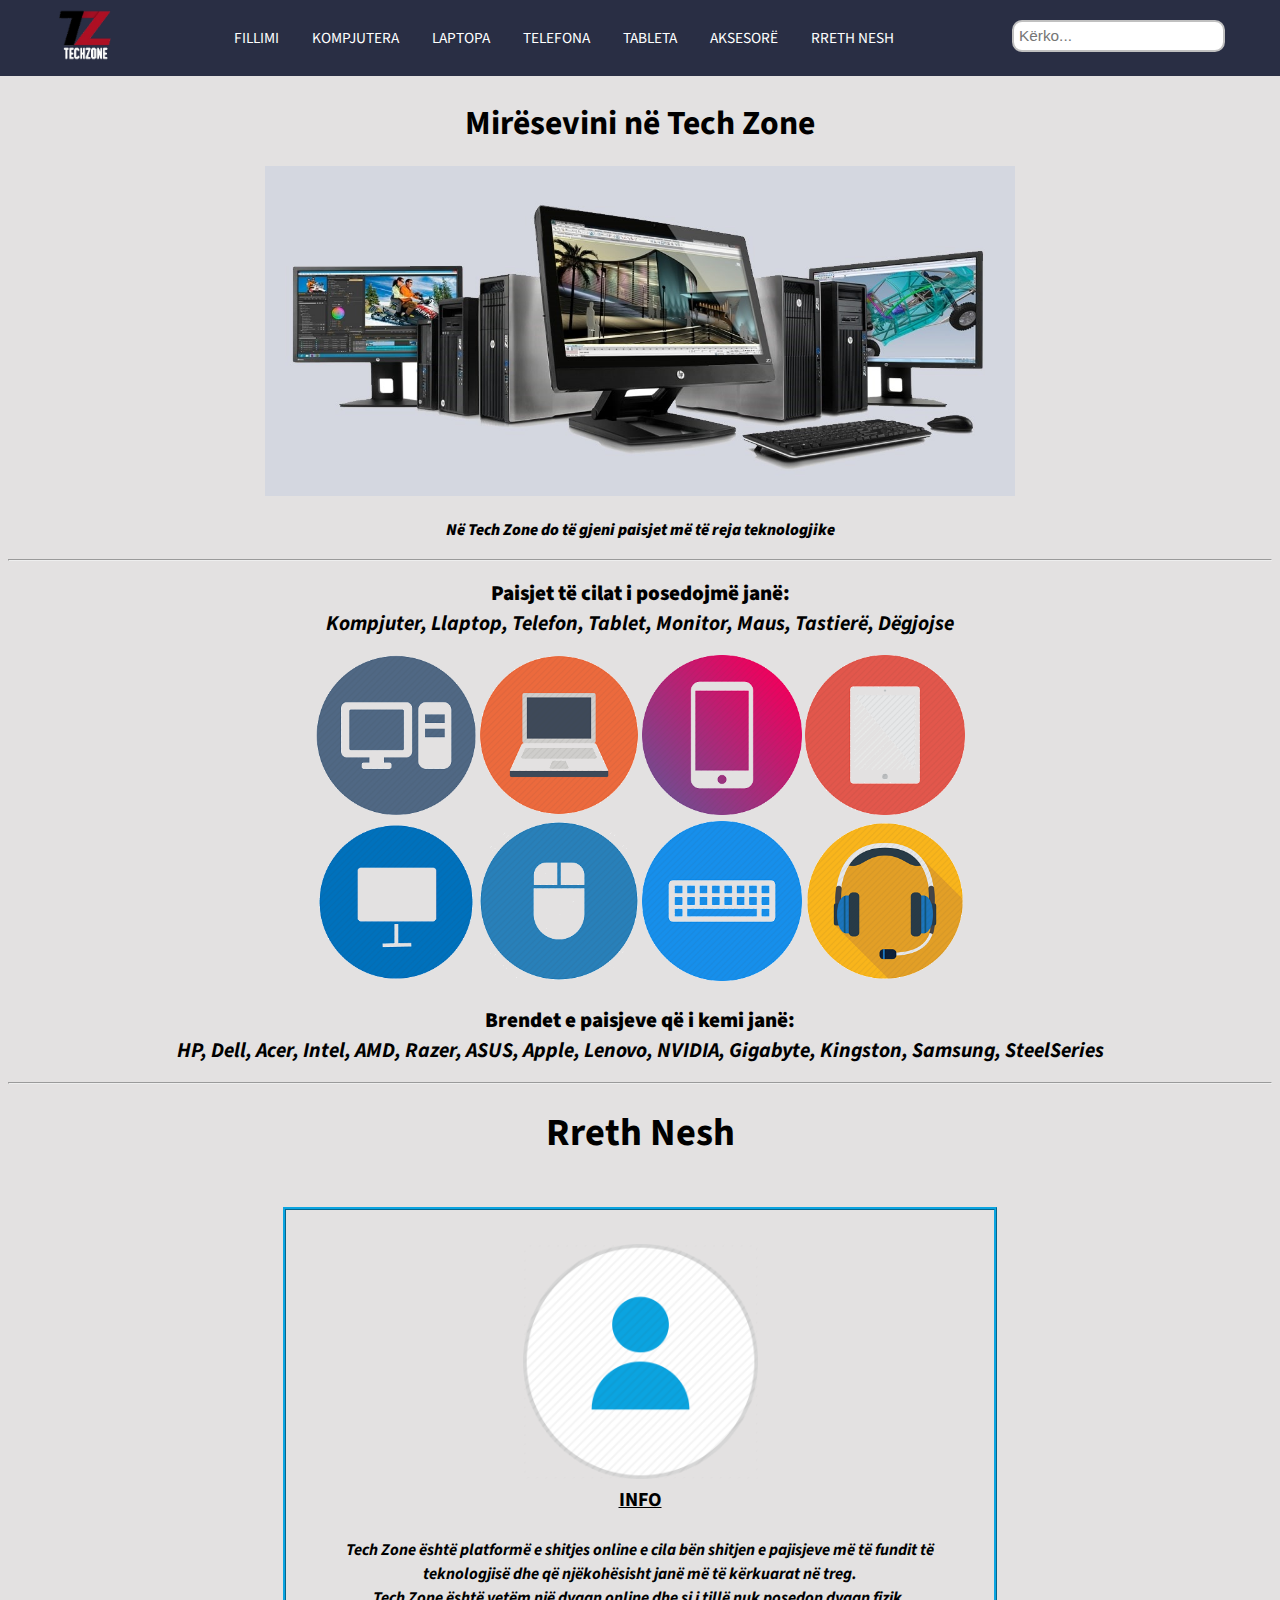
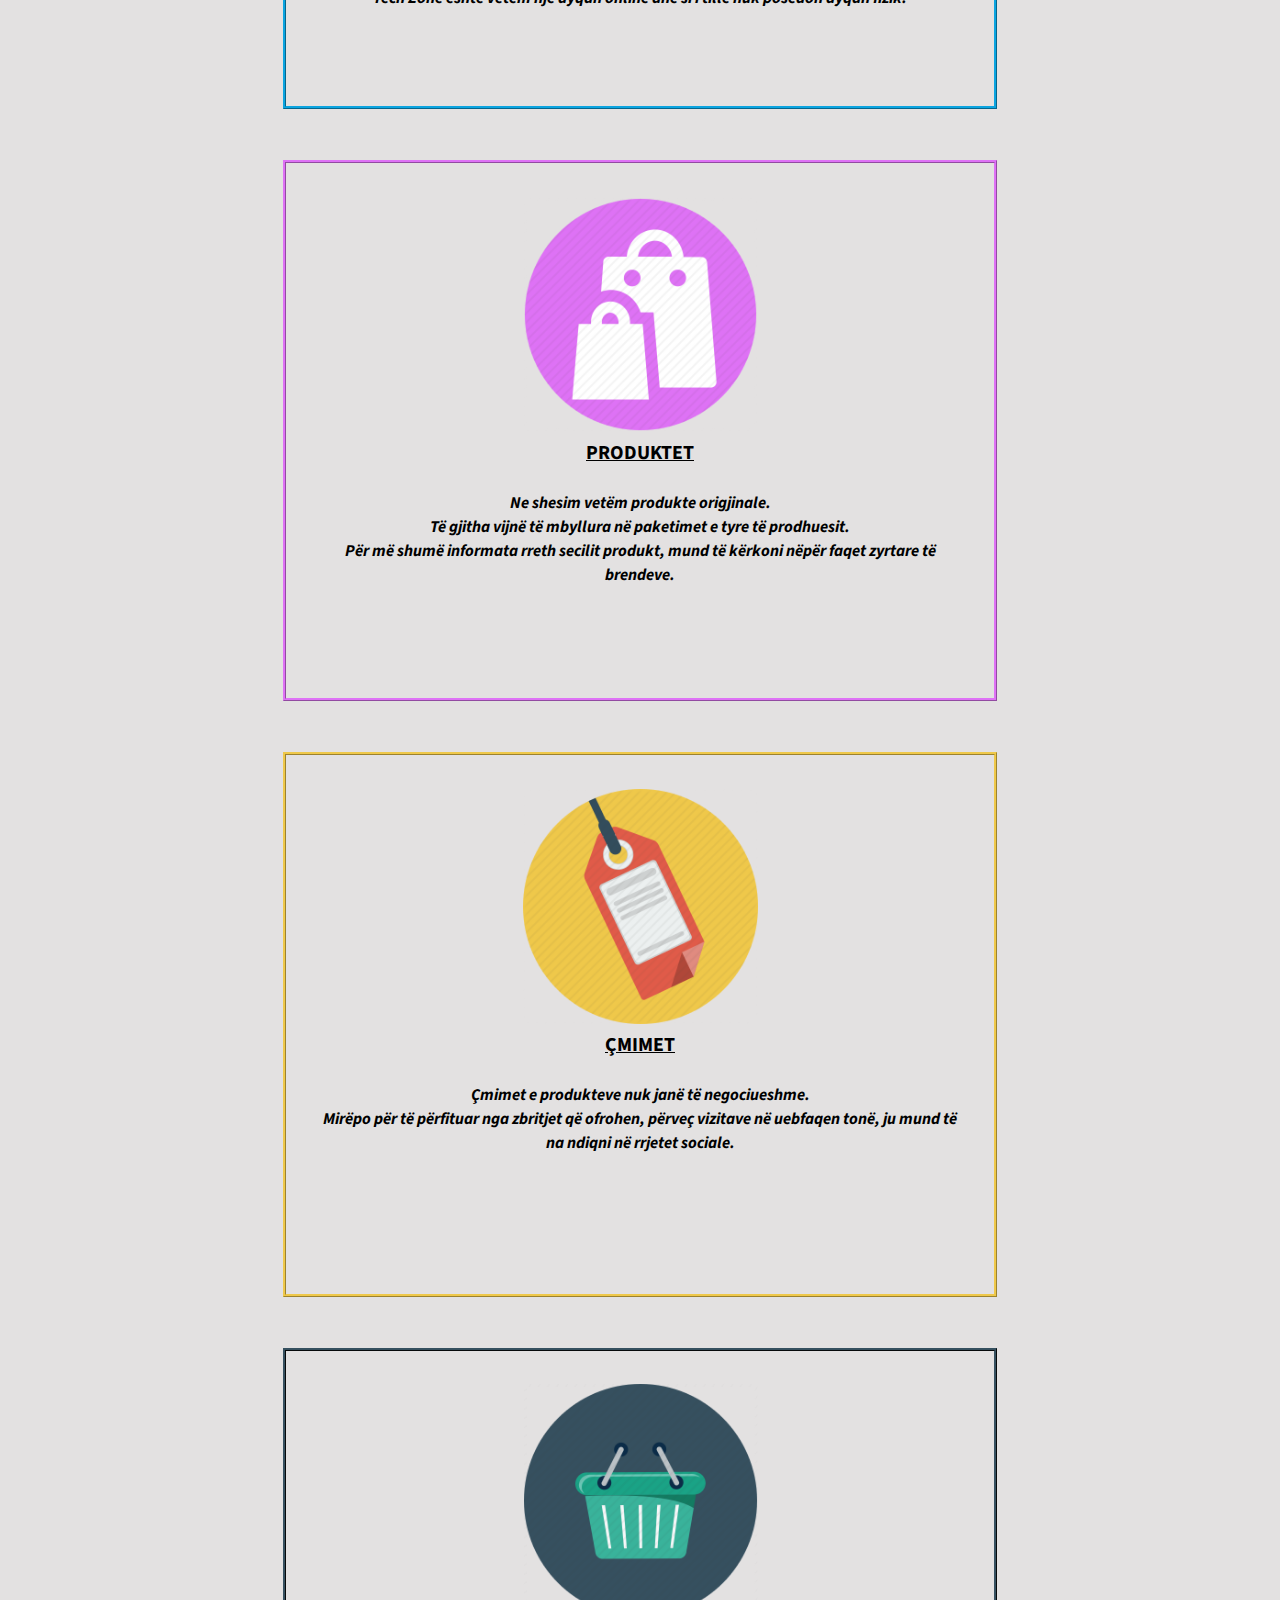
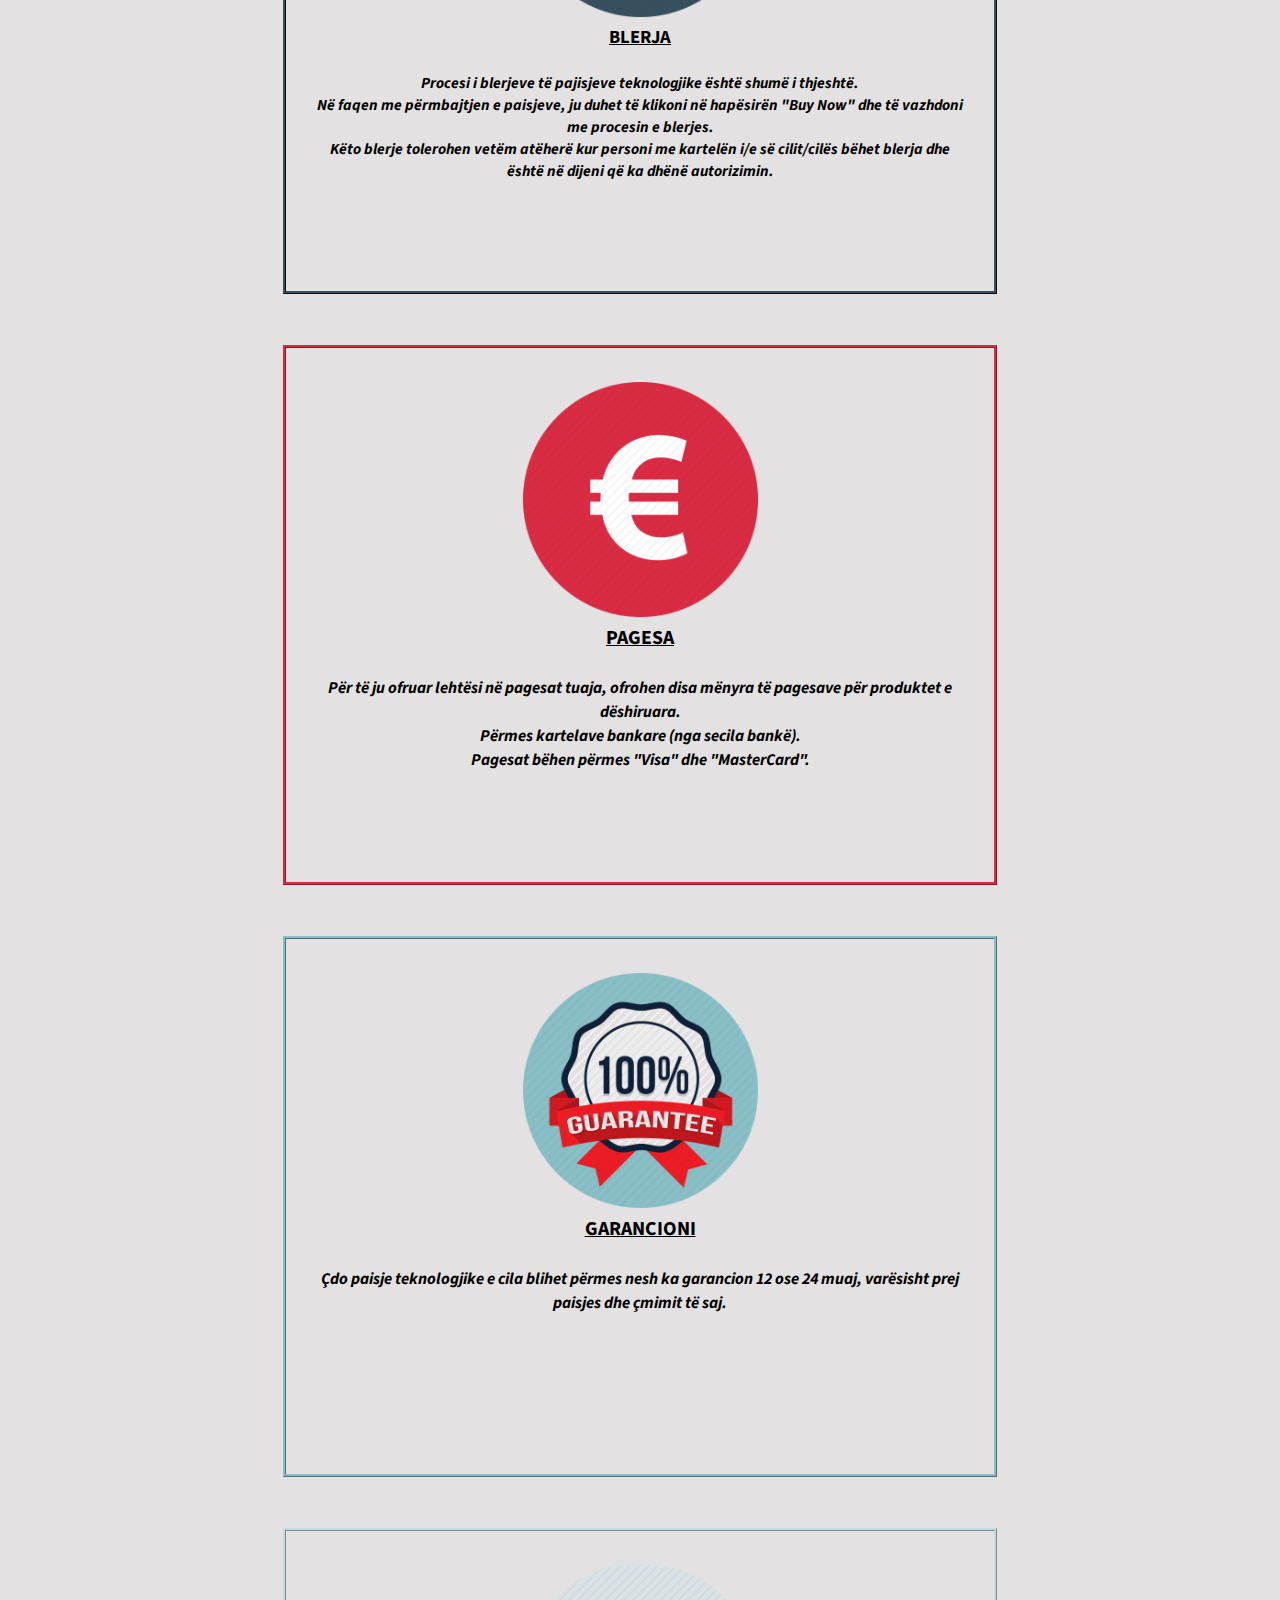
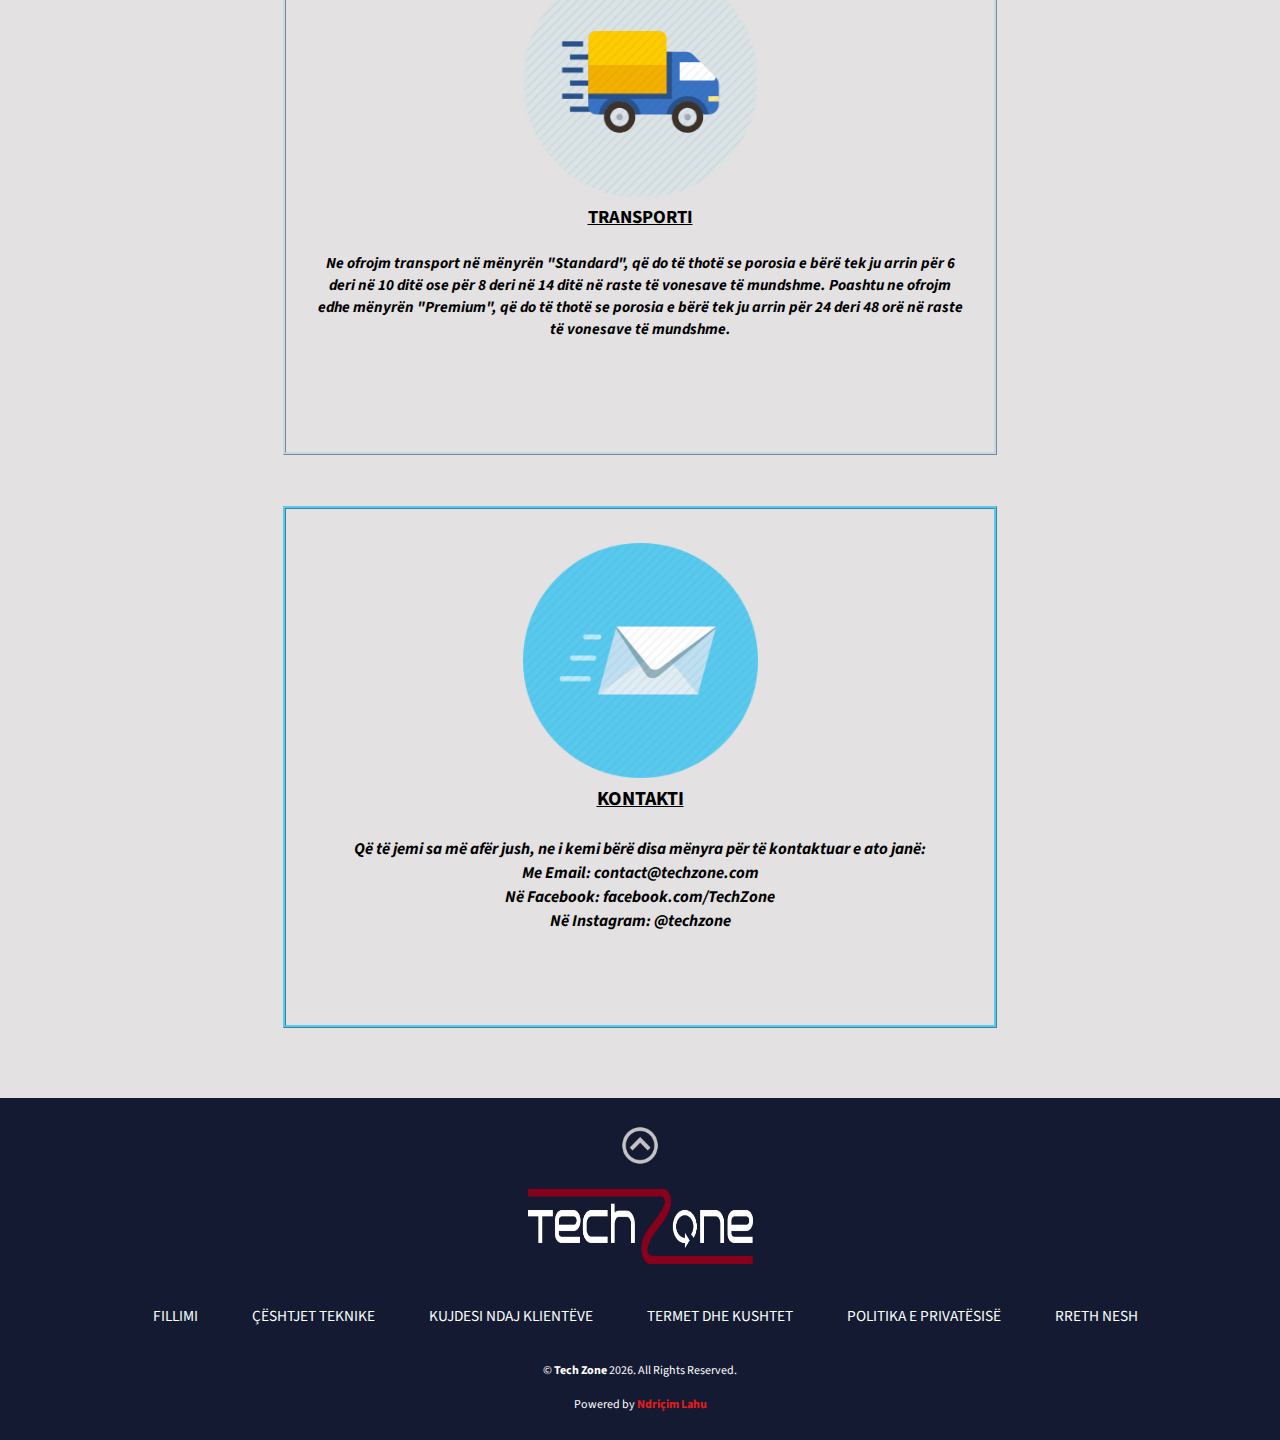
<file: index.html>
<!DOCTYPE html>
<html lang="sq">
	<head>
		<meta charset="UTF-8">
  	<meta name="viewport" content="width=device-width, initial-scale=1.0">
  	<meta http-equiv="X-UA-Compatible" content="ie=edge">

		<!-- Primary Meta Tags -->
		<title>Tech Zone | Kryefaqja</title>
		<meta name="title" content="Tech Zone - Kryefaqja">
		<meta name="description" content="Tech Zone është një platform
		ku e cila ofron paisje teknologjike të ndryshme, siç
		janë kompjutera, laptopa, telefona, tableta dhe
		shumë aksesorë për kategori të ndryshme.">

		<!-- Open Graph / Facebook -->
		<meta property="og:type" content="website">
		<meta property="og:url" content="https://ndriqimlahu.github.io/tech-zone/index.html">
		<meta property="og:title" content="Tech Zone - Kryefaqja">
		<meta property="og:description" content="Tech Zone është një platform
		ku e cila ofron paisje teknologjike të ndryshme, siç
		janë kompjutera, laptopa, telefona, tableta dhe
		shumë aksesorë për kategori të ndryshme.">
		<meta property="og:image" content="">

		<!-- Twitter -->
		<meta property="twitter:card" content="summary_large_image">
		<meta property="twitter:url" content="https://ndriqimlahu.github.io/tech-zone/index.html">
		<meta property="twitter:title" content="Tech Zone - Kryefaqja">
		<meta property="twitter:description" content="Tech Zone është një platform
		ku e cila ofron paisje teknologjike të ndryshme, siç
		janë kompjutera, laptopa, telefona, tableta dhe
		shumë aksesorë për kategori të ndryshme.">
		<meta property="twitter:image" content="">

		<!-- Favicons -->
    <link href="./favicon/android-chrome-192x192.png" rel="android-chrome-icon" />
    <link href="./favicon/android-chrome-512x512.png" rel="android-chrome-icon" />
    <link href="./favicon/apple-touch-icon.png" rel="apple-touch-icon" />
    <link href="./favicon/favicon-16x16.png" rel="icon" />
    <link href="./favicon/favicon-32x32.png" rel="icon" />
    <link href="./favicon/favicon.ico" rel="icon" />
		
		<!-- Custom CSS -->
		<link rel="stylesheet" href="./styles/index.css">

		<!-- Font Pack -->
		<link href="https://fonts.googleapis.com/css?family=Source+Sans+Pro&display=swap" rel="stylesheet">
	</head>
	<body>
	<header>
			<a name="kreu"></a>
			<a href="#kreu"></a>
			<div class="headeri">
					<img src="./images/tech-zone-logo.png" width="65" height="65" />
					<a href="./index.html">FILLIMI</a>
					<a href="./computer.html">KOMPJUTERA</a>
					<a href="./laptop.html">LAPTOPA</a>
					<a href="./mobile.html">TELEFONA</a>
					<a href="./tablet.html">TABLETA</a>
					<a href="./accessories.html">AKSESORË</a>
					<a href="./index.html#rrethnesh">RRETH NESH</a>
					<input type="text" name="search" placeholder="Kërko...">
			</div>
	</header>
			<div class="permbajtja">
				<h1><big>Mirësevini në Tech Zone</big></h1>
				<div class="slideshow-permbajtja">
					<div class="mySlides">
						<img src="./images/slideshow1.jpg" style="width:100%">
					</div>
					<div class="mySlides">
						<img src="./images/slideshow2.jpg" style="width:100%">
					</div>
					<div class="mySlides">
						<img src="./images/slideshow3.jpg" style="width:100%">
					</div>
					<div class="mySlides">
						<img src="./images/slideshow4.jpg" style="width:100%">
					</div>
					<div class="mySlides">
						<img src="./images/slideshow5.jpg" style="width:100%">
					</div>
					<div class="mySlides">
						<img src="./images/slideshow6.jpg" style="width:100%">
					</div>
					<div class="mySlides">
						<img src="./images/slideshow7.jpg" style="width:100%">
					</div>
					<div class="mySlides">
						<img src="./images/slideshow8.jpg" style="width:100%">
					</div>
			</div>
			<h3><i><strong>Në Tech Zone do të gjeni paisjet më të reja teknologjike</strong></i></h3>
			<hr>
			<h2>
				<b>Paisjet të cilat i posedojmë janë:</b>
				<br>
				<i>Kompjuter, Llaptop, Telefon, Tablet, Monitor, Maus, Tastierë, Dëgjojse</i>
			</h2>
			<div class="paisjet">
				<img src="./images/Computer.png" alt="image" title="Kompjuter" width="175" height="175" />
				<img src="./images/Laptop.png" alt="image" title="Llaptop" width="175" height="175" />
				<img src="./images/Mobile.png" alt="image" title="Telefon" width="175" height="175" />
				<img src="./images/Tablet.png" alt="image" title="Tablet" width="175" height="175" />
				<br>
				<img src="./images/Monitor.png" alt="image" title="Monitor" width="175" height="175" />
				<img src="./images/Mouse.png" alt="image" title="Maus" width="175" height="175" />
				<img src="./images/Keyboard.png" alt="image" title="Tastierë" width="175" height="175" />
				<img src="./images/Headset.png" alt="image" title="Dëgjojse" width="175" height="175" />
			</div>
			<h2>
				<b>Brendet e paisjeve që i kemi janë:</b>
				<br>
				<i>HP, Dell, Acer, Intel, AMD, Razer, ASUS, Apple, Lenovo, NVIDIA, Gigabyte, Kingston, Samsung, SteelSeries</i>
			</h2>
			</div>
			<hr>
			<a name="rrethnesh"></a>
			<h1><big>Rreth Nesh</big></h1>
			<a href="#rrethnesh"></a>
			<h3>
				<br>
				<div class="info">
					<br>
					<img src="./images/Info.png" alt="image" title="Info rreth Tech Zone" width="275" height="275" />
					<br><big><u>INFO</u></big>
					<br>
					<br><i>Tech Zone është platformë e shitjes online e cila bën shitjen e pajisjeve më të fundit të teknologjisë dhe që njëkohësisht janë më të kërkuarat në treg.</i>
					<br><i>Tech Zone është vetëm një dyqan online dhe si i tillë nuk posedon dyqan fizik.<br></i><br>
				</div>
				<br>
				<div class="produktet">
					<br>
					<img src="./images/Produktet.png" alt="image" title="Info rreth Produkteve" width="275" height="275" />
					<br><big><u>PRODUKTET</u></big>
					<br>
					<br><i>Ne shesim vetëm produkte origjinale.</i>
					<br><i>Të gjitha vijnë të mbyllura në paketimet e tyre të prodhuesit.</i>
					<br><i>Për më shumë informata rreth secilit produkt, mund të kërkoni nëpër faqet zyrtare të brendeve.<br></i><br>
				</div>
				<br>
				<div class="çmimet">
					<br>
					<img src="./images/Çmimet.png" alt="image" title="Info rreth Çmimeve" width="275" height="275" />
					<br><big><u>ÇMIMET</u></big>
					<br>
					<br><i>Çmimet e produkteve nuk janë të negociueshme.</i>
					<br><i>Mirëpo për të përfituar nga zbritjet që ofrohen, përveç vizitave në uebfaqen tonë, ju mund të na ndiqni në rrjetet sociale.<br></i><br>
				</div>
				<br>
				<div class="blerja">
					<br>
					<img src="./images/Blerja.png" alt="image" title="Info rreth Blerjes" width="275" height="275" />
					<br><big><u>BLERJA</u></big>
					<br>
					<br><i>Procesi i blerjeve të pajisjeve teknologjike është shumë i thjeshtë.</i>
					<br><i>Në faqen me përmbajtjen e paisjeve, ju duhet të klikoni në hapësirën "Buy Now" dhe të vazhdoni me procesin e blerjes.</i>
					<br><i>Këto blerje tolerohen vetëm atëherë kur personi me kartelën i/e së cilit/cilës bëhet blerja dhe është në dijeni që ka dhënë autorizimin.<br></i><br>
				</div>
				<br>
				<div class="pagesa">
					<br>
					<img src="./images/Pagesa.png" alt="image" title="Info rreth Pagesave" width="275" height="275" />
					<br><big><u>PAGESA</u></big>
					<br>
					<br><i>Për të ju ofruar lehtësi në pagesat tuaja, ofrohen disa mënyra të pagesave për produktet e dëshiruara.</i>
					<br><i>Përmes kartelave bankare (nga secila bankë).</i>
					<br><i>Pagesat bëhen përmes "Visa" dhe "MasterCard".</i>
				</div>
				<br>
				<div class="garancioni">
					<br>
					<img src="./images/Garancioni.png" alt="image" title="Info rreth Garancionit" width="275" height="275" />
					<br><big><u>GARANCIONI</u></big>
					<br>
					<br><i>Çdo paisje teknologjike e cila blihet përmes nesh ka garancion 12 ose 24 muaj, varësisht prej paisjes dhe çmimit të saj.<br></i><br>
				</div>
				<br>
				<div class="transporti">
					<br>
					<img src="./images/Transporti.png" alt="image" title="Info rreth Transportit" width="275" height="275" />
					<br><big><u>TRANSPORTI</u></big>
					<br>
					<br><i>Ne ofrojm transport në mënyrën "Standard", që do të thotë se porosia e bërë tek ju arrin për 6 deri në 10 ditë ose për 8 deri në 14 ditë në raste të vonesave të mundshme. Poashtu ne ofrojm edhe mënyrën "Premium", që do të thotë se porosia e bërë tek ju arrin për 24 deri 48 orë në raste të vonesave të mundshme.<br></i><br>
				</div>
				<br>
				<div class="kontakti">
					<br>
					<img src="./images/Kontakti.png" alt="image" title="Info rreth Kontaktit" width="275" height="275" />
					<br><big><u>KONTAKTI</u></big>
					<br>
					<br><i>Që të jemi sa më afër jush, ne i kemi bërë disa mënyra për të kontaktuar e ato janë:</i>
					<br><i>Me Email: contact@techzone.com</i>
					<br><i>Në Facebook: facebook.com/TechZone</i>
					<br><i>Në Instagram: @techzone</i>
				</div>
				<br>
			</h3>
	<footer>
			<div id="scroll-up">
				<a href="./index.html#kreu"><img src="./images/scroll-up.png" alt="scroll" title="Lëvizë lartë" height="50" width="50" /></a>
			</div>
			<div id="logo2">
				<img src="./images/tech-zone-cover.png" width="250" height="100" />
			</div>
			<ul id="teksti">
				<li><a href="./index.html">FILLIMI</a></li>
				<li><a href="#ÇështjetTeknike">ÇËSHTJET TEKNIKE</a></li>
				<li><a href="#KujdesiNdajKlientëve">KUJDESI NDAJ KLIENTËVE</a></li>
				<li><a href="#TermetdheKushtet">TERMET DHE KUSHTET</a></li>
				<li><a href="#PolitikaePrivatësisë">POLITIKA E PRIVATËSISË</a></li>
				<li><a href="index.html#rrethnesh">RRETH NESH</a></li>
			</ul>
			<p>&copy; <strong>Tech Zone</strong>
				<span id="copyright-year" onload="copyrightYear()"></span>. All Rights Reserved.<br>
				<br>Powered by <a href="https://ndriqimlahu.github.io" style="color:#e41c1c;text-decoration:none;"><strong>Ndriçim Lahu</strong></a>
			</p>
	</footer>

	<!-- Custom JS -->
	<script type="text/javascript" src="./scripts/index.js"></script>

	</body>
</html>
</file>
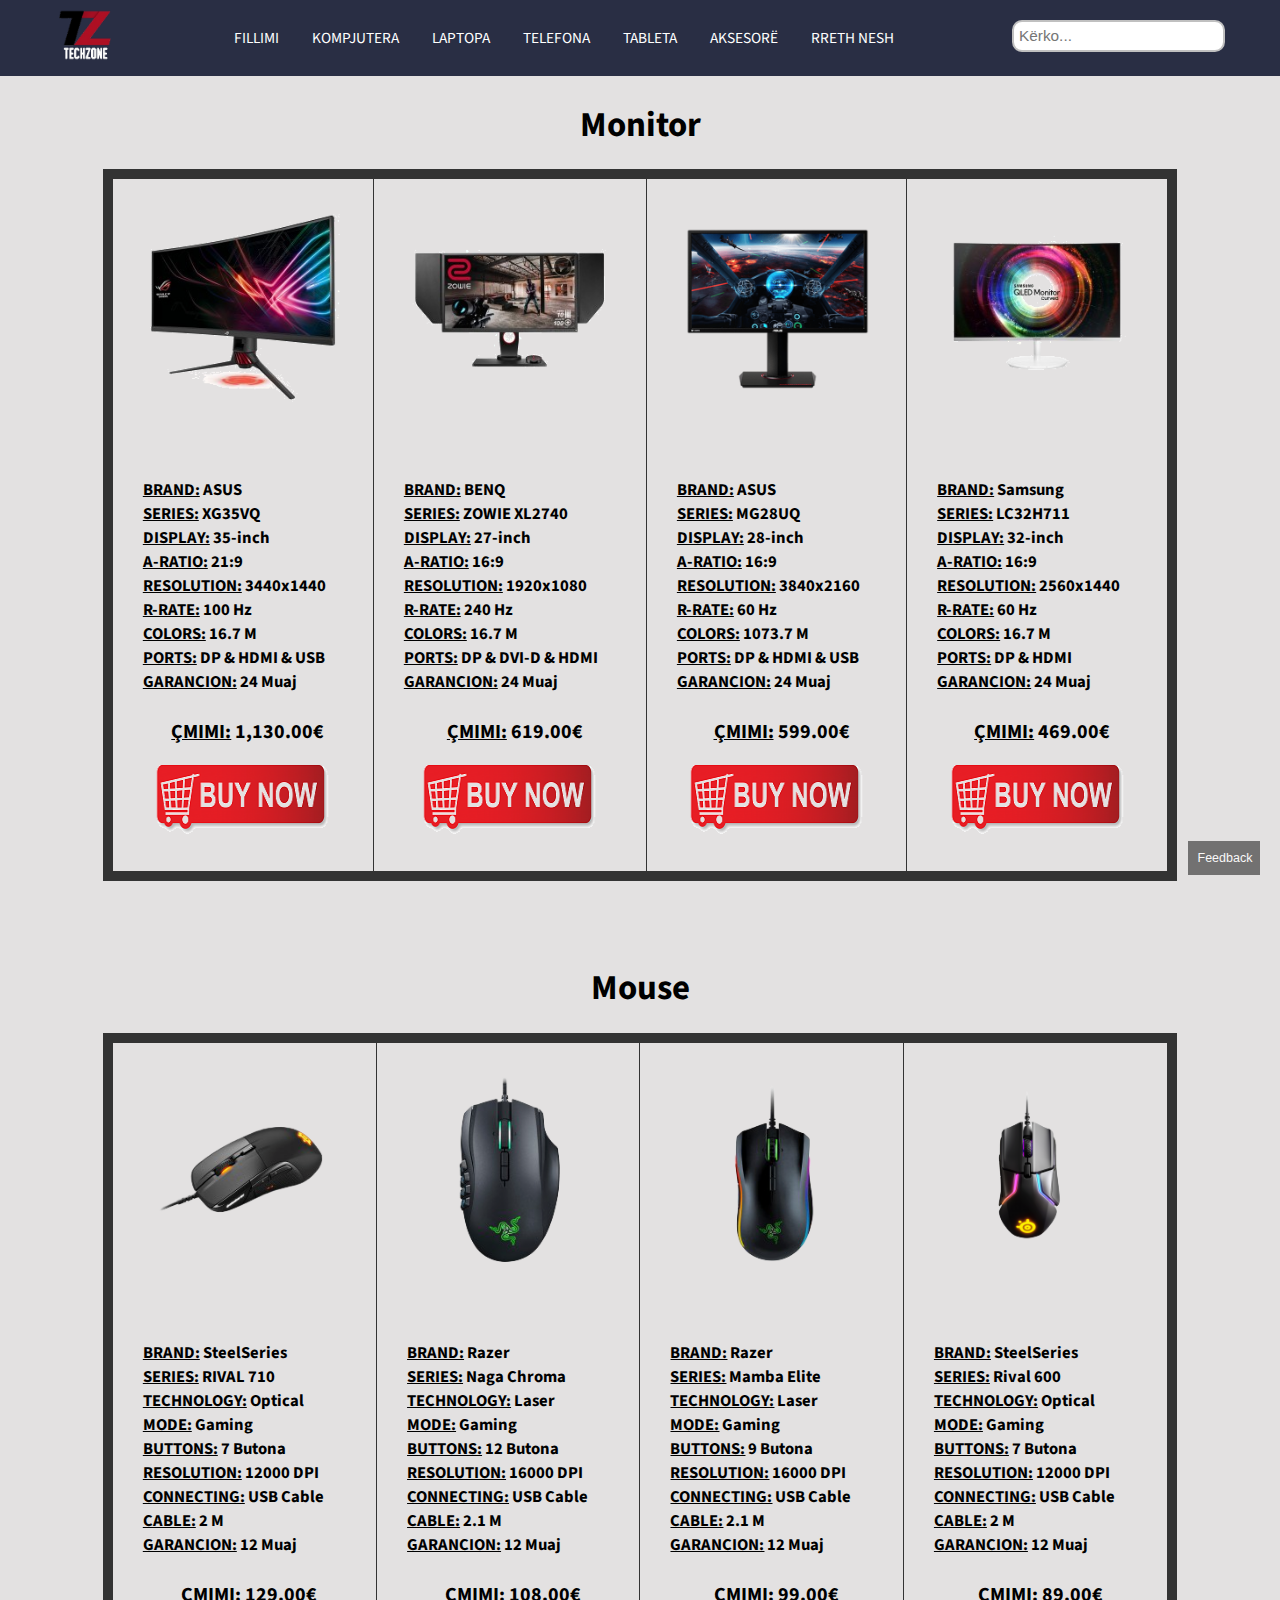
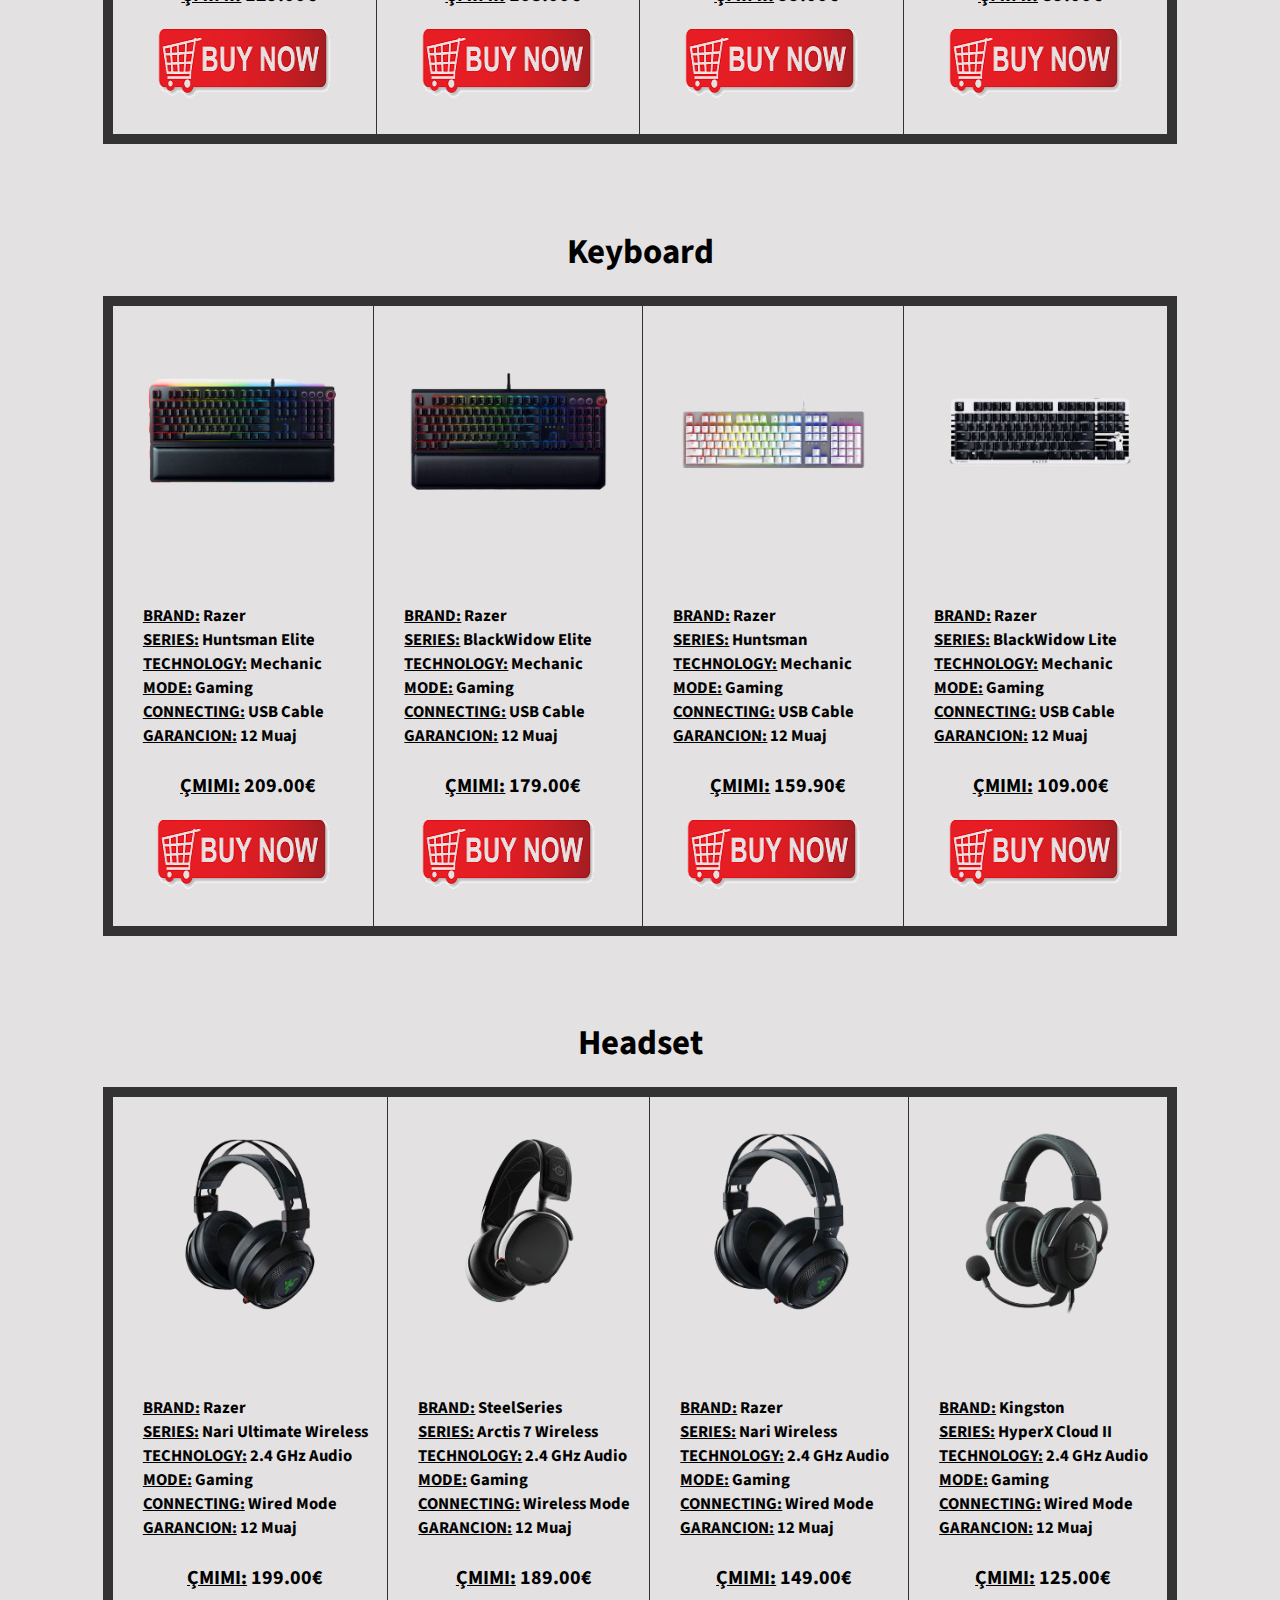
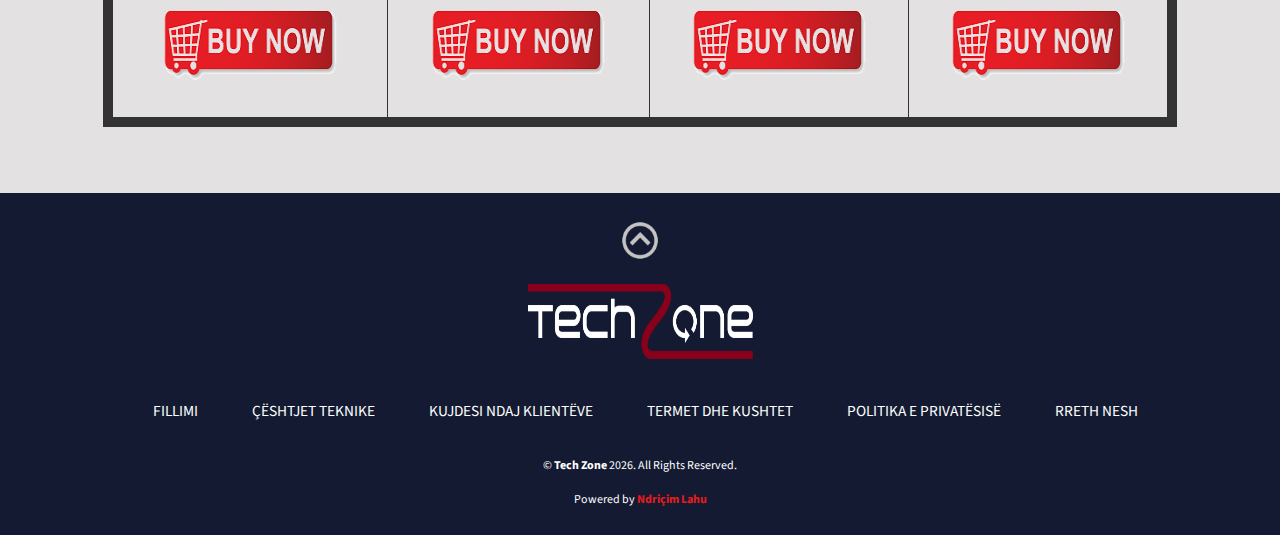
<file: accessories.html>
<!DOCTYPE html>
<html lang="sq">
	<head>
		<meta charset="UTF-8">
  	<meta name="viewport" content="width=device-width, initial-scale=1.0">
  	<meta http-equiv="X-UA-Compatible" content="ie=edge">

		<!-- Primary Meta Tags -->
		<title>Tech Zone | Aksesorë</title>
		<meta name="title" content="Tech Zone - Aksesorë të ndryshëm">
		<meta name="description" content="Tech Zone është një platform
		ku e cila ofron paisje teknologjike të ndryshme, siç
		janë kompjutera, laptopa, telefona, tableta dhe
		shumë aksesorë për kategori të ndryshme.">

		<!-- Open Graph / Facebook -->
		<meta property="og:type" content="website">
		<meta property="og:url" content="https://ndriqimlahu.github.io/tech-zone/accessories.html">
		<meta property="og:title" content="Tech Zone - Aksesorë të ndryshëm">
		<meta property="og:description" content="Tech Zone është një platform
		ku e cila ofron paisje teknologjike të ndryshme, siç
		janë kompjutera, laptopa, telefona, tableta dhe
		shumë aksesorë për kategori të ndryshme.">
		<meta property="og:image" content="">

		<!-- Twitter -->
		<meta property="twitter:card" content="summary_large_image">
		<meta property="twitter:url" content="https://ndriqimlahu.github.io/tech-zone/accessories.html">
		<meta property="twitter:title" content="Tech Zone - Aksesorë të ndryshëm">
		<meta property="twitter:description" content="Tech Zone është një platform
		ku e cila ofron paisje teknologjike të ndryshme, siç
		janë kompjutera, laptopa, telefona, tableta dhe
		shumë aksesorë për kategori të ndryshme.">
		<meta property="twitter:image" content="">

		<!-- Favicons -->
    <link href="./favicon/android-chrome-192x192.png" rel="android-chrome-icon" />
    <link href="./favicon/android-chrome-512x512.png" rel="android-chrome-icon" />
    <link href="./favicon/apple-touch-icon.png" rel="apple-touch-icon" />
    <link href="./favicon/favicon-16x16.png" rel="icon" />
    <link href="./favicon/favicon-32x32.png" rel="icon" />
    <link href="./favicon/favicon.ico" rel="icon" />
		
		<!-- Custom CSS -->
		<link rel="stylesheet" href="./styles/accessories.css">

		<!-- Font Pack -->
		<link href="https://fonts.googleapis.com/css?family=Source+Sans+Pro&display=swap" rel="stylesheet">
	</head>
	<body>
	<header>
			<a name="kreu"></a>
			<a href="#kreu"></a>
			<div class="headeri">
					<img src="./images/tech-zone-logo.png" width="65" height="65" />
					<a href="./index.html">FILLIMI</a>
					<a href="./computer.html">KOMPJUTERA</a>
					<a href="./laptop.html">LAPTOPA</a>
					<a href="./mobile.html">TELEFONA</a>
					<a href="./tablet.html">TABLETA</a>
					<a href="./accessories.html">AKSESORË</a>
					<a href="./index.html#rrethnesh">RRETH NESH</a>
					<input type="text" name="search" placeholder="Kërko...">
			</div>
	</header>
			<div class="permbajtja">
			<h1><big>Monitor</big></h1>
			<table border="10" cellspacing="15" cellpadding="10">
				<tr>
					<td>
						<p align="center"><img src="./images/monitor1.jpg" /></p>
						<br>
						<br><b><u>BRAND:</u> ASUS</b>
						<br><b><u>SERIES:</u> XG35VQ</b>
						<br><b><u>DISPLAY:</u> 35-inch</b>
						<br><b><u>A-RATIO:</u> 21:9</b>
						<br><b><u>RESOLUTION:</u> 3440x1440</b>
						<br><b><u>R-RATE:</u> 100 Hz</b>
						<br><b><u>COLORS:</u> 16.7 M</b>
						<br><b><u>PORTS:</u> DP & HDMI & USB</b>
						<br><b><u>GARANCION:</u> 24 Muaj</b>
						<br>
						<br><center><big><strong><u>ÇMIMI:</u> 1,130.00€</strong></big></center>
						<p align="center"><a href="./buynow.html"><img src="./images/buy-now.jpg" /></a></p>
					</td>
					<td>
						<p align="center"><img src="./images/monitor2.jpg" /></p>
						<br>
						<br><b><u>BRAND:</u> BENQ</b>
						<br><b><u>SERIES:</u> ZOWIE XL2740</b>
						<br><b><u>DISPLAY:</u> 27-inch</b>
						<br><b><u>A-RATIO:</u> 16:9</b>
						<br><b><u>RESOLUTION:</u> 1920x1080</b>
						<br><b><u>R-RATE:</u> 240 Hz</b>
						<br><b><u>COLORS:</u> 16.7 M</b>
						<br><b><u>PORTS:</u> DP & DVI-D & HDMI</b>
						<br><b><u>GARANCION:</u> 24 Muaj</b>
						<br>
						<br><center><big><strong><u>ÇMIMI:</u> 619.00€</strong></big></center>
						<p align="center"><a href="./buynow.html"><img src="./images/buy-now.jpg" /></a></p>
					</td>
					<td>
						<p align="center"><img src="./images/monitor3.jpg" /></p>
						<br>
						<br><b><u>BRAND:</u> ASUS</b>
						<br><b><u>SERIES:</u> MG28UQ</b>
						<br><b><u>DISPLAY:</u> 28-inch</b>
						<br><b><u>A-RATIO:</u> 16:9</b>
						<br><b><u>RESOLUTION:</u> 3840x2160</b>
						<br><b><u>R-RATE:</u> 60 Hz</b>
						<br><b><u>COLORS:</u> 1073.7 M</b>
						<br><b><u>PORTS:</u> DP & HDMI & USB</b>
						<br><b><u>GARANCION:</u> 24 Muaj</b>
						<br>
						<br><center><big><strong><u>ÇMIMI:</u> 599.00€</strong></big></center>
						<p align="center"><a href="./buynow.html"><img src="./images/buy-now.jpg" /></a></p>
					</td>
					<td>
						<p align="center"><img src="./images/monitor4.jpg" /></p>
						<br>
						<br><b><u>BRAND:</u> Samsung</b>
						<br><b><u>SERIES:</u> LC32H711</b>
						<br><b><u>DISPLAY:</u> 32-inch</b>
						<br><b><u>A-RATIO:</u> 16:9</b>
						<br><b><u>RESOLUTION:</u> 2560x1440</b>
						<br><b><u>R-RATE:</u> 60 Hz</b>
						<br><b><u>COLORS:</u> 16.7 M</b>
						<br><b><u>PORTS:</u> DP & HDMI</b>
						<br><b><u>GARANCION:</u> 24 Muaj</b>
						<br>
						<br><center><big><strong><u>ÇMIMI:</u> 469.00€</strong></big></center>
						<p align="center"><a href="./buynow.html"><img src="./images/buy-now.jpg" /></a></p>
					</td>
				</tr>
			</table>
			<br>
			<br>
			<br>
			<h1><big>Mouse</big></h1>
			<table border="10" cellspacing="15" cellpadding="10">
				<tr>
					<td>
						<p align="center"><img src="./images/mouse1.jpg" /></p>
						<br>
						<br><b><u>BRAND:</u> SteelSeries</b>
						<br><b><u>SERIES:</u> RIVAL 710</b>
						<br><b><u>TECHNOLOGY:</u> Optical</b>
						<br><b><u>MODE:</u> Gaming</b>
						<br><b><u>BUTTONS:</u> 7 Butona</b>
						<br><b><u>RESOLUTION:</u> 12000 DPI</b>
						<br><b><u>CONNECTING:</u> USB Cable</b>
						<br><b><u>CABLE:</u> 2 M</b>
						<br><b><u>GARANCION:</u> 12 Muaj</b>
						<br>
						<br><center><big><strong><u>ÇMIMI:</u> 129.00€</strong></big></center>
						<p align="center"><a href="./buynow.html"><img src="./images/buy-now.jpg" /></a></p>
					</td>
					<td>
						<p align="center"><img src="./images/mouse2.jpg" /></p>
						<br>
						<br><b><u>BRAND:</u> Razer</b>
						<br><b><u>SERIES:</u> Naga Chroma</b>
						<br><b><u>TECHNOLOGY:</u> Laser</b>
						<br><b><u>MODE:</u> Gaming</b>
						<br><b><u>BUTTONS:</u> 12 Butona</b>
						<br><b><u>RESOLUTION:</u> 16000 DPI</b>
						<br><b><u>CONNECTING:</u> USB Cable</b>
						<br><b><u>CABLE:</u> 2.1 M</b>
						<br><b><u>GARANCION:</u> 12 Muaj</b>
						<br>
						<br><center><big><strong><u>ÇMIMI:</u> 108.00€</strong></big></center>
						<p align="center"><a href="./buynow.html"><img src="./images/buy-now.jpg" /></a></p>
					</td>
					<td>
						<p align="center"><img src="./images/mouse3.jpg" /></p>
						<br>
						<br><b><u>BRAND:</u> Razer</b>
						<br><b><u>SERIES:</u> Mamba Elite</b>
						<br><b><u>TECHNOLOGY:</u> Laser</b>
						<br><b><u>MODE:</u> Gaming</b>
						<br><b><u>BUTTONS:</u> 9 Butona</b>
						<br><b><u>RESOLUTION:</u> 16000 DPI</b>
						<br><b><u>CONNECTING:</u> USB Cable</b>
						<br><b><u>CABLE:</u> 2.1 M</b>
						<br><b><u>GARANCION:</u> 12 Muaj</b>
						<br>
						<br><center><big><strong><u>ÇMIMI:</u> 99.00€</strong></big></center>
						<p align="center"><a href="./buynow.html"><img src="./images/buy-now.jpg" /></a></p>
					</td>
					<td>
						<p align="center"><img src="./images/mouse4.jpg" /></p>
						<br>
						<br><b><u>BRAND:</u> SteelSeries</b>
						<br><b><u>SERIES:</u> Rival 600</b>
						<br><b><u>TECHNOLOGY:</u> Optical</b>
						<br><b><u>MODE:</u> Gaming</b>
						<br><b><u>BUTTONS:</u> 7 Butona</b>
						<br><b><u>RESOLUTION:</u> 12000 DPI</b>
						<br><b><u>CONNECTING:</u> USB Cable</b>
						<br><b><u>CABLE:</u> 2 M</b>
						<br><b><u>GARANCION:</u> 12 Muaj</b>
						<br>
						<br><center><big><strong><u>ÇMIMI:</u> 89.00€</strong></big></center>
						<p align="center"><a href="./buynow.html"><img src="./images/buy-now.jpg" /></a></p>
					</td>
				</tr>
			</table>
			<br>
			<br>
			<br>
			<h1><big>Keyboard</big></h1>
			<table border="10" cellspacing="15" cellpadding="10">
				<tr>
					<td>
						<p align="center"><img src="./images/keyboard1.jpg" /></p>
						<br>
						<br><b><u>BRAND:</u> Razer</b>
						<br><b><u>SERIES:</u> Huntsman Elite</b>
						<br><b><u>TECHNOLOGY:</u> Mechanic</b>
						<br><b><u>MODE:</u> Gaming</b>
						<br><b><u>CONNECTING:</u> USB Cable</b>
						<br><b><u>GARANCION:</u> 12 Muaj</b>
						<br>
						<br><center><big><strong><u>ÇMIMI:</u> 209.00€</strong></big></center>
						<p align="center"><a href="./buynow.html"><img src="./images/buy-now.jpg" /></a></p>
					</td>
					<td>
						<p align="center"><img src="./images/keyboard2.jpg" /></p>
						<br>
						<br><b><u>BRAND:</u> Razer</b>
						<br><b><u>SERIES:</u> BlackWidow Elite</b>
						<br><b><u>TECHNOLOGY:</u> Mechanic</b>
						<br><b><u>MODE:</u> Gaming</b>
						<br><b><u>CONNECTING:</u> USB Cable</b>
						<br><b><u>GARANCION:</u> 12 Muaj</b>
						<br>
						<br><center><big><strong><u>ÇMIMI:</u> 179.00€</strong></big></center>
						<p align="center"><a href="./buynow.html"><img src="./images/buy-now.jpg" /></a></p>
					</td>
					<td>
						<p align="center"><img src="./images/keyboard3.jpg" /></p>
						<br>
						<br><b><u>BRAND:</u> Razer</b>
						<br><b><u>SERIES:</u> Huntsman</b>
						<br><b><u>TECHNOLOGY:</u> Mechanic</b>
						<br><b><u>MODE:</u> Gaming</b>
						<br><b><u>CONNECTING:</u> USB Cable</b>
						<br><b><u>GARANCION:</u> 12 Muaj</b>
						<br>
						<br><center><big><strong><u>ÇMIMI:</u> 159.90€</strong></big></center>
						<p align="center"><a href="./buynow.html"><img src="./images/buy-now.jpg" /></a></p>
					</td>
					<td>
						<p align="center"><img src="./images/keyboard4.jpg" /></p>
						<br>
						<br><b><u>BRAND:</u> Razer</b>
						<br><b><u>SERIES:</u> BlackWidow Lite</b>
						<br><b><u>TECHNOLOGY:</u> Mechanic</b>
						<br><b><u>MODE:</u> Gaming</b>
						<br><b><u>CONNECTING:</u> USB Cable</b>
						<br><b><u>GARANCION:</u> 12 Muaj</b>
						<br>
						<br><center><big><strong><u>ÇMIMI:</u> 109.00€</strong></big></center>
						<p align="center"><a href="./buynow.html"><img src="./images/buy-now.jpg" /></a></p>
					</td>
				</tr>
			</table>
			<br>
			<br>
			<br>
			<h1><big>Headset</big></h1>
			<table border="10" cellspacing="15" cellpadding="10">
				<tr>
					<td>
						<p align="center"><img src="./images/headset1.jpg" /></p>
						<br>
						<br><b><u>BRAND:</u> Razer</b>
						<br><b><u>SERIES:</u> Nari Ultimate Wireless</b>
						<br><b><u>TECHNOLOGY:</u> 2.4 GHz Audio</b>
						<br><b><u>MODE:</u> Gaming</b>
						<br><b><u>CONNECTING:</u> Wired Mode</b>
						<br><b><u>GARANCION:</u> 12 Muaj</b>
						<br>
						<br><center><big><strong><u>ÇMIMI:</u> 199.00€</strong></big></center>
						<p align="center"><a href="./buynow.html"><img src="./images/buy-now.jpg" /></a></p>
					</td>
					<td>
						<p align="center"><img src="./images/headset2.jpg" /></p>
						<br>
						<br><b><u>BRAND:</u> SteelSeries</b>
						<br><b><u>SERIES:</u> Arctis 7 Wireless</b>
						<br><b><u>TECHNOLOGY:</u> 2.4 GHz Audio</b>
						<br><b><u>MODE:</u> Gaming</b>
						<br><b><u>CONNECTING:</u> Wireless Mode</b>
						<br><b><u>GARANCION:</u> 12 Muaj</b>
						<br>
						<br><center><big><strong><u>ÇMIMI:</u> 189.00€</strong></big></center>
						<p align="center"><a href="./buynow.html"><img src="./images/buy-now.jpg" /></a></p>
					</td>
					<td>
						<p align="center"><img src="./images/headset3.jpg" /></p>
						<br>
						<br><b><u>BRAND:</u> Razer</b>
						<br><b><u>SERIES:</u> Nari Wireless</b>
						<br><b><u>TECHNOLOGY:</u> 2.4 GHz Audio</b>
						<br><b><u>MODE:</u> Gaming</b>
						<br><b><u>CONNECTING:</u> Wired Mode</b>
						<br><b><u>GARANCION:</u> 12 Muaj</b>
						<br>
						<br><center><big><strong><u>ÇMIMI:</u> 149.00€</strong></big></center>
						<p align="center"><a href="./buynow.html"><img src="./images/buy-now.jpg" /></a></p>
					</td>
					<td>
						<p align="center"><img src="./images/headset4.jpg" /></p>
						<br>
						<br><b><u>BRAND:</u> Kingston</b>
						<br><b><u>SERIES:</u> HyperX Cloud II</b>
						<br><b><u>TECHNOLOGY:</u> 2.4 GHz Audio</b>
						<br><b><u>MODE:</u> Gaming</b>
						<br><b><u>CONNECTING:</u> Wired Mode</b>
						<br><b><u>GARANCION:</u> 12 Muaj</b>
						<br>
						<br><center><big><strong><u>ÇMIMI:</u> 125.00€</strong></big></center>
						<p align="center"><a href="./buynow.html"><img src="./images/buy-now.jpg" /></a></p>
					</td>
				</tr>
			</table>
			</div>
			<br>
			<br>
			<br>
			<button class="hape-button" onclick="hapeMesazhin()">Feedback</button>
			<div class="popupmesazh" id="myMesazh">
  				<form method="post" action="" class="mesazh-permbajtja">
					<h1>Feedback:</h1>
    				<h4>Faleminderit që na keni vizituar, nëse keni kohë ju lutem na jepni një koment rreth paisjeve tona teknologjike.</h4>
    				<textarea placeholder="Shtypni mesazhin..." name="msg" required></textarea>
    				<button type="submit" class="btn dergo">Dërgo</button>
    				<button type="button" class="btn anulo" onclick="mbylleMesazhin()">Anulo</button>
  				</form>
			</div>
	<footer>
			<div id="scroll-up">
			<a href="./accessories.html#kreu"><img src="./images/scroll-up.png" alt="scroll" title="Lëvizë lartë" height="50" width="50" /></a>
			</div>
			<div id="logo2">
			<img src="./images/tech-zone-cover.png" width="250" height="100" />
			</div>
			<ul id="teksti">
				<li><a href="./index.html">FILLIMI</a></li>
				<li><a href="#ÇështjetTeknike">ÇËSHTJET TEKNIKE</a></li>
				<li><a href="#KujdesiNdajKlientëve">KUJDESI NDAJ KLIENTËVE</a></li>
				<li><a href="#TermetdheKushtet">TERMET DHE KUSHTET</a></li>
				<li><a href="#PolitikaePrivatësisë">POLITIKA E PRIVATËSISË</a></li>
				<li><a href="index.html#rrethnesh">RRETH NESH</a></li>
			</ul>
			<p>&copy; <strong>Tech Zone</strong>
				<span id="copyright-year" onload="copyrightYear()"></span>. All Rights Reserved.<br>
				<br>Powered by <a href="https://ndriqimlahu.github.io" style="color:#e41c1c;text-decoration:none;"><strong>Ndriçim Lahu</strong></a>
			</p>
	</footer>

	<!-- Custom JS -->
	<script type="text/javascript" src="./scripts/accessories.js"></script>

	</body>
</html>
</file>
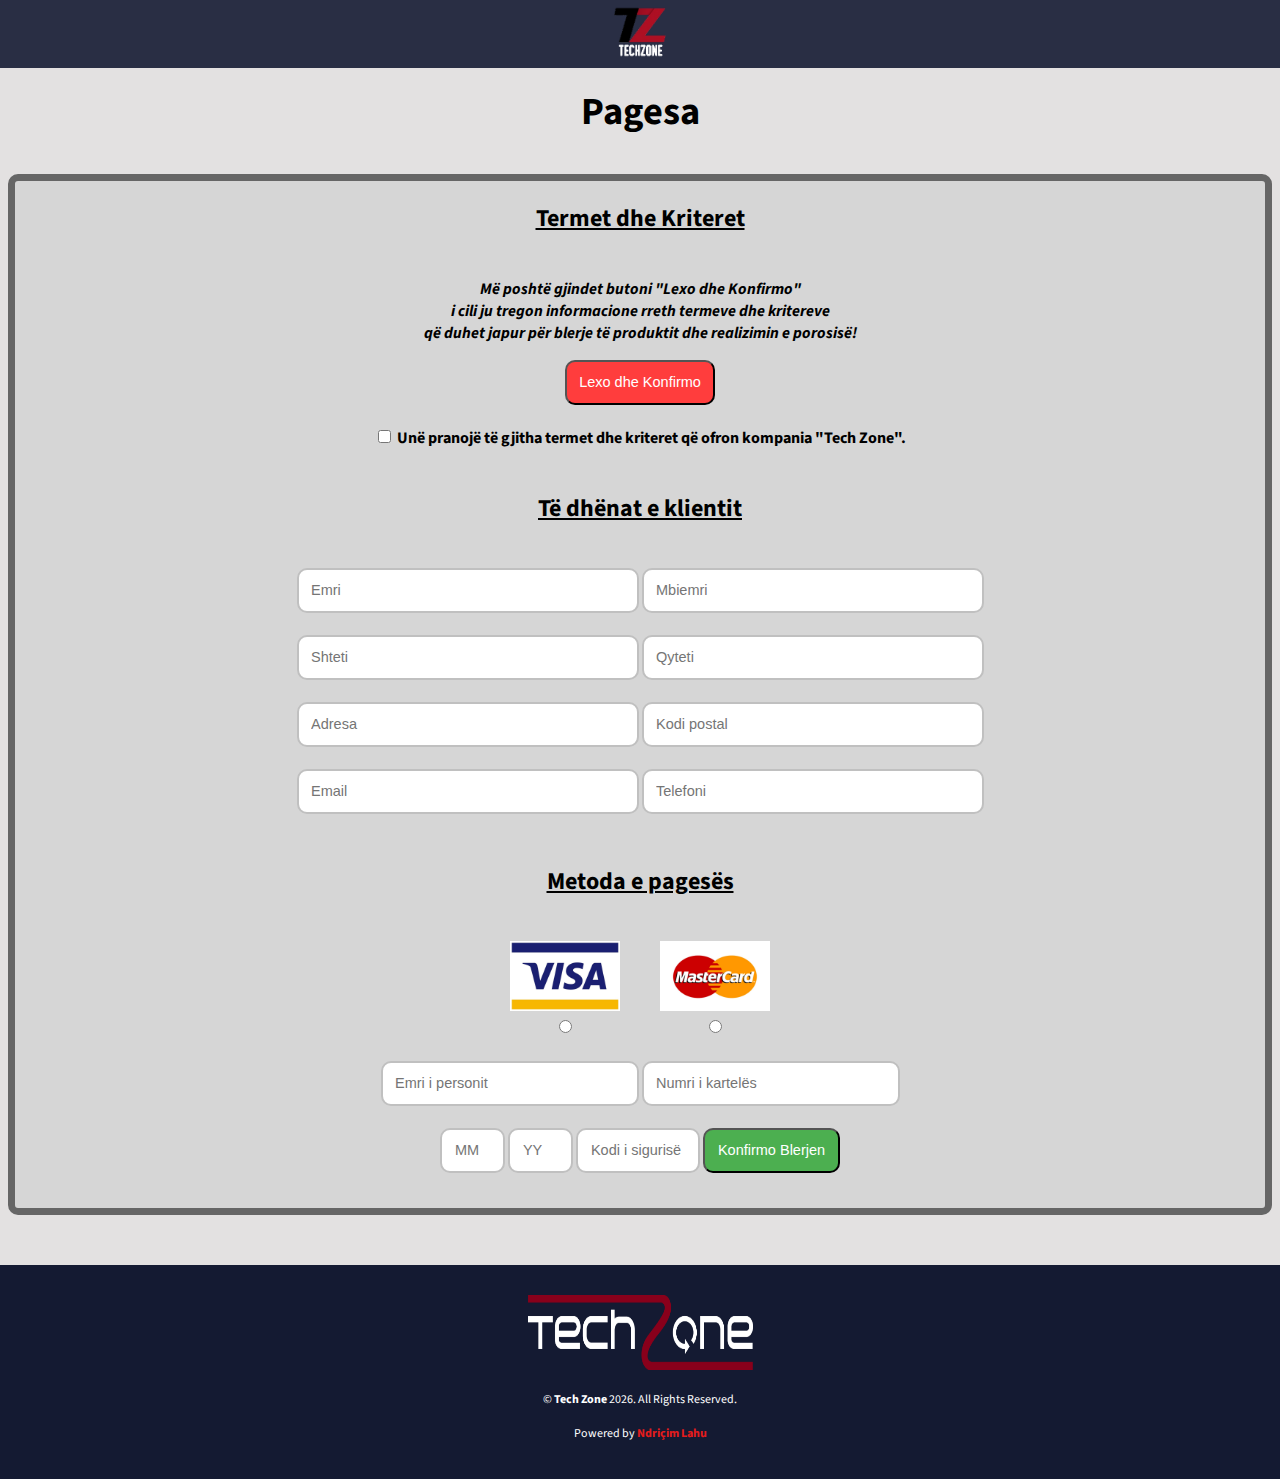
<file: buynow.html>
<!DOCTYPE html>
<html lang="sq">
	<head>
		<meta charset="UTF-8">
  	<meta name="viewport" content="width=device-width, initial-scale=1.0">
  	<meta http-equiv="X-UA-Compatible" content="ie=edge">

		<!-- Primary Meta Tags -->
		<title>Tech Zone | Pagesa</title>
		<meta name="title" content="Tech Zone - Blerja e Produktit">
		<meta name="description" content="Tech Zone është një platform
		ku e cila ofron paisje teknologjike të ndryshme, siç
		janë kompjutera, laptopa, telefona, tableta dhe
		shumë aksesorë për kategori të ndryshme.">

		<!-- Open Graph / Facebook -->
		<meta property="og:type" content="website">
		<meta property="og:url" content="https://ndriqimlahu.github.io/tech-zone/buynow.html">
		<meta property="og:title" content="Tech Zone - Blerja e Produktit">
		<meta property="og:description" content="Tech Zone është një platform
		ku e cila ofron paisje teknologjike të ndryshme, siç
		janë kompjutera, laptopa, telefona, tableta dhe
		shumë aksesorë për kategori të ndryshme.">
		<meta property="og:image" content="">

		<!-- Twitter -->
		<meta property="twitter:card" content="summary_large_image">
		<meta property="twitter:url" content="https://ndriqimlahu.github.io/tech-zone/buynow.html">
		<meta property="twitter:title" content="Tech Zone - Blerja e Produktit">
		<meta property="twitter:description" content="Tech Zone është një platform
		ku e cila ofron paisje teknologjike të ndryshme, siç
		janë kompjutera, laptopa, telefona, tableta dhe
		shumë aksesorë për kategori të ndryshme.">
		<meta property="twitter:image" content="">

		<!-- Favicons -->
    <link href="./favicon/android-chrome-192x192.png" rel="android-chrome-icon" />
    <link href="./favicon/android-chrome-512x512.png" rel="android-chrome-icon" />
    <link href="./favicon/apple-touch-icon.png" rel="apple-touch-icon" />
    <link href="./favicon/favicon-16x16.png" rel="icon" />
    <link href="./favicon/favicon-32x32.png" rel="icon" />
    <link href="./favicon/favicon.ico" rel="icon" />

		<!-- Custom CSS -->
		<link rel="stylesheet" href="./styles/buynow.css">

		<!-- Font Pack -->
		<link href="https://fonts.googleapis.com/css?family=Source+Sans+Pro&display=swap" rel="stylesheet">
	</head>
	<body>
		<header>
			<div class="headeri">
				<a href="./index.html"><img src="./images/tech-zone-logo.png" width="65" height="65" /></a>
			</div>
		</header>
		<h1 id="checkout"><big>Pagesa</big></h1>
		<form method="post" action="" id="mainForm">
			<div class="klienti">
				<p>
					<h2><u>Termet dhe Kriteret</u></h2>
					<br>
					<b><i>Më poshtë gjindet butoni "Lexo dhe Konfirmo" <br> i cili ju tregon informacione rreth termeve dhe kritereve <br> që duhet japur për blerje të produktit dhe realizimin e porosisë!</i></b>
				</p>
				<button type="button" id="termetKushtet">Lexo dhe Konfirmo</button>
				<br>
				<br>
				<input type="checkbox" required>
				<label><b>Unë pranojë të gjitha termet dhe kriteret që ofron kompania "Tech Zone".</b></label>
				<div id="myBox" class="alert">
					<div class="alert-permbajtja">
						<h1><big>Termet dhe Kriteret</big></h1>
						<img src="./images/Porosia.png" width="75" height="75" />
						<br>
						<p>
							<b><i>Blerja e produktit funksionon vetëm në rastin kur klienti ka mbushur të gjitha fushat e kërkuara për të dhëna në mënyrë korrekte dhe pastaj duke klikuar në butonin "Konfirmo Blerjen".</i></b>
						</p>
						<img src="./images/Sukses.png" width="75" height="75" />
						<br>
						<p>
							<b><i>Kështu që pasi klienti ka japur autorizimin dhe ka pranuar me vetëdije që blerja të bëhet, kjo na tregon se procesi i blerjës së produktit është kryer me sukses dhe se porosia do të realizohet.</i></b>
						</p>
						<br>
						<span class="okay">OK</span>
					</div>
				</div>
				<br>
				<br>
				<h2><u>Të dhënat e klientit</u></h2>
				<br>
				<input type="text" name="emri" placeholder="Emri" size="35" class="required" minlength="2" maxlength="15">
				<input type="text" name="mbiemri" placeholder="Mbiemri" size="35" class="required" minlength="2" maxlength="15">
				<br>
				<br>
				<input type="text" name="shteti" list="shtetet" placeholder="Shteti" size="35" class="required" minlength="5" maxlength="15">
				<datalist id="shtetet">
					<option>Kosova</option>
					<option>Shqipëria</option>
					<option>Maqedonia</option>
				</datalist>
				<input type="text" name="qyteti" placeholder="Qyteti" size="35" class="required" minlength="4" maxlength="15">
				<br>
				<br>
				<input type="text" name="adresa" placeholder="Adresa" size="35" class="required" minlength="4" maxlength="15">
				<input type="text" name="kodipostal" placeholder="Kodi postal" size="35" class="required" minlength="4" maxlength="10">
				<br>
				<br>
				<input type="text" name="email" placeholder="Email" size="35" class="required" minlength="15" maxlength="30">
				<input type="text" name="telefoni" placeholder="Telefoni" size="35" class="required" minlength="9" maxlength="19">
				<div class="pagesa">
					<h2><u>Metoda e pagesës</u></h2>
					<br>
					<div id="kartelat">
						<img src="./images/Visa.jpg" width="115" height="75" /><img src="./images/MasterCard.jpg" width="115" height="75" />
						<br><input type="radio" name="card" value="1" required>	<input type="radio" name="card" value="2" required>
					</div>
					<br>
					<input type="text" name="emripersonit" placeholder="Emri i personit" size="25" class="required" minlength="5" maxlength="15">
					<input type="text" name="numrikarteles" placeholder="Numri i kartelës" size="25" class="required" minlength="15" maxlength="20">
					<br>
					<br>
					<input type="text" name="muaji" placeholder="MM" size="2" class="required" minlength="2" maxlength="2">
					<input type="text" name="viti" placeholder="YY" size="2" class="required" minlength="2" maxlength="2">
					<input type="text" name="kodisigurise" placeholder="Kodi i sigurisë" size="9" class="required" minlength="3" maxlength="4">
					<button type="submit" id="myButton">Konfirmo Blerjen</button>
				</div>
			</div>
		</form>
    <footer>
			<div id="logo2">
			<img src="./images/tech-zone-cover.png" width="250" height="100" />
			</div>
			<p>&copy; <strong>Tech Zone</strong>
				<span id="copyright-year" onload="copyrightYear()"></span>. All Rights Reserved.<br>
				<br>Powered by <a href="https://ndriqimlahu.github.io" style="color:#e41c1c;text-decoration:none;"><strong>Ndriçim Lahu</strong></a>
			</p>
		</footer>

	<!-- Custom JS -->
	<script type="text/javascript" src="./scripts/buynow.js"></script>
	
	</body>
</html>
</file>
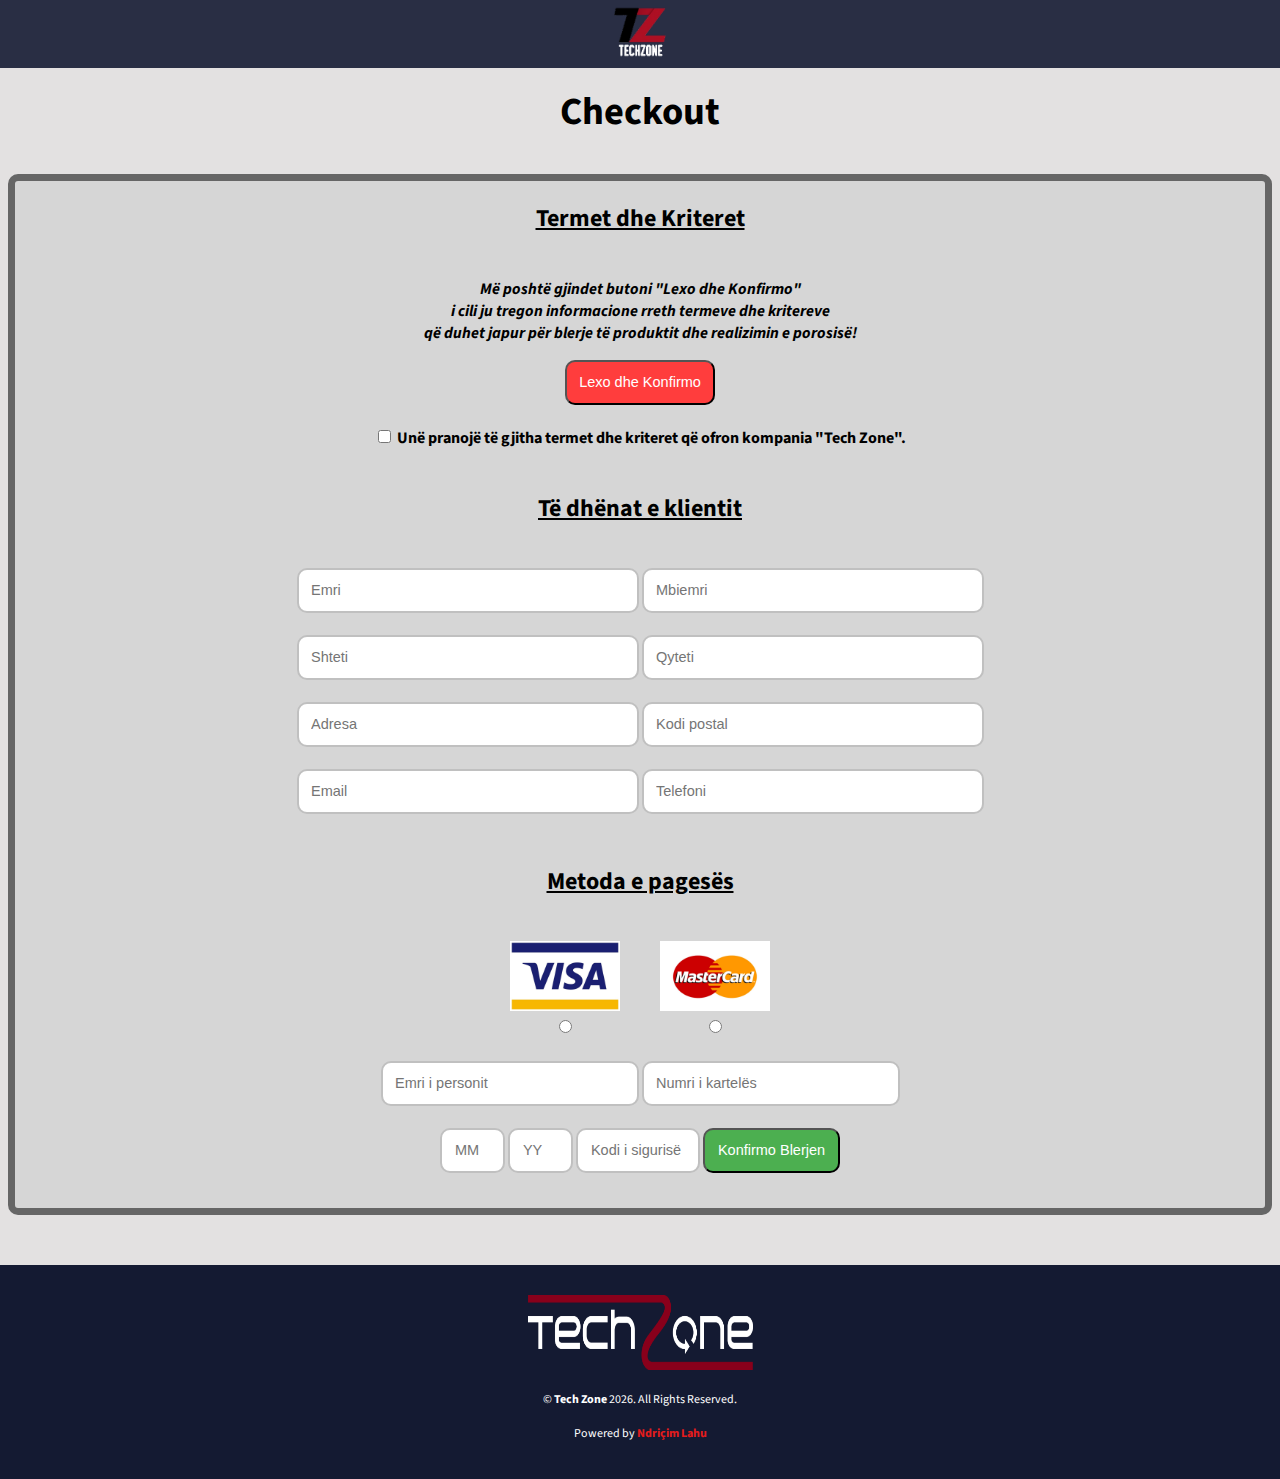
<file: checkout.html>
<!DOCTYPE html>
<html lang="sq">
	<head>
		<meta charset="UTF-8">
  	<meta name="viewport" content="width=device-width, initial-scale=1.0">
  	<meta http-equiv="X-UA-Compatible" content="ie=edge">

		<!-- Primary Meta Tags -->
		<title>Tech Zone | Checkout</title>
		<meta name="title" content="Tech Zone - Blerja e Produktit">
		<meta name="description" content="Tech Zone është një platform
		ku e cila ofron paisje teknologjike të ndryshme, siç
		janë kompjutera, laptopa, telefona, tableta dhe
		shumë aksesorë për kategori të ndryshme.">

		<!-- Open Graph / Facebook -->
		<meta property="og:type" content="website">
		<meta property="og:url" content="https://ndriqimlahu.github.io/tech-zone/checkout.html">
		<meta property="og:title" content="Tech Zone - Blerja e Produktit">
		<meta property="og:description" content="Tech Zone është një platform
		ku e cila ofron paisje teknologjike të ndryshme, siç
		janë kompjutera, laptopa, telefona, tableta dhe
		shumë aksesorë për kategori të ndryshme.">
		<meta property="og:image" content="">

		<!-- Twitter -->
		<meta property="twitter:card" content="summary_large_image">
		<meta property="twitter:url" content="https://ndriqimlahu.github.io/tech-zone/checkout.html">
		<meta property="twitter:title" content="Tech Zone - Blerja e Produktit">
		<meta property="twitter:description" content="Tech Zone është një platform
		ku e cila ofron paisje teknologjike të ndryshme, siç
		janë kompjutera, laptopa, telefona, tableta dhe
		shumë aksesorë për kategori të ndryshme.">
		<meta property="twitter:image" content="">

		<!-- Favicons -->
    <link href="./favicon/android-chrome-192x192.png" rel="android-chrome-icon" />
    <link href="./favicon/android-chrome-512x512.png" rel="android-chrome-icon" />
    <link href="./favicon/apple-touch-icon.png" rel="apple-touch-icon" />
    <link href="./favicon/favicon-16x16.png" rel="icon" />
    <link href="./favicon/favicon-32x32.png" rel="icon" />
    <link href="./favicon/favicon.ico" rel="icon" />

		<!-- Custom CSS -->
		<link rel="stylesheet" href="./styles/buynow.css">

		<!-- Font Pack -->
		<link href="https://fonts.googleapis.com/css?family=Source+Sans+Pro&display=swap" rel="stylesheet">
	</head>
	<body>
		<header>
			<div class="headeri">
				<a href="./index.html"><img src="./images/tech-zone-logo.png" width="65" height="65" /></a>
			</div>
		</header>
		<h1 id="checkout"><big>Checkout</big></h1>
		<form method="post" action="" id="mainForm">
			<div class="klienti">
				<p>
					<h2><u>Termet dhe Kriteret</u></h2>
					<br>
					<b><i>Më poshtë gjindet butoni "Lexo dhe Konfirmo" <br> i cili ju tregon informacione rreth termeve dhe kritereve <br> që duhet japur për blerje të produktit dhe realizimin e porosisë!</i></b>
				</p>
				<button type="button" id="termetKushtet">Lexo dhe Konfirmo</button>
				<br>
				<br>
				<input type="checkbox" required>
				<label><b>Unë pranojë të gjitha termet dhe kriteret që ofron kompania "Tech Zone".</b></label>
				<div id="myBox" class="alert">
					<div class="alert-permbajtja">
						<h1><big>Termet dhe Kriteret</big></h1>
						<img src="./images/Porosia.png" width="75" height="75" />
						<br>
						<p>
							<b><i>Blerja e produktit funksionon vetëm në rastin kur klienti ka mbushur të gjitha fushat e kërkuara për të dhëna në mënyrë korrekte dhe pastaj duke klikuar në butonin "Konfirmo Blerjen".</i></b>
						</p>
						<img src="./images/Sukses.png" width="75" height="75" />
						<br>
						<p>
							<b><i>Kështu që pasi klienti ka japur autorizimin dhe ka pranuar me vetëdije që blerja të bëhet, kjo na tregon se procesi i blerjës së produktit është kryer me sukses dhe se porosia do të realizohet.</i></b>
						</p>
						<br>
						<span class="okay">OK</span>
					</div>
				</div>
				<br>
				<br>
				<h2><u>Të dhënat e klientit</u></h2>
				<br>
				<input type="text" name="emri" placeholder="Emri" size="35" class="required" minlength="2" maxlength="15">
				<input type="text" name="mbiemri" placeholder="Mbiemri" size="35" class="required" minlength="2" maxlength="15">
				<br>
				<br>
				<input type="text" name="shteti" list="shtetet" placeholder="Shteti" size="35" class="required" minlength="5" maxlength="15">
				<datalist id="shtetet">
					<option>Kosova</option>
					<option>Shqipëria</option>
					<option>Maqedonia</option>
				</datalist>
				<input type="text" name="qyteti" placeholder="Qyteti" size="35" class="required" minlength="4" maxlength="15">
				<br>
				<br>
				<input type="text" name="adresa" placeholder="Adresa" size="35" class="required" minlength="4" maxlength="15">
				<input type="text" name="kodipostal" placeholder="Kodi postal" size="35" class="required" minlength="4" maxlength="10">
				<br>
				<br>
				<input type="text" name="email" placeholder="Email" size="35" class="required" minlength="15" maxlength="30">
				<input type="text" name="telefoni" placeholder="Telefoni" size="35" class="required" minlength="9" maxlength="19">
				<div class="pagesa">
					<h2><u>Metoda e pagesës</u></h2>
					<br>
					<div id="kartelat">
						<img src="./images/Visa.jpg" width="115" height="75" /><img src="./images/MasterCard.jpg" width="115" height="75" />
						<br><input type="radio" name="card" value="1" required>	<input type="radio" name="card" value="2" required>
					</div>
					<br>
					<input type="text" name="emripersonit" placeholder="Emri i personit" size="25" class="required" minlength="5" maxlength="15">
					<input type="text" name="numrikarteles" placeholder="Numri i kartelës" size="25" class="required" minlength="15" maxlength="20">
					<br>
					<br>
					<input type="text" name="muaji" placeholder="MM" size="2" class="required" minlength="2" maxlength="2">
					<input type="text" name="viti" placeholder="YY" size="2" class="required" minlength="2" maxlength="2">
					<input type="text" name="kodisigurise" placeholder="Kodi i sigurisë" size="9" class="required" minlength="3" maxlength="4">
					<button type="submit" id="myButton">Konfirmo Blerjen</button>
				</div>
			</div>
		</form>
    <footer>
			<div id="logo2">
			<img src="./images/tech-zone-cover.png" width="250" height="100" />
			</div>
			<p>&copy; <strong>Tech Zone</strong>
				<span id="copyright-year" onload="copyrightYear()"></span>. All Rights Reserved.<br>
				<br>Powered by <a href="https://ndriqimlahu.github.io" style="color:#e41c1c;text-decoration:none;"><strong>Ndriçim Lahu</strong></a>
			</p>
		</footer>

	<!-- Custom JS -->
	<script type="text/javascript" src="./scripts/buynow.js"></script>
	
	</body>
</html>
</file>
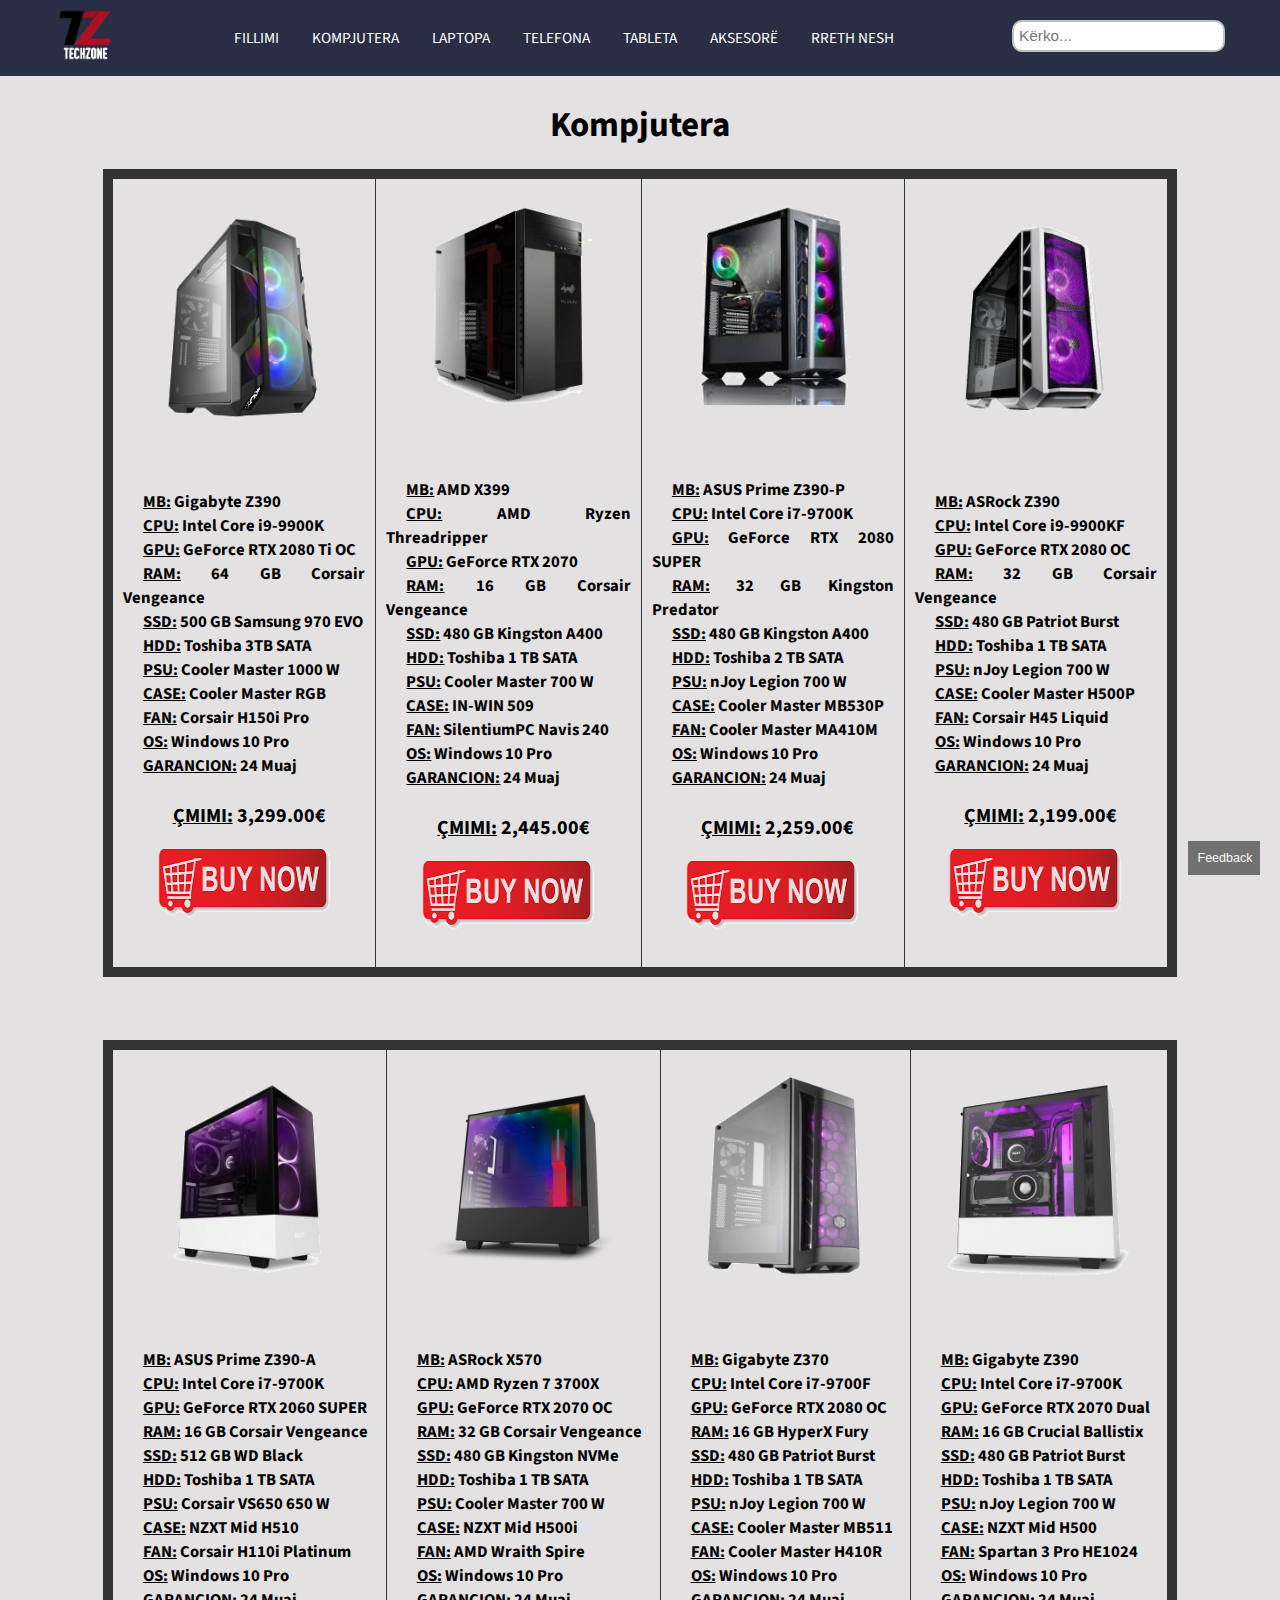
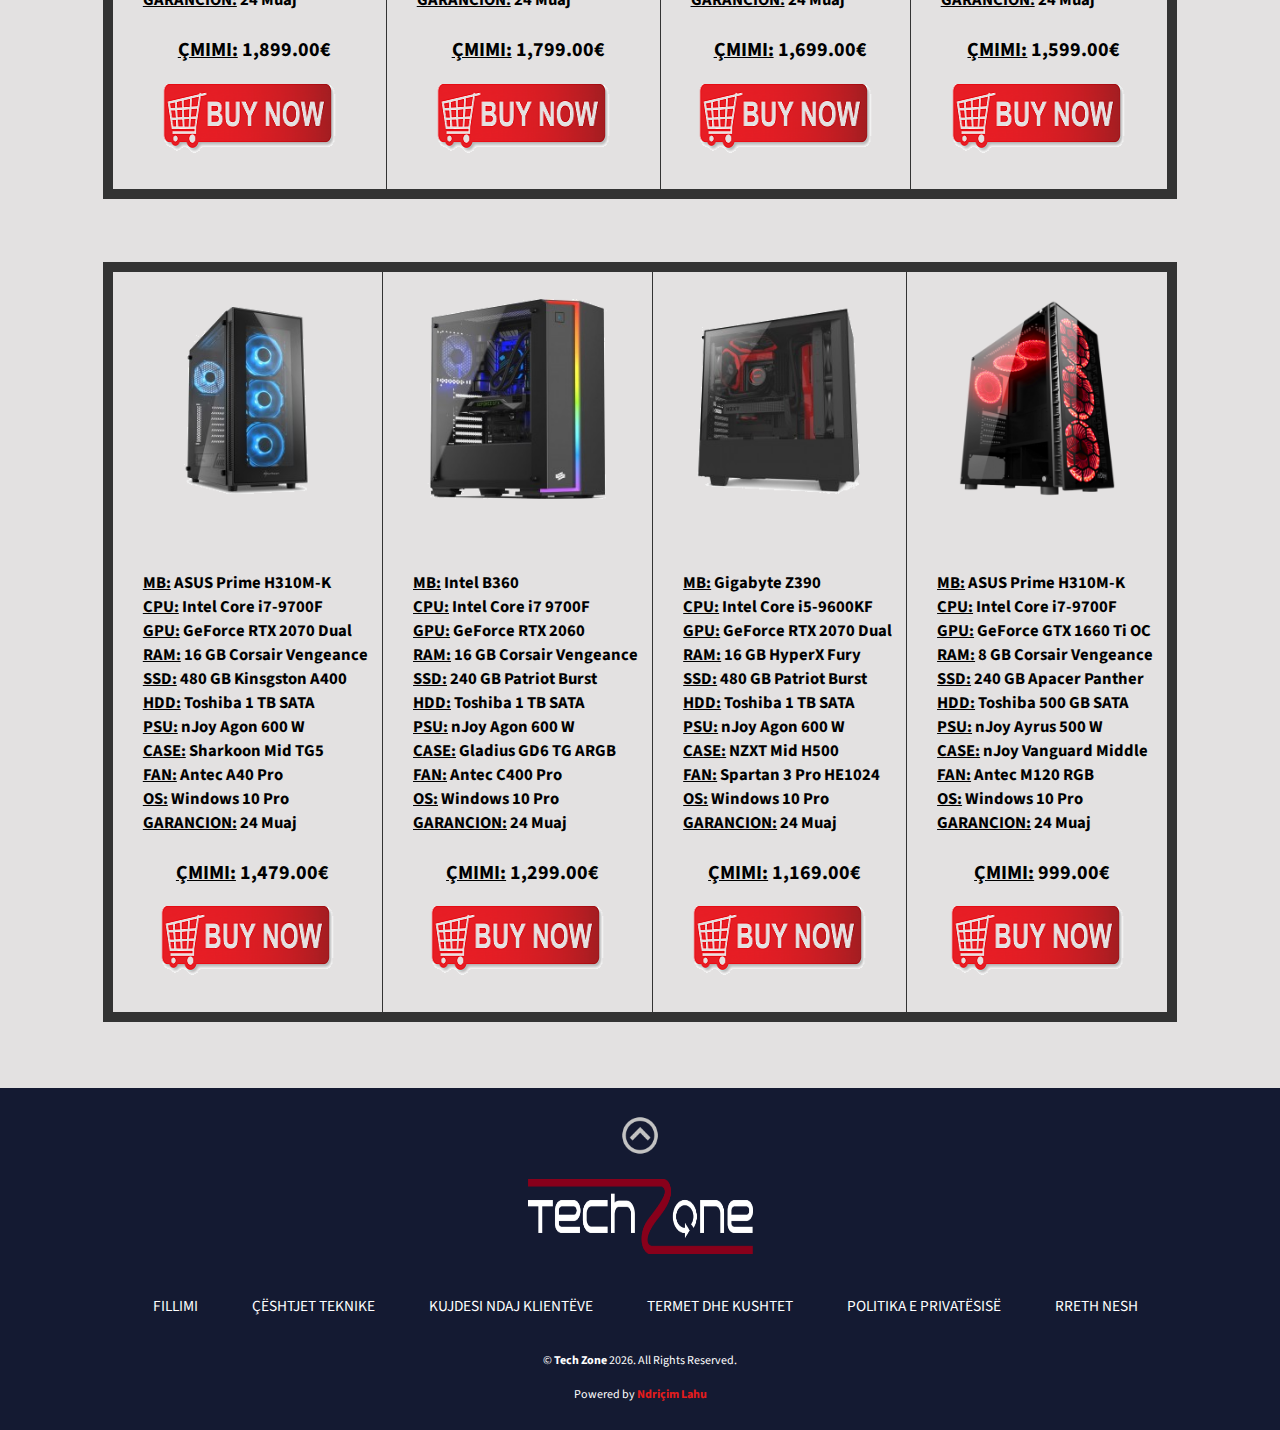
<file: computer.html>
<!DOCTYPE html>
<html lang="sq">
	<head>
		<meta charset="UTF-8">
  	<meta name="viewport" content="width=device-width, initial-scale=1.0">
  	<meta http-equiv="X-UA-Compatible" content="ie=edge">

		<!-- Primary Meta Tags -->
		<title>Tech Zone | Kompjutera</title>
		<meta name="title" content="Tech Zone - Kompjutera të ndryshëm">
		<meta name="description" content="Tech Zone është një platform
		ku e cila ofron paisje teknologjike të ndryshme, siç
		janë kompjutera, laptopa, telefona, tableta dhe
		shumë aksesorë për kategori të ndryshme.">

		<!-- Open Graph / Facebook -->
		<meta property="og:type" content="website">
		<meta property="og:url" content="https://ndriqimlahu.github.io/tech-zone/computer.html">
		<meta property="og:title" content="Tech Zone - Kompjutera të ndryshëm">
		<meta property="og:description" content="Tech Zone është një platform
		ku e cila ofron paisje teknologjike të ndryshme, siç
		janë kompjutera, laptopa, telefona, tableta dhe
		shumë aksesorë për kategori të ndryshme.">
		<meta property="og:image" content="">

		<!-- Twitter -->
		<meta property="twitter:card" content="summary_large_image">
		<meta property="twitter:url" content="https://ndriqimlahu.github.io/tech-zone/computer.html">
		<meta property="twitter:title" content="Tech Zone - Kompjutera të ndryshëm">
		<meta property="twitter:description" content="Tech Zone është një platform
		ku e cila ofron paisje teknologjike të ndryshme, siç
		janë kompjutera, laptopa, telefona, tableta dhe
		shumë aksesorë për kategori të ndryshme.">
		<meta property="twitter:image" content="">

		<!-- Favicons -->
    <link href="./favicon/android-chrome-192x192.png" rel="android-chrome-icon" />
    <link href="./favicon/android-chrome-512x512.png" rel="android-chrome-icon" />
    <link href="./favicon/apple-touch-icon.png" rel="apple-touch-icon" />
    <link href="./favicon/favicon-16x16.png" rel="icon" />
    <link href="./favicon/favicon-32x32.png" rel="icon" />
    <link href="./favicon/favicon.ico" rel="icon" />
		
		<!-- Custom CSS -->
		<link rel="stylesheet" href="./styles/computer.css">

		<!-- Font Pack -->
		<link href="https://fonts.googleapis.com/css?family=Source+Sans+Pro&display=swap" rel="stylesheet">
	</head>
	<body>
	<header>
			<a name="kreu"></a>
			<a href="#kreu"></a>
			<div class="headeri">
					<img src="./images/tech-zone-logo.png" width="65" height="65" />
					<a href="./index.html">FILLIMI</a>
					<a href="./computer.html">KOMPJUTERA</a>
					<a href="./laptop.html">LAPTOPA</a>
					<a href="./mobile.html">TELEFONA</a>
					<a href="./tablet.html">TABLETA</a>
					<a href="./accessories.html">AKSESORË</a>
					<a href="./index.html#rrethnesh">RRETH NESH</a>
					<input type="text" name="search" placeholder="Kërko...">
			</div>
	</header>
			<div class="permbajtja">
			<h1><big>Kompjutera</big></h1>
			<table border="10" cellspacing="15" cellpadding="10">
				<tr>
					<td>
						<p align="center"><img src="./images/computer1.jpg" /></p>
						<br>
						<br><b><u>MB:</u> Gigabyte Z390</b>
						<br><b><u>CPU:</u> Intel Core i9-9900K</b>
						<br><b><u>GPU:</u> GeForce RTX 2080 Ti OC</b>
						<br><b><u>RAM:</u> 64 GB Corsair Vengeance</b>
						<br><b><u>SSD:</u> 500 GB Samsung 970 EVO</b>
						<br><b><u>HDD:</u> Toshiba 3TB SATA</b>
						<br><b><u>PSU:</u> Cooler Master 1000 W</b>
						<br><b><u>CASE:</u> Cooler Master RGB</b>
						<br><b><u>FAN:</u> Corsair H150i Pro</b>
						<br><b><u>OS:</u> Windows 10 Pro</b>
						<br><b><u>GARANCION:</u> 24 Muaj</b>
						<br>
						<br><center><big><strong><u>ÇMIMI:</u> 3,299.00€</strong></big></center>
						<p align="center"><a href="./buynow.html"><img src="./images/buy-now.jpg" /></a></p>
					</td>
					<td>
						<p align="center"><img src="./images/computer2.jpg"/></p>
						<br>
						<br><b><u>MB:</u> AMD X399</b>
						<br><b><u>CPU:</u> AMD Ryzen Threadripper</b>
						<br><b><u>GPU:</u> GeForce RTX 2070</b>
						<br><b><u>RAM:</u> 16 GB Corsair Vengeance</b>
						<br><b><u>SSD:</u> 480 GB Kingston A400</b>
						<br><b><u>HDD:</u> Toshiba 1 TB SATA</b>
						<br><b><u>PSU:</u> Cooler Master 700 W</b>
						<br><b><u>CASE:</u> IN-WIN 509</b>
						<br><b><u>FAN:</u> SilentiumPC Navis 240</b>
						<br><b><u>OS:</u> Windows 10 Pro</b>
						<br><b><u>GARANCION:</u> 24 Muaj</b>
						<br>
						<br><center><big><strong><u>ÇMIMI:</u> 2,445.00€</strong></big></center>
						<p align="center"><a href="./buynow.html"><img src="./images/buy-now.jpg" /></a></p>
					</td>
					<td>
						<p align="center"><img src="./images/computer3.jpg"/></p>
						<br>
						<br><b><u>MB:</u> ASUS Prime Z390-P</b>
						<br><b><u>CPU:</u> Intel Core i7-9700K</b>
						<br><b><u>GPU:</u> GeForce RTX 2080 SUPER</b>
						<br><b><u>RAM:</u> 32 GB Kingston Predator</b>
						<br><b><u>SSD:</u> 480 GB Kingston A400</b>
						<br><b><u>HDD:</u> Toshiba 2 TB SATA</b>
						<br><b><u>PSU:</u> nJoy Legion 700 W</b>
						<br><b><u>CASE:</u> Cooler Master MB530P</b>
						<br><b><u>FAN:</u> Cooler Master MA410M</b>
						<br><b><u>OS:</u> Windows 10 Pro</b>
						<br><b><u>GARANCION:</u> 24 Muaj</b>
						<br>
						<br><center><big><strong><u>ÇMIMI:</u> 2,259.00€</strong></big></center>
						<p align="center"><a href="./buynow.html"><img src="./images/buy-now.jpg" /></a></p>
					</td>
					<td>
						<p align="center"><img src="./images/computer4.jpg"/></p>
						<br>
						<br><b><u>MB:</u> ASRock Z390</b>
						<br><b><u>CPU:</u> Intel Core i9-9900KF</b>
						<br><b><u>GPU:</u> GeForce RTX 2080 OC</b>
						<br><b><u>RAM:</u> 32 GB Corsair Vengeance</b>
						<br><b><u>SSD:</u> 480 GB Patriot Burst</b>
						<br><b><u>HDD:</u> Toshiba 1 TB SATA</b>
						<br><b><u>PSU:</u> nJoy Legion 700 W</b>
						<br><b><u>CASE:</u> Cooler Master H500P</b>
						<br><b><u>FAN:</u> Corsair H45 Liquid</b>
						<br><b><u>OS:</u> Windows 10 Pro</b>
						<br><b><u>GARANCION:</u> 24 Muaj</b>
						<br>
						<br><center><big><strong><u>ÇMIMI:</u> 2,199.00€</strong></big></center>
						<p align="center"><a href="./buynow.html"><img src="./images/buy-now.jpg" /></a></p>
					</td>
				</tr>
			</table>
			<br>
			<br>
			<br>
			<table border="10" cellspacing="15" cellpadding="10">
				<tr>
					<td>
						<p align="center"><img src="./images/computer5.jpg"/></p>
						<br>
						<br><b><u>MB:</u> ASUS Prime Z390-A</b>
						<br><b><u>CPU:</u> Intel Core i7-9700K</b>
						<br><b><u>GPU:</u> GeForce RTX 2060 SUPER</b>
						<br><b><u>RAM:</u> 16 GB Corsair Vengeance</b>
						<br><b><u>SSD:</u> 512 GB WD Black</b>
						<br><b><u>HDD:</u> Toshiba 1 TB SATA</b>
						<br><b><u>PSU:</u> Corsair VS650 650 W</b>
						<br><b><u>CASE:</u> NZXT Mid H510</b>
						<br><b><u>FAN:</u> Corsair H110i Platinum</b>
						<br><b><u>OS:</u> Windows 10 Pro</b>
						<br><b><u>GARANCION:</u> 24 Muaj</b>
						<br>
						<br><center><big><strong><u>ÇMIMI:</u> 1,899.00€</strong></big></center>
						<p align="center"><a href="./buynow.html"><img src="./images/buy-now.jpg" /></a></p>
					</td>
					<td>
						<p align="center"><img src="./images/computer6.jpg"/></p>
						<br>
						<br><b><u>MB:</u> ASRock X570</b>
						<br><b><u>CPU:</u> AMD Ryzen 7 3700X</b>
						<br><b><u>GPU:</u> GeForce RTX 2070 OC</b>
						<br><b><u>RAM:</u> 32 GB Corsair Vengeance</b>
						<br><b><u>SSD:</u> 480 GB Kingston NVMe</b>
						<br><b><u>HDD:</u> Toshiba 1 TB SATA</b>
						<br><b><u>PSU:</u> Cooler Master 700 W</b>
						<br><b><u>CASE:</u> NZXT Mid H500i</b>
						<br><b><u>FAN:</u> AMD Wraith Spire</b>
						<br><b><u>OS:</u> Windows 10 Pro</b>
						<br><b><u>GARANCION:</u> 24 Muaj</b>
						<br>
						<br><center><big><strong><u>ÇMIMI:</u> 1,799.00€</strong></big></center>
						<p align="center"><a href="./buynow.html"><img src="./images/buy-now.jpg" /></a></p>
					</td>
					<td>
						<p align="center"><img src="./images/computer7.jpg"/></p>
						<br>
						<br><b><u>MB:</u> Gigabyte Z370</b>
						<br><b><u>CPU:</u> Intel Core i7-9700F</b>
						<br><b><u>GPU:</u> GeForce RTX 2080 OC</b>
						<br><b><u>RAM:</u> 16 GB HyperX Fury</b>
						<br><b><u>SSD:</u> 480 GB Patriot Burst</b>
						<br><b><u>HDD:</u> Toshiba 1 TB SATA</b>
						<br><b><u>PSU:</u> nJoy Legion 700 W</b>
						<br><b><u>CASE:</u> Cooler Master MB511</b>
						<br><b><u>FAN:</u> Cooler Master H410R</b>
						<br><b><u>OS:</u> Windows 10 Pro</b>
						<br><b><u>GARANCION:</u> 24 Muaj</b>
						<br>
						<br><center><big><strong><u>ÇMIMI:</u> 1,699.00€</strong></big></center>
						<p align="center"><a href="./buynow.html"><img src="./images/buy-now.jpg" /></a></p>
					</td>
					<td>
						<p align="center"><img src="./images/computer8.jpg"/></p>
						<br>
						<br><b><u>MB:</u> Gigabyte Z390</b>
						<br><b><u>CPU:</u>  Intel Core i7-9700K</b>
						<br><b><u>GPU:</u> GeForce RTX 2070 Dual</b>
						<br><b><u>RAM:</u> 16 GB Crucial Ballistix</b>
						<br><b><u>SSD:</u> 480 GB Patriot Burst</b>
						<br><b><u>HDD:</u> Toshiba 1 TB SATA</b>
						<br><b><u>PSU:</u> nJoy Legion 700 W</b>
						<br><b><u>CASE:</u> NZXT Mid H500</b>
						<br><b><u>FAN:</u> Spartan 3 Pro HE1024</b>
						<br><b><u>OS:</u> Windows 10 Pro</b>
						<br><b><u>GARANCION:</u> 24 Muaj</b>
						<br>
						<br><center><big><strong><u>ÇMIMI:</u> 1,599.00€</strong></big></center>
						<p align="center"><a href="./buynow.html"><img src="./images/buy-now.jpg" /></a></p>
					</td>
				</tr>
			</table>
			<br>
			<br>
			<br>
			<table border="10" cellspacing="15" cellpadding="10">
				<tr>
					<td>
						<p align="center"><img src="./images/computer9.jpg"/></p>
						<br>
						<br><b><u>MB:</u> ASUS Prime H310M-K</b>
						<br><b><u>CPU:</u> Intel Core i7-9700F</b>
						<br><b><u>GPU:</u> GeForce RTX 2070 Dual</b>
						<br><b><u>RAM:</u> 16 GB Corsair Vengeance</b>
						<br><b><u>SSD:</u> 480 GB Kinsgston A400</b>
						<br><b><u>HDD:</u> Toshiba 1 TB SATA</b>
						<br><b><u>PSU:</u> nJoy Agon 600 W</b>
						<br><b><u>CASE:</u> Sharkoon Mid TG5</b>
						<br><b><u>FAN:</u> Antec A40 Pro</b>
						<br><b><u>OS:</u> Windows 10 Pro</b>
						<br><b><u>GARANCION:</u> 24 Muaj</b>
						<br>
						<br><center><big><strong><u>ÇMIMI:</u> 1,479.00€</strong></big></center>
						<p align="center"><a href="./buynow.html"><img src="./images/buy-now.jpg" /></a></p>
					</td>
					<td>
						<p align="center"><img src="./images/computer10.jpg"/></p>
						<br>
						<br><b><u>MB:</u> Intel B360</b>
						<br><b><u>CPU:</u> Intel Core i7 9700F</b>
						<br><b><u>GPU:</u> GeForce RTX 2060</b>
						<br><b><u>RAM:</u> 16 GB Corsair Vengeance</b>
						<br><b><u>SSD:</u> 240 GB Patriot Burst</b>
						<br><b><u>HDD:</u> Toshiba 1 TB SATA</b>
						<br><b><u>PSU:</u> nJoy Agon 600 W</b>
						<br><b><u>CASE:</u> Gladius GD6 TG ARGB</b>
						<br><b><u>FAN:</u> Antec C400 Pro</b>
						<br><b><u>OS:</u> Windows 10 Pro</b>
						<br><b><u>GARANCION:</u> 24 Muaj</b>
						<br>
						<br><center><big><strong><u>ÇMIMI:</u> 1,299.00€</strong></big></center>
						<p align="center"><a href="./buynow.html"><img src="./images/buy-now.jpg" /></a></p>
					</td>
					<td>
						<p align="center"><img src="./images/computer11.jpg"/></p>
						<br>
						<br><b><u>MB:</u> Gigabyte Z390</b>
						<br><b><u>CPU:</u> Intel Core i5-9600KF</b>
						<br><b><u>GPU:</u> GeForce RTX 2070 Dual</b>
						<br><b><u>RAM:</u> 16 GB HyperX Fury</b>
						<br><b><u>SSD:</u> 480 GB Patriot Burst</b>
						<br><b><u>HDD:</u> Toshiba 1 TB SATA</b>
						<br><b><u>PSU:</u> nJoy Agon 600 W</b>
						<br><b><u>CASE:</u> NZXT Mid H500</b>
						<br><b><u>FAN:</u> Spartan 3 Pro HE1024</b>
						<br><b><u>OS:</u> Windows 10 Pro</b>
						<br><b><u>GARANCION:</u> 24 Muaj</b>
						<br>
						<br><center><big><strong><u>ÇMIMI:</u> 1,169.00€</strong></big></center>
						<p align="center"><a href="./buynow.html"><img src="./images/buy-now.jpg" /></a></p>
					</td>
					<td>
						<p align="center"><img src="./images/computer12.jpg"/></p>
						<br>
						<br><b><u>MB:</u> ASUS Prime H310M-K</b>
						<br><b><u>CPU:</u> Intel Core i7-9700F</b>
						<br><b><u>GPU:</u> GeForce GTX 1660 Ti OC</b>
						<br><b><u>RAM:</u> 8 GB Corsair Vengeance</b>
						<br><b><u>SSD:</u> 240 GB Apacer Panther</b>
						<br><b><u>HDD:</u> Toshiba 500 GB SATA</b>
						<br><b><u>PSU:</u> nJoy Ayrus 500 W</b>
						<br><b><u>CASE:</u> nJoy Vanguard Middle</b>
						<br><b><u>FAN:</u> Antec M120 RGB</b>
						<br><b><u>OS:</u> Windows 10 Pro</b>
						<br><b><u>GARANCION:</u> 24 Muaj</b>
						<br>
						<br><center><big><strong><u>ÇMIMI:</u> 999.00€</strong></big></center>
						<p align="center"><a href="./buynow.html"><img src="./images/buy-now.jpg" /></a></p>
					</td>
				</tr>
			</table>
			</div>
			<br>
			<br>
			<br>
			<button class="hape-button" onclick="hapeMesazhin()">Feedback</button>
			<div class="popupmesazh" id="myMesazh">
  				<form method="post" action="" class="mesazh-permbajtja">
					<h1>Feedback:</h1>
    				<h4>Faleminderit që na keni vizituar, nëse keni kohë ju lutem na jepni një koment rreth paisjeve tona teknologjike.</h4>
    				<textarea placeholder="Shtypni mesazhin..." name="msg" required></textarea>
    				<button type="submit" class="btn dergo">Dërgo</button>
    				<button type="button" class="btn anulo" onclick="mbylleMesazhin()">Anulo</button>
  				</form>
			</div>
	<footer>
			<div id="scroll-up">
			<a href="./computer.html#kreu"><img src="./images/scroll-up.png" alt="scroll" title="Lëvizë lartë" height="50" width="50" /></a>
			</div>
			<div id="logo2">
			<img src="./images/tech-zone-cover.png" width="250" height="100" />
			</div>
			<ul id="teksti">
				<li><a href="./index.html">FILLIMI</a></li>
				<li><a href="#ÇështjetTeknike">ÇËSHTJET TEKNIKE</a></li>
				<li><a href="#KujdesiNdajKlientëve">KUJDESI NDAJ KLIENTËVE</a></li>
				<li><a href="#TermetdheKushtet">TERMET DHE KUSHTET</a></li>
				<li><a href="#PolitikaePrivatësisë">POLITIKA E PRIVATËSISË</a></li>
				<li><a href="index.html#rrethnesh">RRETH NESH</a></li>
			</ul>
			<p>&copy; <strong>Tech Zone</strong>
				<span id="copyright-year" onload="copyrightYear()"></span>. All Rights Reserved.<br>
				<br>Powered by <a href="https://ndriqimlahu.github.io" style="color:#e41c1c;text-decoration:none;"><strong>Ndriçim Lahu</strong></a>
			</p>
	</footer>

	<!-- Custom JS -->
	<script type="text/javascript" src="./scripts/computer.js"></script>

	</body>
</html>
</file>
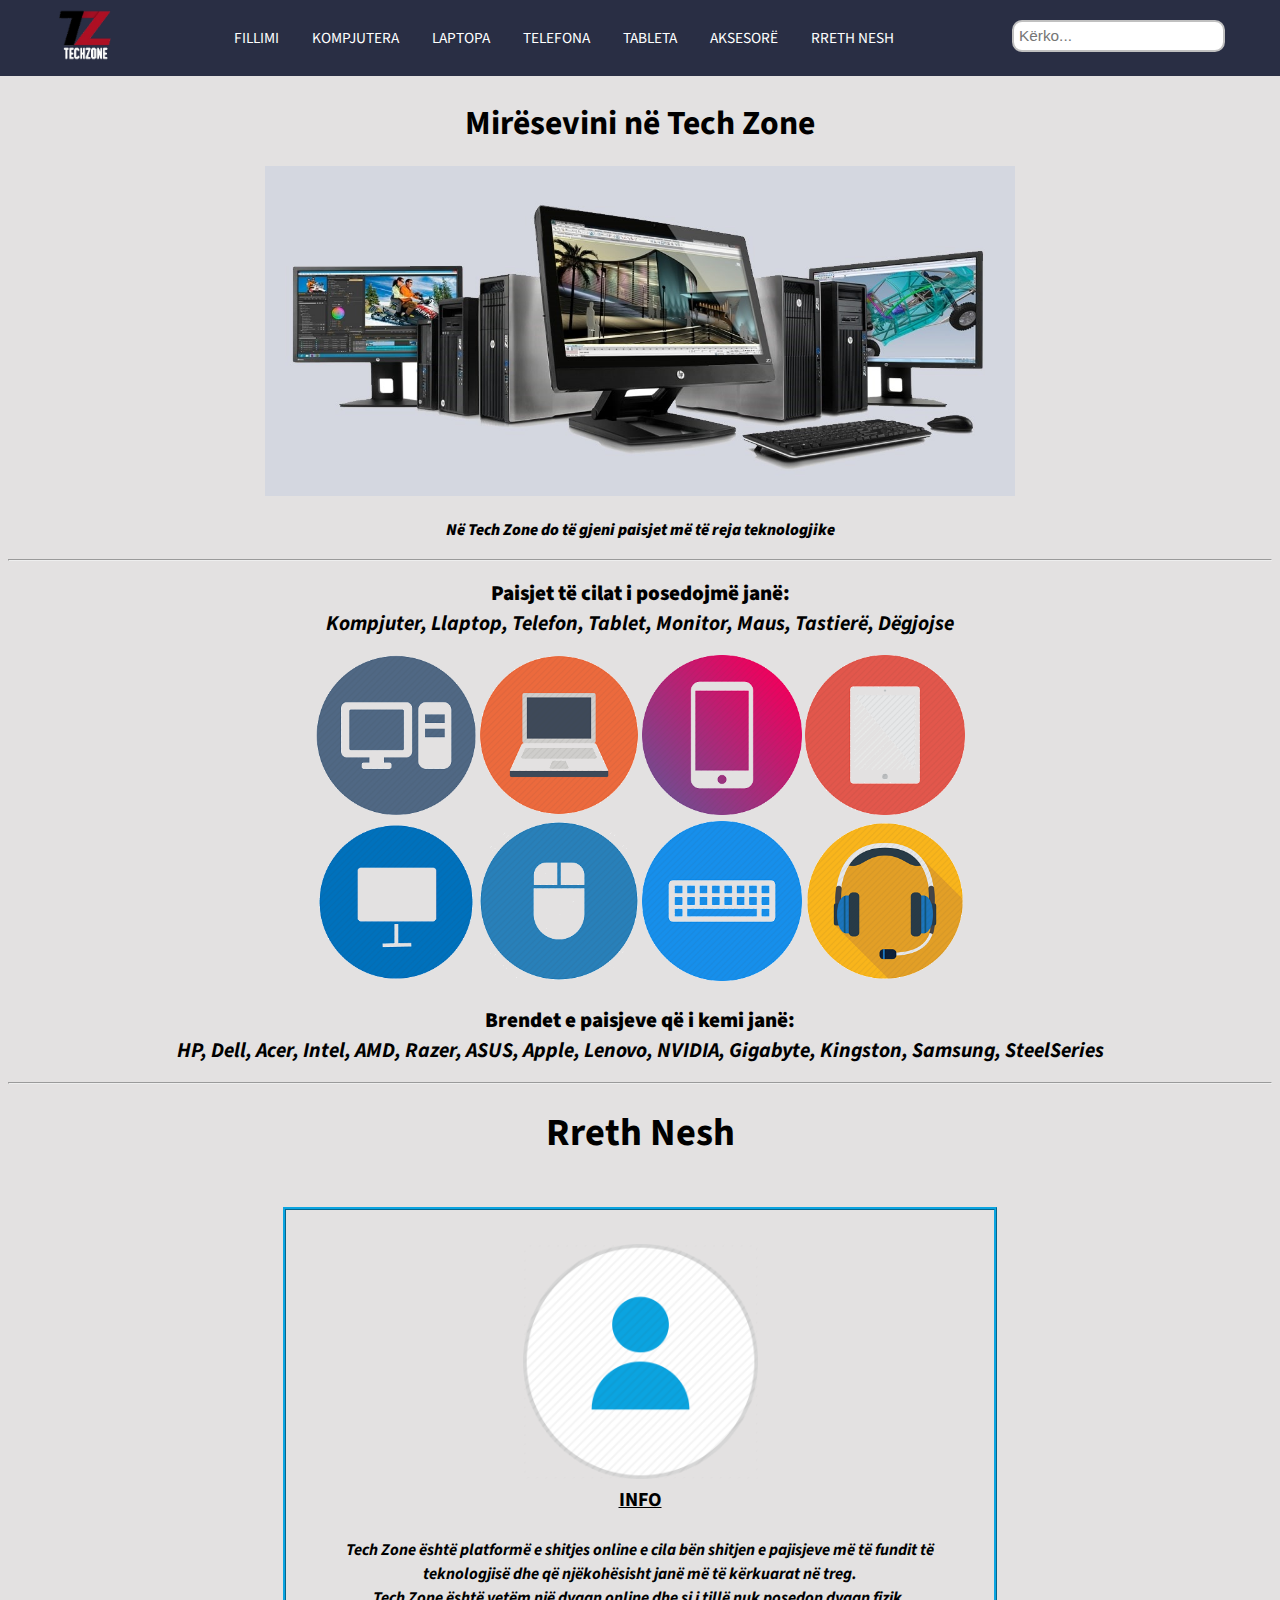
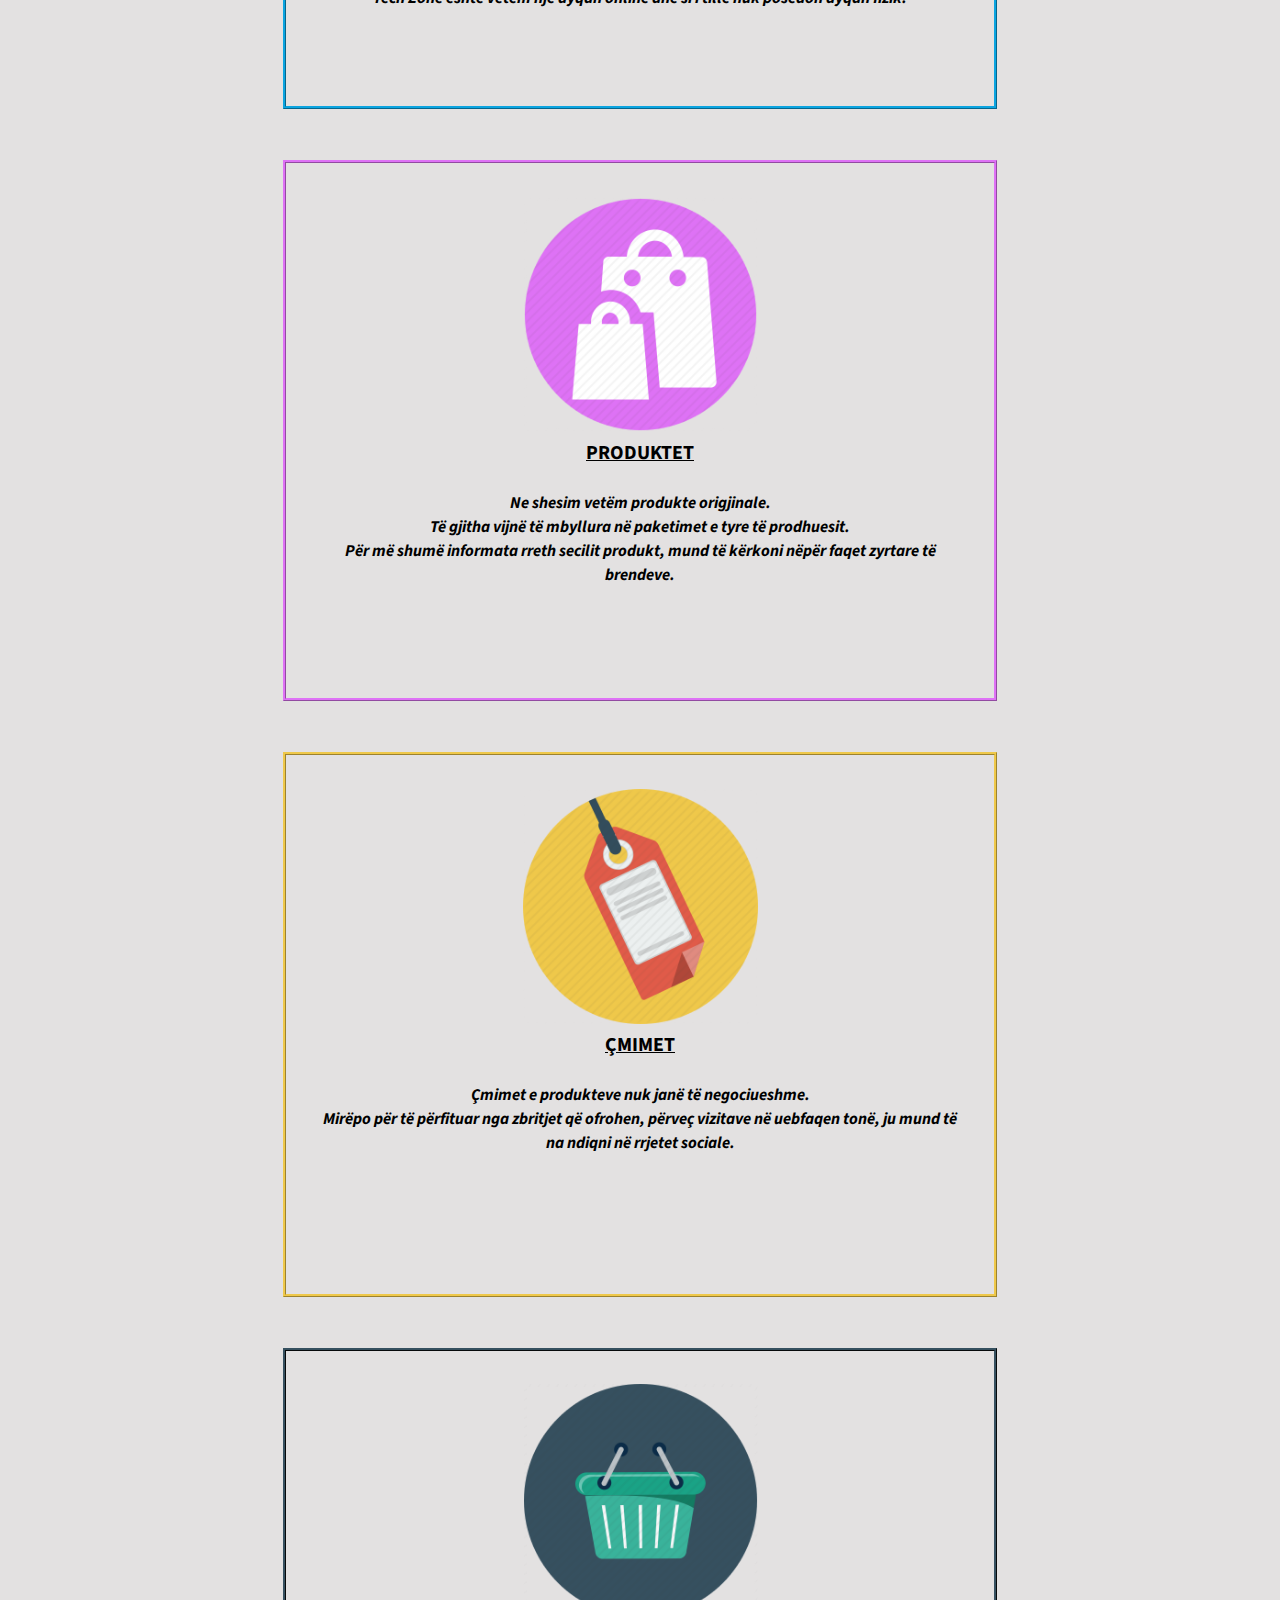
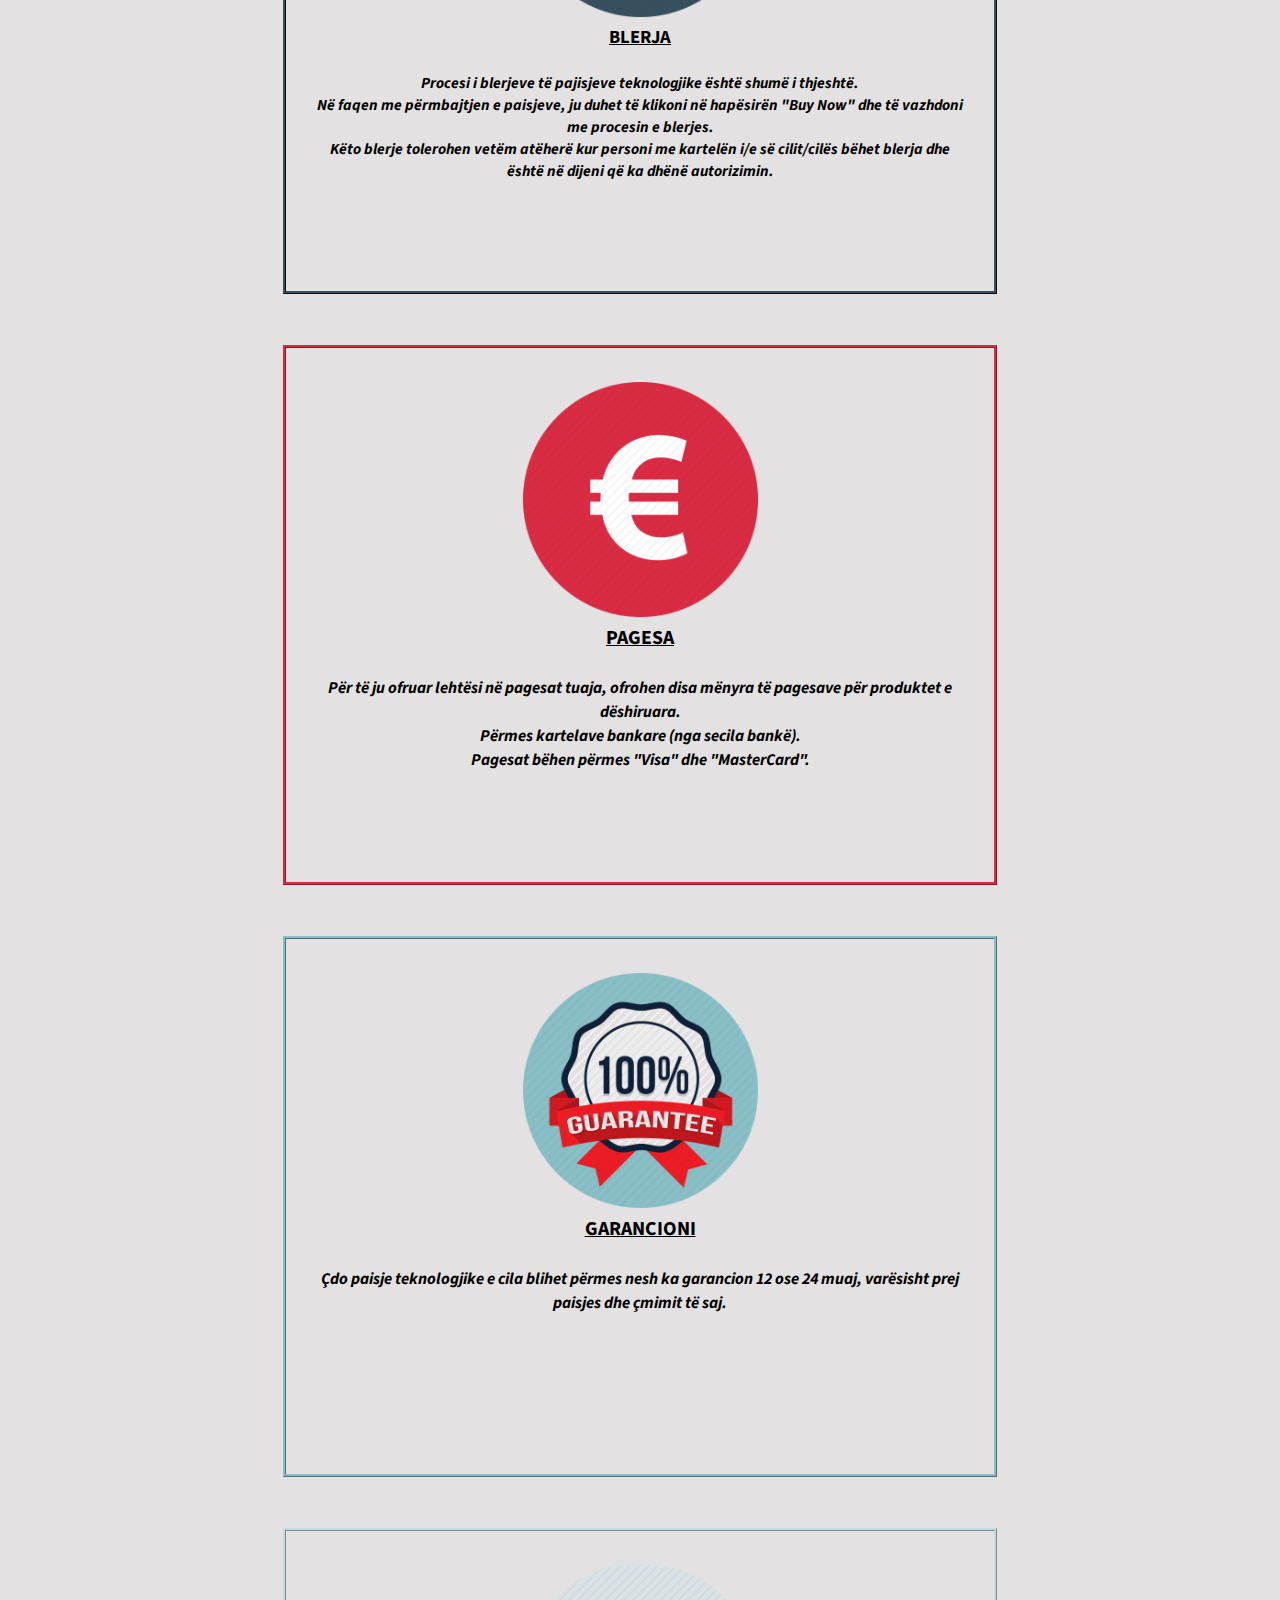
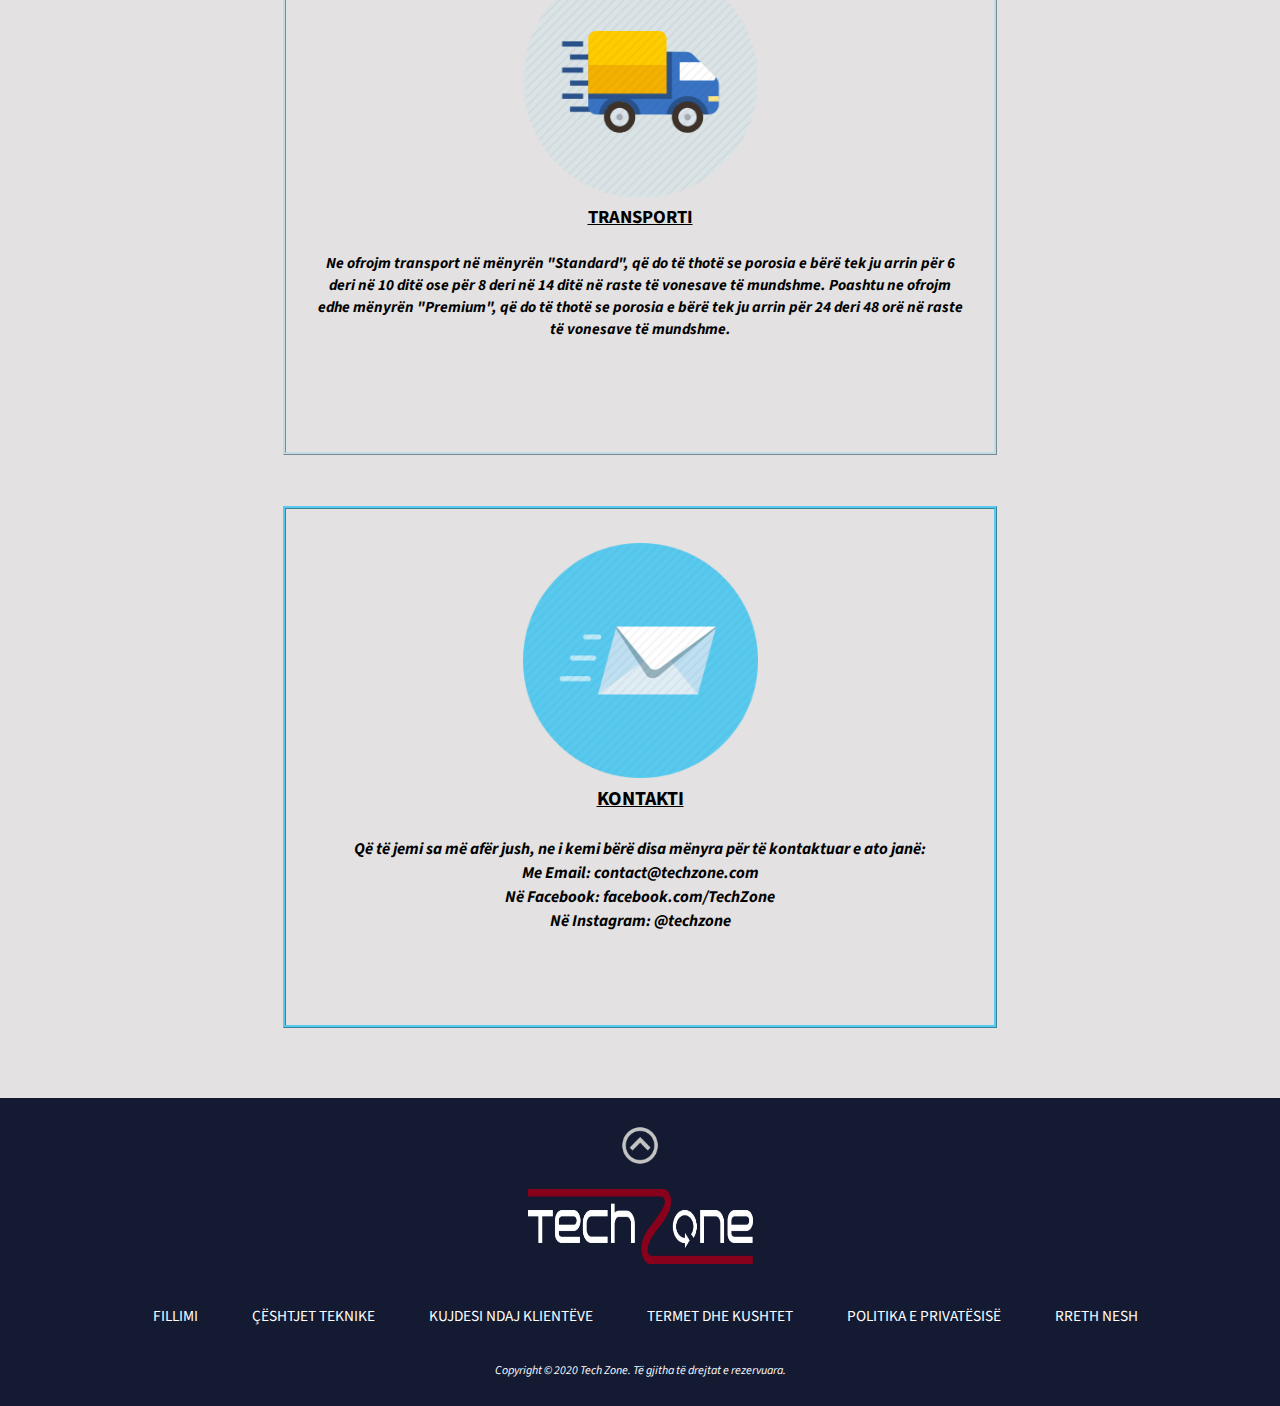
<file: home.html>
<!DOCTYPE html>
<html>
	<head>
		<title>Tech Zone</title>
		<meta charset="UTF-8">
		<meta name="viewport" content="width=device-width, initial-scale=1.0">
		<link rel="stylesheet" href="styles/home.css">
		<link href="https://fonts.googleapis.com/css?family=Source+Sans+Pro&display=swap" rel="stylesheet">
		<link rel="shortcut icon" href="images/tech-zone-logo.png" />
	</head>
	<body>
	<header>
			<a name="kreu"></a>
			<a href="#kreu"></a>
			<div class="headeri">
					<img src="images/tech-zone-logo.png" width="65" height="65" />
					<a href="home.html">FILLIMI</a>
					<a href="computer.html">KOMPJUTERA</a>
					<a href="laptop.html">LAPTOPA</a>
					<a href="mobile.html">TELEFONA</a>
					<a href="tablet.html">TABLETA</a>
					<a href="accessories.html">AKSESORË</a>
					<a href="home.html#rrethnesh">RRETH NESH</a>
					<input type="text" name="search" placeholder="Kërko...">
			</div>
	</header>
			<div class="permbajtja">
				<h1><big>Mirësevini në Tech Zone</big></h1>
				<div class="slideshow-permbajtja">
					<div class="mySlides">
						<img src="images/slideshow1.jpg" style="width:100%">
					</div>
					<div class="mySlides">
						<img src="images/slideshow2.jpg" style="width:100%">
					</div>
					<div class="mySlides">
						<img src="images/slideshow3.jpg" style="width:100%">
					</div>
					<div class="mySlides">
						<img src="images/slideshow4.jpg" style="width:100%">
					</div>
					<div class="mySlides">
						<img src="images/slideshow5.jpg" style="width:100%">
					</div>
					<div class="mySlides">
						<img src="images/slideshow6.jpg" style="width:100%">
					</div>
					<div class="mySlides">
						<img src="images/slideshow7.jpg" style="width:100%">
					</div>
					<div class="mySlides">
						<img src="images/slideshow8.jpg" style="width:100%">
					</div>
			</div>
			<h3><i><strong>Në Tech Zone do të gjeni paisjet më të reja teknologjike</strong></i></h3>
			<hr>
			<h2>
				<b>Paisjet të cilat i posedojmë janë:</b>
				<br>
				<i>Kompjuter, Llaptop, Telefon, Tablet, Monitor, Maus, Tastierë, Dëgjojse</i>
			</h2>
			<div class="paisjet">
				<img src="images/Computer.png" alt="image" title="Kompjuter" width="175" height="175" />
				<img src="images/Laptop.png" alt="image" title="Llaptop" width="175" height="175" />
				<img src="images/Mobile.png" alt="image" title="Telefon" width="175" height="175" />
				<img src="images/Tablet.png" alt="image" title="Tablet" width="175" height="175" />
				<br>
				<img src="images/Monitor.png" alt="image" title="Monitor" width="175" height="175" />
				<img src="images/Mouse.png" alt="image" title="Maus" width="175" height="175" />
				<img src="images/Keyboard.png" alt="image" title="Tastierë" width="175" height="175" />
				<img src="images/Headset.png" alt="image" title="Dëgjojse" width="175" height="175" />
			</div>
			<h2>
				<b>Brendet e paisjeve që i kemi janë:</b>
				<br>
				<i>HP, Dell, Acer, Intel, AMD, Razer, ASUS, Apple, Lenovo, NVIDIA, Gigabyte, Kingston, Samsung, SteelSeries</i>
			</h2>
			</div>
			<hr>
			<a name="rrethnesh"></a>
			<h1><big>Rreth Nesh</big></h1>
			<a href="#rrethnesh"></a>
			<h3>
				<br>
				<div class="info">
					<br>
					<img src="images/Info.png" alt="image" title="Info rreth Tech Zone" width="275" height="275" />
					<br><big><u>INFO</u></big>
					<br>
					<br><i>Tech Zone është platformë e shitjes online e cila bën shitjen e pajisjeve më të fundit të teknologjisë dhe që njëkohësisht janë më të kërkuarat në treg.</i>
					<br><i>Tech Zone është vetëm një dyqan online dhe si i tillë nuk posedon dyqan fizik.<br></i><br>
				</div>
				<br>
				<div class="produktet">
					<br>
					<img src="images/Produktet.png" alt="image" title="Info rreth Produkteve" width="275" height="275" />
					<br><big><u>PRODUKTET</u></big>
					<br>
					<br><i>Ne shesim vetëm produkte origjinale.</i>
					<br><i>Të gjitha vijnë të mbyllura në paketimet e tyre të prodhuesit.</i>
					<br><i>Për më shumë informata rreth secilit produkt, mund të kërkoni nëpër faqet zyrtare të brendeve.<br></i><br>
				</div>
				<br>
				<div class="çmimet">
					<br>
					<img src="images/Çmimet.png" alt="image" title="Info rreth Çmimeve" width="275" height="275" />
					<br><big><u>ÇMIMET</u></big>
					<br>
					<br><i>Çmimet e produkteve nuk janë të negociueshme.</i>
					<br><i>Mirëpo për të përfituar nga zbritjet që ofrohen, përveç vizitave në uebfaqen tonë, ju mund të na ndiqni në rrjetet sociale.<br></i><br>
				</div>
				<br>
				<div class="blerja">
					<br>
					<img src="images/Blerja.png" alt="image" title="Info rreth Blerjes" width="275" height="275" />
					<br><big><u>BLERJA</u></big>
					<br>
					<br><i>Procesi i blerjeve të pajisjeve teknologjike është shumë i thjeshtë.</i>
					<br><i>Në faqen me përmbajtjen e paisjeve, ju duhet të klikoni në hapësirën "Buy Now" dhe të vazhdoni me procesin e blerjes.</i>
					<br><i>Këto blerje tolerohen vetëm atëherë kur personi me kartelën i/e së cilit/cilës bëhet blerja dhe është në dijeni që ka dhënë autorizimin.<br></i><br>
				</div>
				<br>
				<div class="pagesa">
					<br>
					<img src="images/Pagesa.png" alt="image" title="Info rreth Pagesave" width="275" height="275" />
					<br><big><u>PAGESA</u></big>
					<br>
					<br><i>Për të ju ofruar lehtësi në pagesat tuaja, ofrohen disa mënyra të pagesave për produktet e dëshiruara.</i>
					<br><i>Përmes kartelave bankare (nga secila bankë).</i>
					<br><i>Pagesat bëhen përmes "Visa" dhe "MasterCard".</i>
				</div>
				<br>
				<div class="garancioni">
					<br>
					<img src="images/Garancioni.png" alt="image" title="Info rreth Garancionit" width="275" height="275" />
					<br><big><u>GARANCIONI</u></big>
					<br>
					<br><i>Çdo paisje teknologjike e cila blihet përmes nesh ka garancion 12 ose 24 muaj, varësisht prej paisjes dhe çmimit të saj.<br></i><br>
				</div>
				<br>
				<div class="transporti">
					<br>
					<img src="images/Transporti.png" alt="image" title="Info rreth Transportit" width="275" height="275" />
					<br><big><u>TRANSPORTI</u></big>
					<br>
					<br><i>Ne ofrojm transport në mënyrën "Standard", që do të thotë se porosia e bërë tek ju arrin për 6 deri në 10 ditë ose për 8 deri në 14 ditë në raste të vonesave të mundshme. Poashtu ne ofrojm edhe mënyrën "Premium", që do të thotë se porosia e bërë tek ju arrin për 24 deri 48 orë në raste të vonesave të mundshme.<br></i><br>
				</div>
				<br>
				<div class="kontakti">
					<br>
					<img src="images/Kontakti.png" alt="image" title="Info rreth Kontaktit" width="275" height="275" />
					<br><big><u>KONTAKTI</u></big>
					<br>
					<br><i>Që të jemi sa më afër jush, ne i kemi bërë disa mënyra për të kontaktuar e ato janë:</i>
					<br><i>Me Email: contact@techzone.com</i>
					<br><i>Në Facebook: facebook.com/TechZone</i>
					<br><i>Në Instagram: @techzone</i>
				</div>
				<br>
			</h3>
		<script type="text/javascript" src="scripts/home.js"></script>
	<footer>
			<div id="scroll-up">
				<a href="home.html#kreu"><img src="images/scroll-up.png" alt="scroll" title="Lëvizë lartë" height="50" width="50" /></a>
			</div>
			<div id="logo2">
				<img src="images/tech-zone-cover.png" width="250" height="100" />
			</div>
			<ul id="teksti">
				<li><a href="home.html">FILLIMI</a></li>
				<li><a href="#ÇështjetTeknike">ÇËSHTJET TEKNIKE</a></li>
				<li><a href="#KujdesiNdajKlientëve">KUJDESI NDAJ KLIENTËVE</a></li>
				<li><a href="#TermetdheKushtet">TERMET DHE KUSHTET</a></li>
				<li><a href="#PolitikaePrivatësisë">POLITIKA E PRIVATËSISË</a></li>
				<li><a href="home.html#rrethnesh">RRETH NESH</a></li>
			</ul>
			<p><i>Copyright &copy; 2020 Tech Zone. Të gjitha të drejtat e rezervuara.</i></p>
	</footer>
	</body>
</html>
</file>
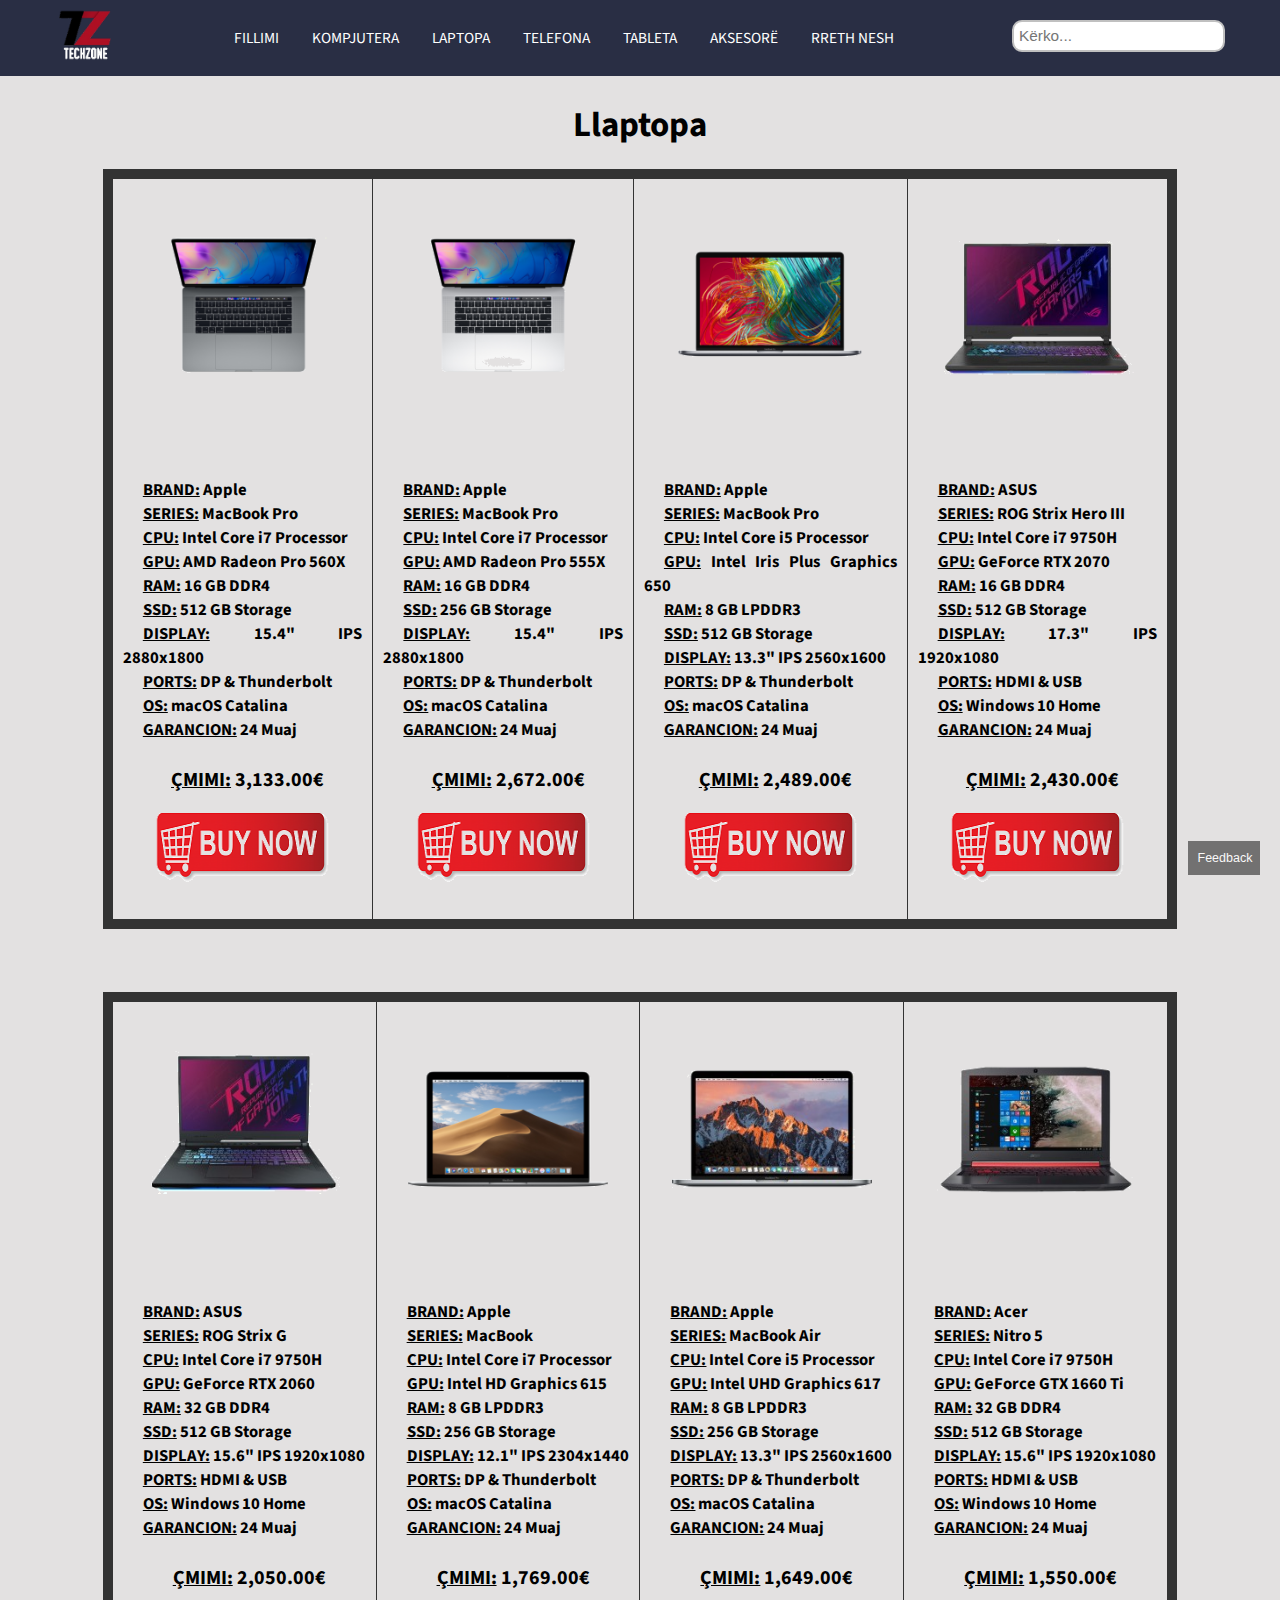
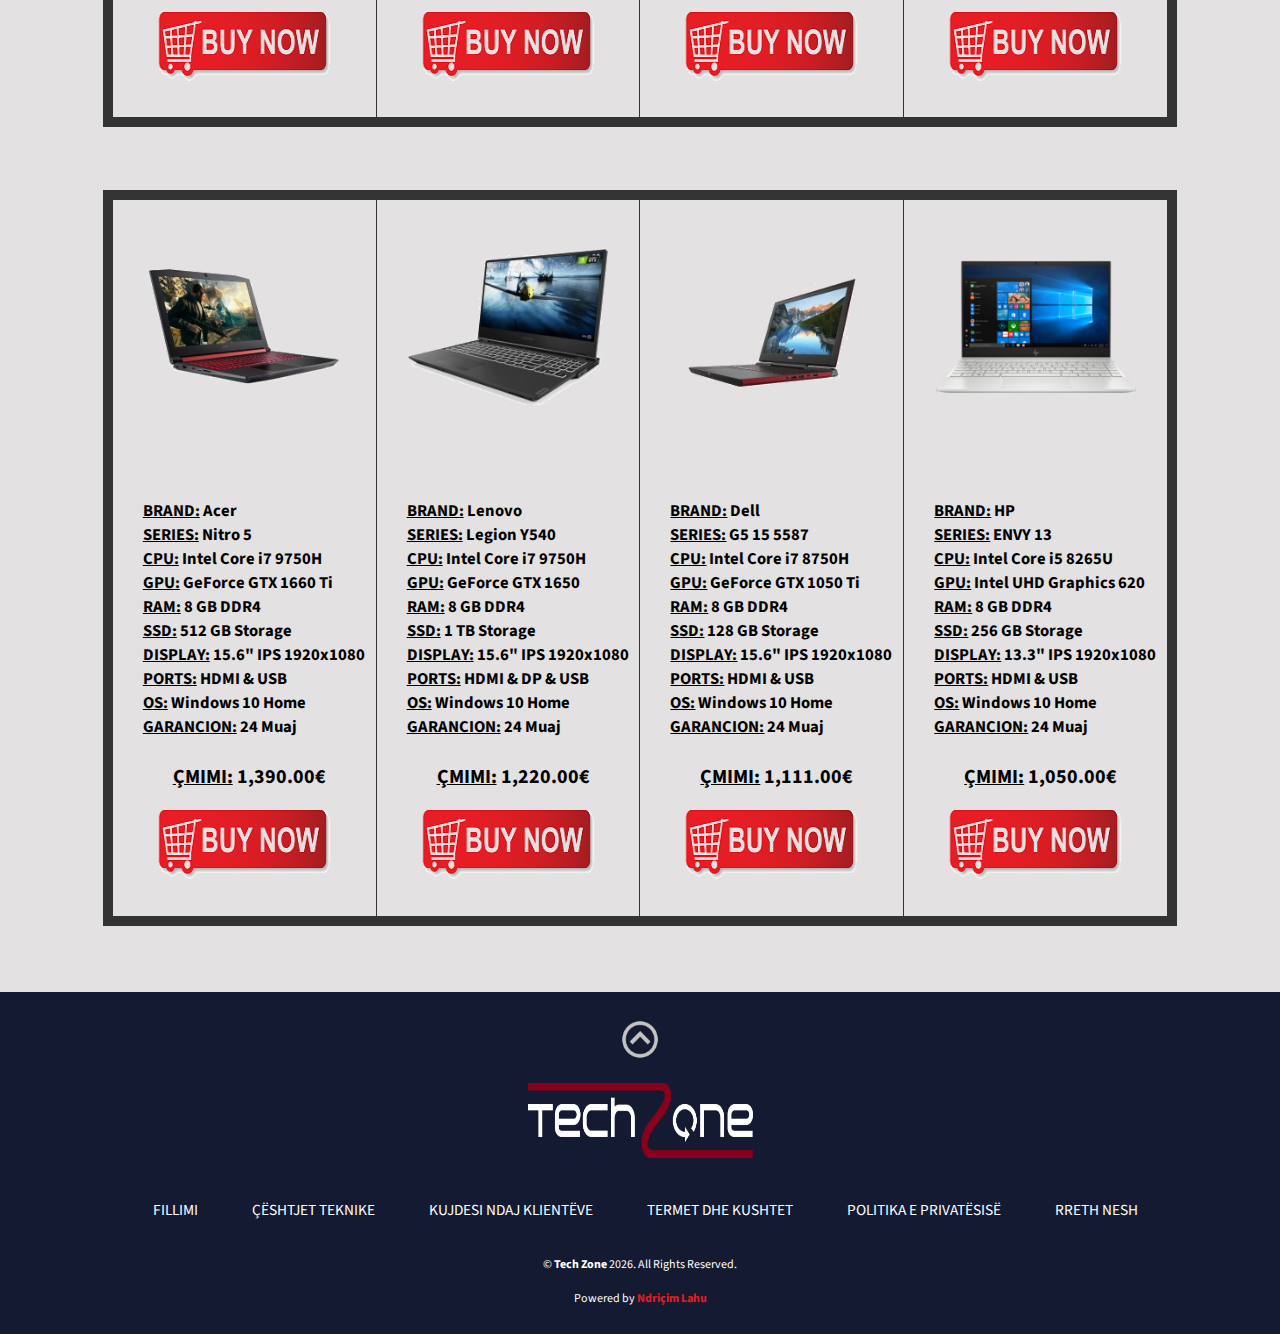
<file: laptop.html>
<!DOCTYPE html>
<html lang="sq">
	<head>
		<meta charset="UTF-8">
  	<meta name="viewport" content="width=device-width, initial-scale=1.0">
  	<meta http-equiv="X-UA-Compatible" content="ie=edge">

		<!-- Primary Meta Tags -->
		<title>Tech Zone | Laptopa</title>
		<meta name="title" content="Tech Zone - Laptopa të ndryshëm">
		<meta name="description" content="Tech Zone është një platform
		ku e cila ofron paisje teknologjike të ndryshme, siç
		janë kompjutera, laptopa, telefona, tableta dhe
		shumë aksesorë për kategori të ndryshme.">

		<!-- Open Graph / Facebook -->
		<meta property="og:type" content="website">
		<meta property="og:url" content="https://ndriqimlahu.github.io/tech-zone/laptop.html">
		<meta property="og:title" content="Tech Zone - Laptopa të ndryshëm">
		<meta property="og:description" content="Tech Zone është një platform
		ku e cila ofron paisje teknologjike të ndryshme, siç
		janë kompjutera, laptopa, telefona, tableta dhe
		shumë aksesorë për kategori të ndryshme.">
		<meta property="og:image" content="">

		<!-- Twitter -->
		<meta property="twitter:card" content="summary_large_image">
		<meta property="twitter:url" content="https://ndriqimlahu.github.io/tech-zone/laptop.html">
		<meta property="twitter:title" content="Tech Zone - Laptopa të ndryshëm">
		<meta property="twitter:description" content="Tech Zone është një platform
		ku e cila ofron paisje teknologjike të ndryshme, siç
		janë kompjutera, laptopa, telefona, tableta dhe
		shumë aksesorë për kategori të ndryshme.">
		<meta property="twitter:image" content="">

		<!-- Favicons -->
    <link href="./favicon/android-chrome-192x192.png" rel="android-chrome-icon" />
    <link href="./favicon/android-chrome-512x512.png" rel="android-chrome-icon" />
    <link href="./favicon/apple-touch-icon.png" rel="apple-touch-icon" />
    <link href="./favicon/favicon-16x16.png" rel="icon" />
    <link href="./favicon/favicon-32x32.png" rel="icon" />
    <link href="./favicon/favicon.ico" rel="icon" />
		
		<!-- Custom CSS -->
		<link rel="stylesheet" href="./styles/laptop.css">

		<!-- Font Pack -->
		<link href="https://fonts.googleapis.com/css?family=Source+Sans+Pro&display=swap" rel="stylesheet">
	</head>
	<body>
	<header>
			<a name="kreu"></a>
			<a href="#kreu"></a>
			<div class="headeri">
					<img src="./images/tech-zone-logo.png" width="65" height="65" />
					<a href="./index.html">FILLIMI</a>
					<a href="./computer.html">KOMPJUTERA</a>
					<a href="./laptop.html">LAPTOPA</a>
					<a href="./mobile.html">TELEFONA</a>
					<a href="./tablet.html">TABLETA</a>
					<a href="./accessories.html">AKSESORË</a>
					<a href="./index.html#rrethnesh">RRETH NESH</a>
					<input type="text" name="search" placeholder="Kërko...">
			</div>
	</header>
			<div class="permbajtja">
			<h1><big>Llaptopa</big></h1>
			<table border="10" cellspacing="15" cellpadding="10">
				<tr>
					<td>
						<p align="center"><img src="./images/laptop1.jpg" /></p>
						<br>
						<br><b><u>BRAND:</u> Apple</b>
						<br><b><u>SERIES:</u> MacBook Pro</b>
						<br><b><u>CPU:</u> Intel Core i7 Processor</b>
						<br><b><u>GPU:</u> AMD Radeon Pro 560X</b>
						<br><b><u>RAM:</u> 16 GB DDR4</b>
						<br><b><u>SSD:</u> 512 GB Storage</b>
						<br><b><u>DISPLAY:</u> 15.4" IPS 2880x1800</b>
						<br><b><u>PORTS:</u> DP & Thunderbolt</b>
						<br><b><u>OS:</u> macOS Catalina</b>
						<br><b><u>GARANCION:</u> 24 Muaj</b>
						<br>
						<br><center><big><strong><u>ÇMIMI:</u> 3,133.00€</strong></big></center>
						<p align="center"><a href="./buynow.html"><img src="./images/buy-now.jpg" /></a></p>
					</td>
					<td>
						<p align="center"><img src="./images/laptop2.jpg" /></p>
						<br>
						<br><b><u>BRAND:</u> Apple</b>
						<br><b><u>SERIES:</u> MacBook Pro</b>
						<br><b><u>CPU:</u> Intel Core i7 Processor</b>
						<br><b><u>GPU:</u> AMD Radeon Pro 555X</b>
						<br><b><u>RAM:</u> 16 GB DDR4</b>
						<br><b><u>SSD:</u> 256 GB Storage</b>
						<br><b><u>DISPLAY:</u> 15.4" IPS 2880x1800</b>
						<br><b><u>PORTS:</u> DP & Thunderbolt</b>
						<br><b><u>OS:</u> macOS Catalina</b>
						<br><b><u>GARANCION:</u> 24 Muaj</b>
						<br>
						<br><center><big><strong><u>ÇMIMI:</u> 2,672.00€</strong></big></center>
						<p align="center"><a href="./buynow.html"><img src="./images/buy-now.jpg" /></a></p>
					</td>
					<td>
						<p align="center"><img src="./images/laptop3.jpg" /></p>
						<br>
						<br><b><u>BRAND:</u> Apple</b>
						<br><b><u>SERIES:</u> MacBook Pro</b>
						<br><b><u>CPU:</u> Intel Core i5 Processor</b>
						<br><b><u>GPU:</u> Intel Iris Plus Graphics 650</b>
						<br><b><u>RAM:</u> 8 GB LPDDR3</b>
						<br><b><u>SSD:</u> 512 GB Storage</b>
						<br><b><u>DISPLAY:</u> 13.3" IPS 2560x1600</b>
						<br><b><u>PORTS:</u> DP & Thunderbolt</b>
						<br><b><u>OS:</u> macOS Catalina</b>
						<br><b><u>GARANCION:</u> 24 Muaj</b>
						<br>
						<br><center><big><strong><u>ÇMIMI:</u> 2,489.00€</strong></big></center>
						<p align="center"><a href="./buynow.html"><img src="./images/buy-now.jpg" /></a></p>
					</td>
					<td>
						<p align="center"><img src="./images/laptop4.jpg" /></p>
						<br>
						<br><b><u>BRAND:</u> ASUS</b>
						<br><b><u>SERIES:</u> ROG Strix Hero III</b>
						<br><b><u>CPU:</u> Intel Core i7 9750H</b>
						<br><b><u>GPU:</u> GeForce RTX 2070</b>
						<br><b><u>RAM:</u> 16 GB DDR4</b>
						<br><b><u>SSD:</u> 512 GB Storage</b>
						<br><b><u>DISPLAY:</u> 17.3" IPS 1920x1080</b>
						<br><b><u>PORTS:</u> HDMI & USB</b>
						<br><b><u>OS:</u> Windows 10 Home</b>
						<br><b><u>GARANCION:</u> 24 Muaj</b>
						<br>
						<br><center><big><strong><u>ÇMIMI:</u> 2,430.00€</strong></big></center>
						<p align="center"><a href="./buynow.html"><img src="./images/buy-now.jpg" /></a></p>
					</td>
				</tr>
			</table>
			<br>
			<br>
			<br>
			<table border="10" cellspacing="15" cellpadding="10">
				<tr>
					<td>
						<p align="center"><img src="./images/laptop5.jpg" /></p>
						<br>
						<br><b><u>BRAND:</u> ASUS</b>
						<br><b><u>SERIES:</u> ROG Strix G</b>
						<br><b><u>CPU:</u> Intel Core i7 9750H</b>
						<br><b><u>GPU:</u> GeForce RTX 2060</b>
						<br><b><u>RAM:</u> 32 GB DDR4</b>
						<br><b><u>SSD:</u> 512 GB Storage</b>
						<br><b><u>DISPLAY:</u> 15.6" IPS 1920x1080</b>
						<br><b><u>PORTS:</u> HDMI & USB</b>
						<br><b><u>OS:</u> Windows 10 Home</b>
						<br><b><u>GARANCION:</u> 24 Muaj</b>
						<br>
						<br><center><big><strong><u>ÇMIMI:</u> 2,050.00€</strong></big></center>
						<p align="center"><a href="./buynow.html"><img src="./images/buy-now.jpg" /></a></p>
					</td>
					<td>
						<p align="center"><img src="./images/laptop6.jpg" /></p>
						<br>
						<br><b><u>BRAND:</u> Apple</b>
						<br><b><u>SERIES:</u> MacBook</b>
						<br><b><u>CPU:</u> Intel Core i7 Processor</b>
						<br><b><u>GPU:</u> Intel HD Graphics 615</b>
						<br><b><u>RAM:</u> 8 GB LPDDR3</b>
						<br><b><u>SSD:</u> 256 GB Storage</b>
						<br><b><u>DISPLAY:</u> 12.1" IPS 2304x1440</b>
						<br><b><u>PORTS:</u> DP & Thunderbolt</b>
						<br><b><u>OS:</u> macOS Catalina</b>
						<br><b><u>GARANCION:</u> 24 Muaj</b>
						<br>
						<br><center><big><strong><u>ÇMIMI:</u> 1,769.00€</strong></big></center>
						<p align="center"><a href="./buynow.html"><img src="./images/buy-now.jpg" /></a></p>
					</td>
					<td>
						<p align="center"><img src="./images/laptop7.jpg" /></p>
						<br>
						<br><b><u>BRAND:</u> Apple</b>
						<br><b><u>SERIES:</u> MacBook Air</b>
						<br><b><u>CPU:</u> Intel Core i5 Processor</b>
						<br><b><u>GPU:</u> Intel UHD Graphics 617</b>
						<br><b><u>RAM:</u> 8 GB LPDDR3</b>
						<br><b><u>SSD:</u> 256 GB Storage</b>
						<br><b><u>DISPLAY:</u> 13.3" IPS 2560x1600</b>
						<br><b><u>PORTS:</u> DP & Thunderbolt</b>
						<br><b><u>OS:</u> macOS Catalina</b>
						<br><b><u>GARANCION:</u> 24 Muaj</b>
						<br>
						<br><center><big><strong><u>ÇMIMI:</u> 1,649.00€</strong></big></center>
						<p align="center"><a href="./buynow.html"><img src="./images/buy-now.jpg" /></a></p>
					</td>
					<td>
						<p align="center"><img src="./images/laptop8.jpg" /></p>
						<br>
						<br><b><u>BRAND:</u> Acer</b>
						<br><b><u>SERIES:</u> Nitro 5</b>
						<br><b><u>CPU:</u> Intel Core i7 9750H</b>
						<br><b><u>GPU:</u> GeForce GTX 1660 Ti</b>
						<br><b><u>RAM:</u> 32 GB DDR4</b>
						<br><b><u>SSD:</u> 512 GB Storage</b>
						<br><b><u>DISPLAY:</u> 15.6" IPS 1920x1080</b>
						<br><b><u>PORTS:</u> HDMI & USB</b>
						<br><b><u>OS:</u> Windows 10 Home</b>
						<br><b><u>GARANCION:</u> 24 Muaj</b>
						<br>
						<br><center><big><strong><u>ÇMIMI:</u> 1,550.00€</strong></big></center>
						<p align="center"><a href="./buynow.html"><img src="./images/buy-now.jpg" /></a></p>
					</td>
				</tr>
			</table>
			<br>
			<br>
			<br>
			<table border="10" cellspacing="15" cellpadding="10">
				<tr>
					<td>
						<p align="center"><img src="./images/laptop9.jpg" /></p>
						<br>
						<br><b><u>BRAND:</u> Acer</b>
						<br><b><u>SERIES:</u> Nitro 5</b>
						<br><b><u>CPU:</u> Intel Core i7 9750H</b>
						<br><b><u>GPU:</u> GeForce GTX 1660 Ti</b>
						<br><b><u>RAM:</u> 8 GB DDR4</b>
						<br><b><u>SSD:</u> 512 GB Storage</b>
						<br><b><u>DISPLAY:</u> 15.6" IPS 1920x1080</b>
						<br><b><u>PORTS:</u> HDMI & USB</b>
						<br><b><u>OS:</u> Windows 10 Home</b>
						<br><b><u>GARANCION:</u> 24 Muaj</b>
						<br>
						<br><center><big><strong><u>ÇMIMI:</u> 1,390.00€</strong></big></center>
						<p align="center"><a href="./buynow.html"><img src="./images/buy-now.jpg" /></a></p>
					</td>
					<td>
						<p align="center"><img src="./images/laptop10.jpg" /></p>
						<br>
						<br><b><u>BRAND:</u> Lenovo</b>
						<br><b><u>SERIES:</u> Legion Y540</b>
						<br><b><u>CPU:</u> Intel Core i7 9750H</b>
						<br><b><u>GPU:</u> GeForce GTX 1650</b>
						<br><b><u>RAM:</u> 8 GB DDR4</b>
						<br><b><u>SSD:</u> 1 TB Storage</b>
						<br><b><u>DISPLAY:</u> 15.6" IPS 1920x1080</b>
						<br><b><u>PORTS:</u> HDMI & DP & USB</b>
						<br><b><u>OS:</u> Windows 10 Home</b>
						<br><b><u>GARANCION:</u> 24 Muaj</b>
						<br>
						<br><center><big><strong><u>ÇMIMI:</u> 1,220.00€</strong></big></center>
						<p align="center"><a href="./buynow.html"><img src="./images/buy-now.jpg" /></a></p>
					</td>
					<td>
						<p align="center"><img src="./images/laptop11.jpg" /></p>
						<br>
						<br><b><u>BRAND:</u> Dell</b>
						<br><b><u>SERIES:</u> G5 15 5587</b>
						<br><b><u>CPU:</u> Intel Core i7 8750H</b>
						<br><b><u>GPU:</u> GeForce GTX 1050 Ti</b>
						<br><b><u>RAM:</u> 8 GB DDR4</b>
						<br><b><u>SSD:</u> 128 GB Storage</b>
						<br><b><u>DISPLAY:</u> 15.6" IPS 1920x1080</b>
						<br><b><u>PORTS:</u> HDMI & USB</b>
						<br><b><u>OS:</u> Windows 10 Home</b>
						<br><b><u>GARANCION:</u> 24 Muaj</b>
						<br>
						<br><center><big><strong><u>ÇMIMI:</u> 1,111.00€</strong></big></center>
						<p align="center"><a href="./buynow.html"><img src="./images/buy-now.jpg" /></a></p>
					</td>
					<td>
						<p align="center"><img src="./images/laptop12.jpg" /></p>
						<br>
						<br><b><u>BRAND:</u> HP</b>
						<br><b><u>SERIES:</u> ENVY 13</b>
						<br><b><u>CPU:</u> Intel Core i5 8265U</b>
						<br><b><u>GPU:</u> Intel UHD Graphics 620</b>
						<br><b><u>RAM:</u> 8 GB DDR4</b>
						<br><b><u>SSD:</u> 256 GB Storage</b>
						<br><b><u>DISPLAY:</u> 13.3" IPS 1920x1080</b>
						<br><b><u>PORTS:</u> HDMI & USB</b>
						<br><b><u>OS:</u> Windows 10 Home</b>
						<br><b><u>GARANCION:</u> 24 Muaj</b>
						<br>
						<br><center><big><strong><u>ÇMIMI:</u> 1,050.00€</strong></big></center>
						<p align="center"><a href="./buynow.html"><img src="./images/buy-now.jpg" /></a></p>
					</td>
				</tr>
			</table>
			</div>
			<br>
			<br>
			<br>
			<button class="hape-button" onclick="hapeMesazhin()">Feedback</button>
			<div class="popupmesazh" id="myMesazh">
  				<form method="post" action="" class="mesazh-permbajtja">
					<h1>Feedback:</h1>
    				<h4>Faleminderit që na keni vizituar, nëse keni kohë ju lutem na jepni një koment rreth paisjeve tona teknologjike.</h4>
    				<textarea placeholder="Shtypni mesazhin..." name="msg" required></textarea>
    				<button type="submit" class="btn dergo">Dërgo</button>
    				<button type="button" class="btn anulo" onclick="mbylleMesazhin()">Anulo</button>
  				</form>
			</div>
	<footer>
			<div id="scroll-up">
			<a href="./laptop.html#kreu"><img src="./images/scroll-up.png" alt="scroll" title="Lëvizë lartë" height="50" width="50" /></a>
			</div>
			<div id="logo2">
			<img src="./images/tech-zone-cover.png" width="250" height="100" />
			</div>
			<ul id="teksti">
				<li><a href="./index.html">FILLIMI</a></li>
				<li><a href="#ÇështjetTeknike">ÇËSHTJET TEKNIKE</a></li>
				<li><a href="#KujdesiNdajKlientëve">KUJDESI NDAJ KLIENTËVE</a></li>
				<li><a href="#TermetdheKushtet">TERMET DHE KUSHTET</a></li>
				<li><a href="#PolitikaePrivatësisë">POLITIKA E PRIVATËSISË</a></li>
				<li><a href="index.html#rrethnesh">RRETH NESH</a></li>
			</ul>
			<p>&copy; <strong>Tech Zone</strong>
				<span id="copyright-year" onload="copyrightYear()"></span>. All Rights Reserved.<br>
				<br>Powered by <a href="https://ndriqimlahu.github.io" style="color:#e41c1c;text-decoration:none;"><strong>Ndriçim Lahu</strong></a>
			</p>
	</footer>
	
	<!-- Custom JS -->
	<script type="text/javascript" src="./scripts/laptop.js"></script>

	</body>
</html>
</file>
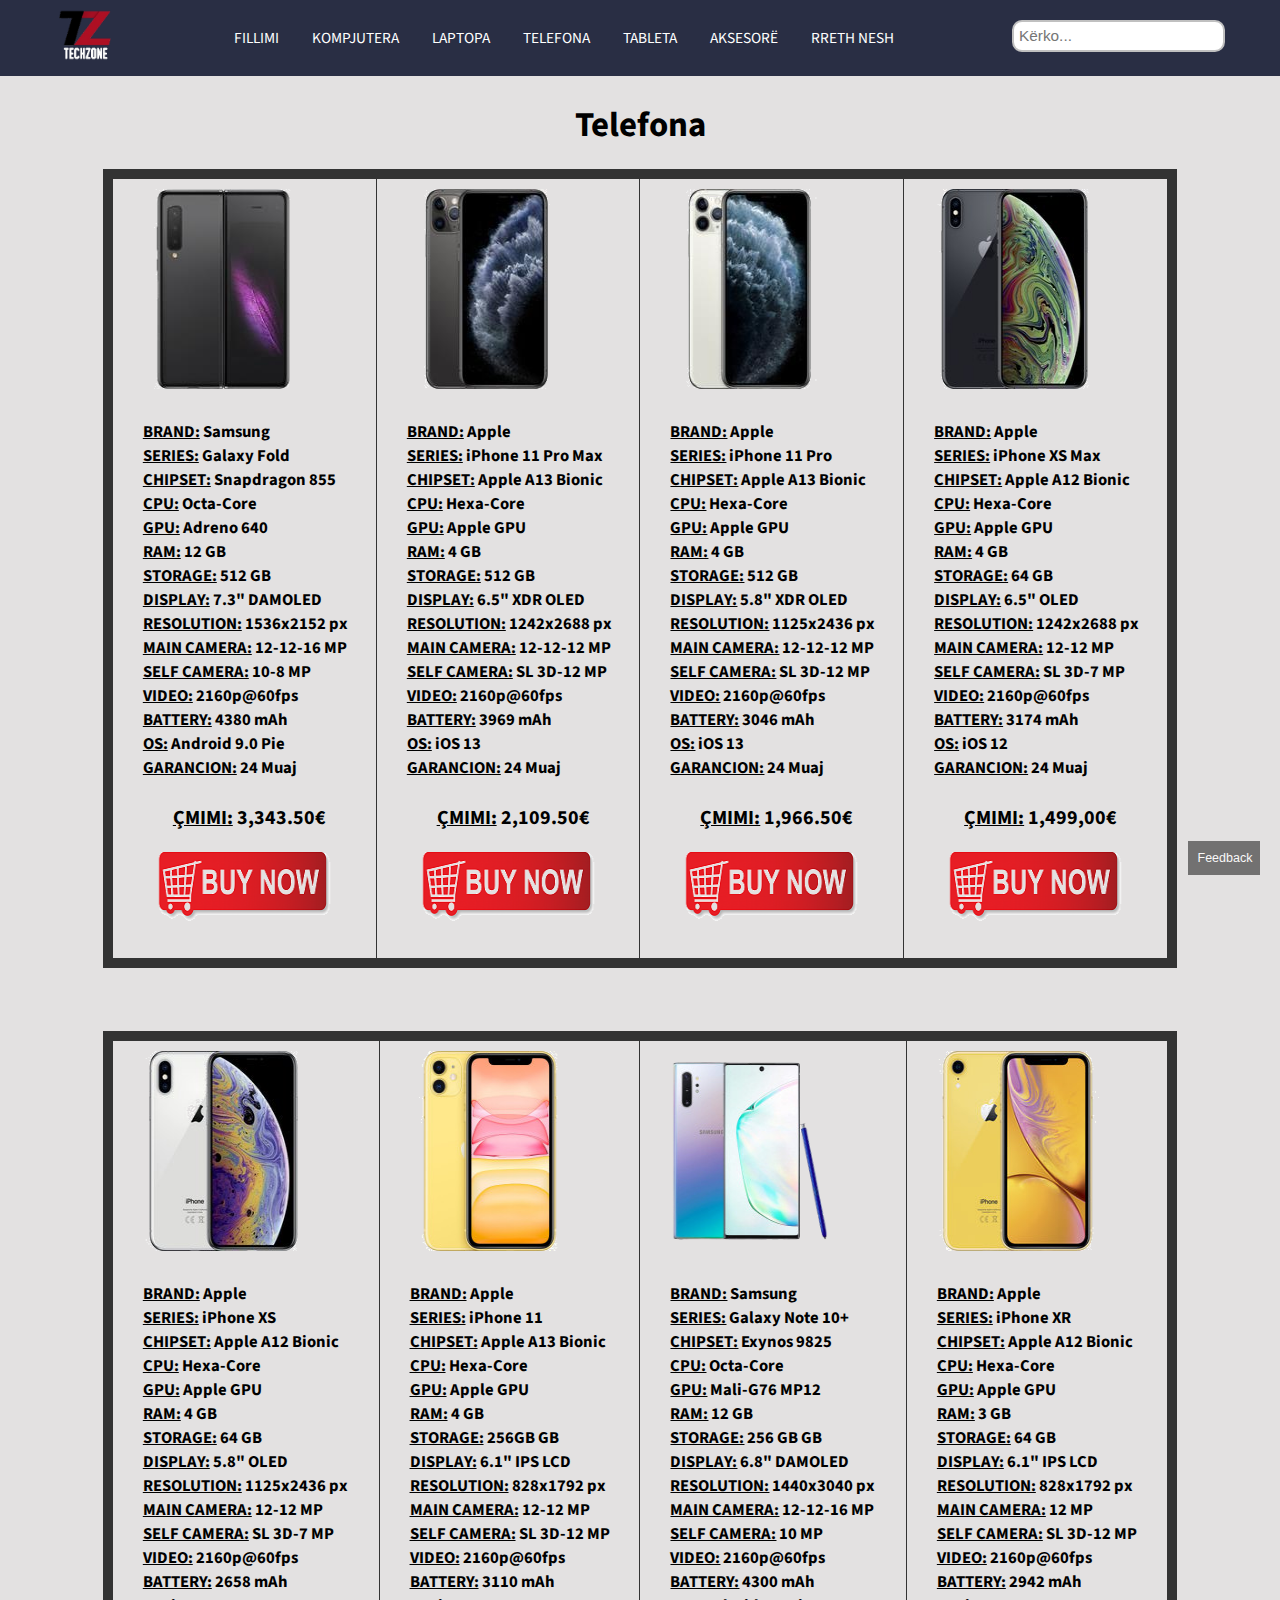
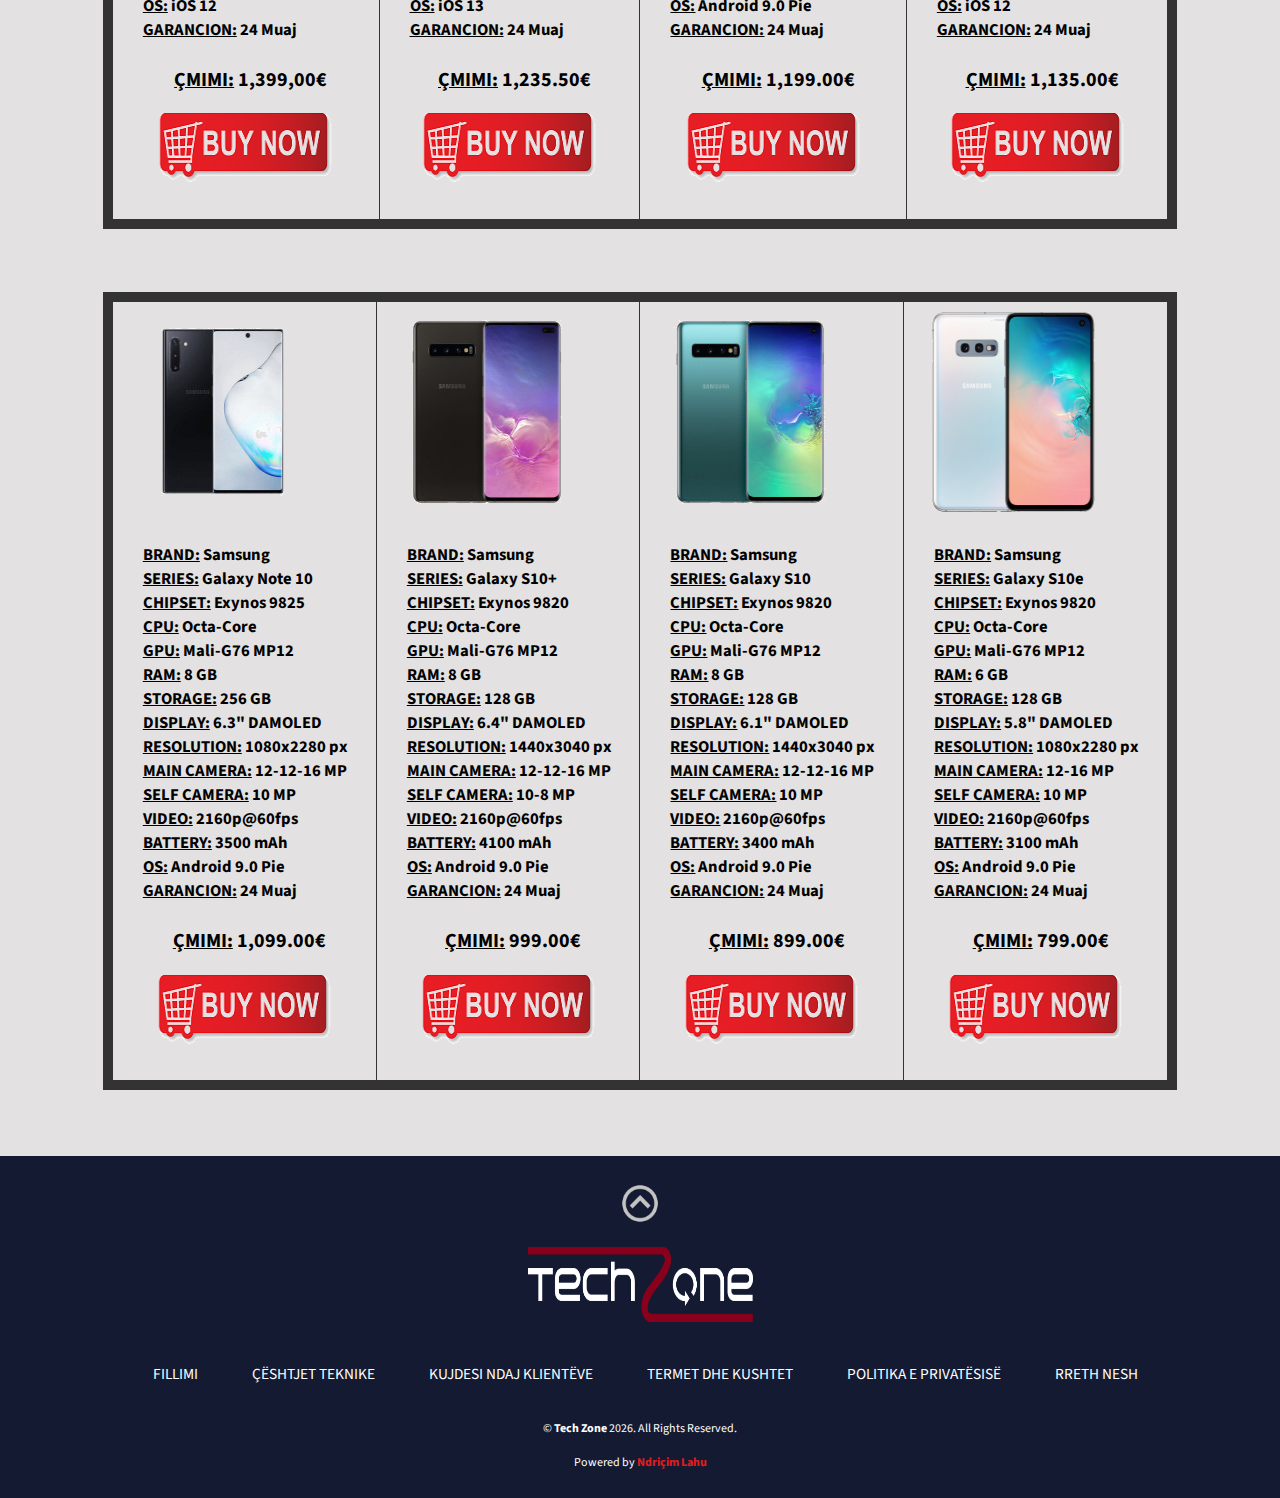
<file: mobile.html>
<!DOCTYPE html>
<html lang="sq">
	<head>
		<meta charset="UTF-8">
  	<meta name="viewport" content="width=device-width, initial-scale=1.0">
  	<meta http-equiv="X-UA-Compatible" content="ie=edge">

		<!-- Primary Meta Tags -->
		<title>Tech Zone | Telefona</title>
		<meta name="title" content="Tech Zone - Telefona të ndryshëm">
		<meta name="description" content="Tech Zone është një platform
		ku e cila ofron paisje teknologjike të ndryshme, siç
		janë kompjutera, laptopa, telefona, tableta dhe
		shumë aksesorë për kategori të ndryshme.">

		<!-- Open Graph / Facebook -->
		<meta property="og:type" content="website">
		<meta property="og:url" content="https://ndriqimlahu.github.io/tech-zone/mobile.html">
		<meta property="og:title" content="Tech Zone - Telefona të ndryshëm">
		<meta property="og:description" content="Tech Zone është një platform
		ku e cila ofron paisje teknologjike të ndryshme, siç
		janë kompjutera, laptopa, telefona, tableta dhe
		shumë aksesorë për kategori të ndryshme.">
		<meta property="og:image" content="">

		<!-- Twitter -->
		<meta property="twitter:card" content="summary_large_image">
		<meta property="twitter:url" content="https://ndriqimlahu.github.io/tech-zone/mobile.html">
		<meta property="twitter:title" content="Tech Zone - Telefona të ndryshëm">
		<meta property="twitter:description" content="Tech Zone është një platform
		ku e cila ofron paisje teknologjike të ndryshme, siç
		janë kompjutera, laptopa, telefona, tableta dhe
		shumë aksesorë për kategori të ndryshme.">
		<meta property="twitter:image" content="">

		<!-- Favicons -->
    <link href="./favicon/android-chrome-192x192.png" rel="android-chrome-icon" />
    <link href="./favicon/android-chrome-512x512.png" rel="android-chrome-icon" />
    <link href="./favicon/apple-touch-icon.png" rel="apple-touch-icon" />
    <link href="./favicon/favicon-16x16.png" rel="icon" />
    <link href="./favicon/favicon-32x32.png" rel="icon" />
    <link href="./favicon/favicon.ico" rel="icon" />
		
		<!-- Custom CSS -->
		<link rel="stylesheet" href="./styles/mobile.css">

		<!-- Font Pack -->
		<link href="https://fonts.googleapis.com/css?family=Source+Sans+Pro&display=swap" rel="stylesheet">
	</head>
	<body>
	<header>
			<a name="kreu"></a>
			<a href="#kreu"></a>
			<div class="headeri">
					<img src="./images/tech-zone-logo.png" width="65" height="65" />
					<a href="./index.html">FILLIMI</a>
					<a href="./computer.html">KOMPJUTERA</a>
					<a href="./laptop.html">LAPTOPA</a>
					<a href="./mobile.html">TELEFONA</a>
					<a href="./tablet.html">TABLETA</a>
					<a href="./accessories.html">AKSESORË</a>
					<a href="./index.html#rrethnesh">RRETH NESH</a>
					<input type="text" name="search" placeholder="Kërko...">
			</div>
	</header>
			<div class="permbajtja">
			<h1><big>Telefona</big></h1>
			<table border="10" cellspacing="15" cellpadding="10">
				<tr>
					<td>
						<img src="./images/mobile1.jpg"/>
						<br>
						<br><b><u>BRAND:</u> Samsung</b>
						<br><b><u>SERIES:</u> Galaxy Fold</b>
						<br><b><u>CHIPSET:</u> Snapdragon 855</b>
						<br><b><u>CPU:</u> Octa-Core</b>
						<br><b><u>GPU:</u> Adreno 640</b>
						<br><b><u>RAM:</u> 12 GB</b>
						<br><b><u>STORAGE:</u> 512 GB</b>
						<br><b><u>DISPLAY:</u> 7.3" DAMOLED</b>
						<br><b><u>RESOLUTION:</u> 1536x2152 px</b>
						<br><b><u>MAIN CAMERA:</u> 12-12-16 MP</b>
						<br><b><u>SELF CAMERA:</u> 10-8 MP</b>
						<br><b><u>VIDEO:</u> 2160p@60fps</b>
						<br><b><u>BATTERY:</u> 4380 mAh</b>
						<br><b><u>OS:</u> Android 9.0 Pie</b>
						<br><b><u>GARANCION:</u> 24 Muaj</b>
						<br>
						<br><center><big><strong><u>ÇMIMI:</u> 3,343.50€</strong></big></center>
						<p align="center"><a href="./buynow.html"><img src="./images/buy-now.jpg" /></a></p>
					</td>
					<td>
						<img src="./images/mobile2.jpg"/>
						<br>
						<br><b><u>BRAND:</u> Apple</b>
						<br><b><u>SERIES:</u> iPhone 11 Pro Max</b>
						<br><b><u>CHIPSET:</u> Apple A13 Bionic</b>
						<br><b><u>CPU:</u> Hexa-Core</b>
						<br><b><u>GPU:</u> Apple GPU</b>
						<br><b><u>RAM:</u> 4 GB</b>
						<br><b><u>STORAGE:</u> 512 GB</b>
						<br><b><u>DISPLAY:</u> 6.5" XDR OLED</b>
						<br><b><u>RESOLUTION:</u> 1242x2688 px</b>
						<br><b><u>MAIN CAMERA:</u> 12-12-12 MP</b>
						<br><b><u>SELF CAMERA:</u> SL 3D-12 MP</b>
						<br><b><u>VIDEO:</u> 2160p@60fps</b>
						<br><b><u>BATTERY:</u> 3969 mAh</b>
						<br><b><u>OS:</u> iOS 13</b>
						<br><b><u>GARANCION:</u> 24 Muaj</b>
						<br>
						<br><center><big><strong><u>ÇMIMI:</u> 2,109.50€</strong></big></center>
						<p align="center"><a href="./buynow.html"><img src="./images/buy-now.jpg" /></a></p>
					</td>
					<td>
						<img src="./images/mobile3.jpg"/>
						<br>
						<br><b><u>BRAND:</u> Apple</b>
						<br><b><u>SERIES:</u> iPhone 11 Pro</b>
						<br><b><u>CHIPSET:</u> Apple A13 Bionic</b>
						<br><b><u>CPU:</u> Hexa-Core</b>
						<br><b><u>GPU:</u> Apple GPU</b>
						<br><b><u>RAM:</u> 4 GB</b>
						<br><b><u>STORAGE:</u> 512 GB</b>
						<br><b><u>DISPLAY:</u> 5.8" XDR OLED</b>
						<br><b><u>RESOLUTION:</u> 1125x2436 px</b>
						<br><b><u>MAIN CAMERA:</u> 12-12-12 MP</b>
						<br><b><u>SELF CAMERA:</u> SL 3D-12 MP</b>
						<br><b><u>VIDEO:</u> 2160p@60fps</b>
						<br><b><u>BATTERY:</u> 3046 mAh</b>
						<br><b><u>OS:</u> iOS 13</b>
						<br><b><u>GARANCION:</u> 24 Muaj</b>
						<br>
						<br><center><big><strong><u>ÇMIMI:</u> 1,966.50€</strong></big></center>
						<p align="center"><a href="./buynow.html"><img src="./images/buy-now.jpg" /></a></p>
					</td>
					<td>
						<img src="./images/mobile4.jpg"/>
						<br>
						<br><b><u>BRAND:</u> Apple</b>
						<br><b><u>SERIES:</u> iPhone XS Max</b>
						<br><b><u>CHIPSET:</u> Apple A12 Bionic</b>
						<br><b><u>CPU:</u> Hexa-Core</b>
						<br><b><u>GPU:</u> Apple GPU</b>
						<br><b><u>RAM:</u> 4 GB</b>
						<br><b><u>STORAGE:</u> 64 GB</b>
						<br><b><u>DISPLAY:</u> 6.5" OLED</b>
						<br><b><u>RESOLUTION:</u> 1242x2688 px</b>
						<br><b><u>MAIN CAMERA:</u> 12-12 MP</b>
						<br><b><u>SELF CAMERA:</u> SL 3D-7 MP</b>
						<br><b><u>VIDEO:</u> 2160p@60fps</b>
						<br><b><u>BATTERY:</u> 3174 mAh</b>
						<br><b><u>OS:</u> iOS 12</b>
						<br><b><u>GARANCION:</u> 24 Muaj</b>
						<br>
						<br><center><big><strong><u>ÇMIMI:</u> 1,499,00€</strong></big></center>
						<p align="center"><a href="./buynow.html"><img src="./images/buy-now.jpg" /></a></p>
					</td>
				</tr>
			</table>
			<br>
			<br>
			<br>
			<table border="10" cellspacing="15" cellpadding="10">
				<tr>
					<td>
						<img src="./images/mobile5.jpg"/>
						<br>
						<br><b><u>BRAND:</u> Apple</b>
						<br><b><u>SERIES:</u> iPhone XS</b>
						<br><b><u>CHIPSET:</u> Apple A12 Bionic</b>
						<br><b><u>CPU:</u> Hexa-Core</b>
						<br><b><u>GPU:</u> Apple GPU</b>
						<br><b><u>RAM:</u> 4 GB</b>
						<br><b><u>STORAGE:</u> 64 GB</b>
						<br><b><u>DISPLAY:</u> 5.8" OLED</b>
						<br><b><u>RESOLUTION:</u> 1125x2436 px</b>
						<br><b><u>MAIN CAMERA:</u> 12-12 MP</b>
						<br><b><u>SELF CAMERA:</u> SL 3D-7 MP</b>
						<br><b><u>VIDEO:</u> 2160p@60fps</b>
						<br><b><u>BATTERY:</u> 2658 mAh</b>
						<br><b><u>OS:</u> iOS 12</b>
						<br><b><u>GARANCION:</u> 24 Muaj</b>
						<br>
						<br><center><big><strong><u>ÇMIMI:</u> 1,399,00€</strong></big></center>
						<p align="center"><a href="./buynow.html"><img src="./images/buy-now.jpg" /></a></p>
					</td>
					<td>
						<img src="./images/mobile6.jpg"/>
						<br>
						<br><b><u>BRAND:</u> Apple</b>
						<br><b><u>SERIES:</u> iPhone 11</b>
						<br><b><u>CHIPSET:</u> Apple A13 Bionic</b>
						<br><b><u>CPU:</u> Hexa-Core</b>
						<br><b><u>GPU:</u> Apple GPU</b>
						<br><b><u>RAM:</u> 4 GB</b>
						<br><b><u>STORAGE:</u> 256GB GB</b>
						<br><b><u>DISPLAY:</u> 6.1" IPS LCD</b>
						<br><b><u>RESOLUTION:</u> 828x1792 px</b>
						<br><b><u>MAIN CAMERA:</u> 12-12 MP</b>
						<br><b><u>SELF CAMERA:</u> SL 3D-12 MP</b>
						<br><b><u>VIDEO:</u> 2160p@60fps</b>
						<br><b><u>BATTERY:</u> 3110 mAh</b>
						<br><b><u>OS:</u> iOS 13</b>
						<br><b><u>GARANCION:</u> 24 Muaj</b>
						<br>
						<br><center><big><strong><u>ÇMIMI:</u> 1,235.50€</strong></big></center>
						<p align="center"><a href="./buynow.html"><img src="./images/buy-now.jpg" /></a></p>
					</td>
					<td>
						<img src="./images/mobile7.jpg"/>
						<br>
						<br><b><u>BRAND:</u> Samsung</b>
						<br><b><u>SERIES:</u> Galaxy Note 10+</b>
						<br><b><u>CHIPSET:</u> Exynos 9825</b>
						<br><b><u>CPU:</u> Octa-Core</b>
						<br><b><u>GPU:</u> Mali-G76 MP12</b>
						<br><b><u>RAM:</u> 12 GB</b>
						<br><b><u>STORAGE:</u> 256 GB GB</b>
						<br><b><u>DISPLAY:</u> 6.8" DAMOLED</b>
						<br><b><u>RESOLUTION:</u> 1440x3040 px</b>
						<br><b><u>MAIN CAMERA:</u> 12-12-16 MP</b>
						<br><b><u>SELF CAMERA:</u> 10 MP</b>
						<br><b><u>VIDEO:</u> 2160p@60fps</b>
						<br><b><u>BATTERY:</u> 4300 mAh</b>
						<br><b><u>OS:</u> Android 9.0 Pie</b>
						<br><b><u>GARANCION:</u> 24 Muaj</b>
						<br>
						<br><center><big><strong><u>ÇMIMI:</u> 1,199.00€</strong></big></center>
						<p align="center"><a href="./buynow.html"><img src="./images/buy-now.jpg" /></a></p>
					</td>
					<td>
						<img src="./images/mobile8.jpg"/>
						<br>
						<br><b><u>BRAND:</u> Apple</b>
						<br><b><u>SERIES:</u> iPhone XR</b>
						<br><b><u>CHIPSET:</u> Apple A12 Bionic</b>
						<br><b><u>CPU:</u> Hexa-Core</b>
						<br><b><u>GPU:</u> Apple GPU</b>
						<br><b><u>RAM:</u> 3 GB</b>
						<br><b><u>STORAGE:</u> 64 GB</b>
						<br><b><u>DISPLAY:</u> 6.1" IPS LCD</b>
						<br><b><u>RESOLUTION:</u> 828x1792 px</b>
						<br><b><u>MAIN CAMERA:</u> 12 MP</b>
						<br><b><u>SELF CAMERA:</u> SL 3D-12 MP</b>
						<br><b><u>VIDEO:</u> 2160p@60fps</b>
						<br><b><u>BATTERY:</u> 2942 mAh</b>
						<br><b><u>OS:</u> iOS 12</b>
						<br><b><u>GARANCION:</u> 24 Muaj</b>
						<br>
						<br><center><big><strong><u>ÇMIMI:</u> 1,135.00€</strong></big></center>
						<p align="center"><a href="./buynow.html"><img src="./images/buy-now.jpg" /></a></p>
					</td>
				</tr>
			</table>
			<br>
			<br>
			<br>
			<table border="10" cellspacing="15" cellpadding="10">
				<tr>
					<td>
						<img src="./images/mobile9.jpg"/>
						<br>
						<br><b><u>BRAND:</u> Samsung</b>
						<br><b><u>SERIES:</u> Galaxy Note 10</b>
						<br><b><u>CHIPSET:</u> Exynos 9825</b>
						<br><b><u>CPU:</u> Octa-Core</b>
						<br><b><u>GPU:</u> Mali-G76 MP12</b>
						<br><b><u>RAM:</u> 8 GB</b>
						<br><b><u>STORAGE:</u> 256 GB</b>
						<br><b><u>DISPLAY:</u> 6.3" DAMOLED</b>
						<br><b><u>RESOLUTION:</u> 1080x2280 px</b>
						<br><b><u>MAIN CAMERA:</u> 12-12-16 MP</b>
						<br><b><u>SELF CAMERA:</u> 10 MP</b>
						<br><b><u>VIDEO:</u> 2160p@60fps</b>
						<br><b><u>BATTERY:</u> 3500 mAh</b>
						<br><b><u>OS:</u> Android 9.0 Pie</b>
						<br><b><u>GARANCION:</u> 24 Muaj</b>
						<br>
						<br><center><big><strong><u>ÇMIMI:</u> 1,099.00€</strong></big></center>
						<p align="center"><a href="./buynow.html"><img src="./images/buy-now.jpg" /></a></p>
					</td>
					<td>
						<img src="./images/mobile10.jpg"/>
						<br>
						<br><b><u>BRAND:</u> Samsung</b>
						<br><b><u>SERIES:</u> Galaxy S10+</b>
						<br><b><u>CHIPSET:</u> Exynos 9820</b>
						<br><b><u>CPU:</u> Octa-Core</b>
						<br><b><u>GPU:</u> Mali-G76 MP12</b>
						<br><b><u>RAM:</u> 8 GB</b>
						<br><b><u>STORAGE:</u> 128 GB</b>
						<br><b><u>DISPLAY:</u> 6.4" DAMOLED</b>
						<br><b><u>RESOLUTION:</u> 1440x3040 px</b>
						<br><b><u>MAIN CAMERA:</u> 12-12-16 MP</b>
						<br><b><u>SELF CAMERA:</u> 10-8 MP</b>
						<br><b><u>VIDEO:</u> 2160p@60fps</b>
						<br><b><u>BATTERY:</u> 4100 mAh</b>
						<br><b><u>OS:</u> Android 9.0 Pie</b>
						<br><b><u>GARANCION:</u> 24 Muaj</b>
						<br>
						<br><center><big><strong><u>ÇMIMI:</u> 999.00€</strong></big></center>
						<p align="center"><a href="./buynow.html"><img src="./images/buy-now.jpg" /></a></p>
					</td>
					<td>
						<img src="./images/mobile11.jpg"/>
						<br>
						<br><b><u>BRAND:</u> Samsung</b>
						<br><b><u>SERIES:</u> Galaxy S10</b>
						<br><b><u>CHIPSET:</u> Exynos 9820</b>
						<br><b><u>CPU:</u> Octa-Core</b>
						<br><b><u>GPU:</u> Mali-G76 MP12</b>
						<br><b><u>RAM:</u> 8 GB</b>
						<br><b><u>STORAGE:</u> 128 GB</b>
						<br><b><u>DISPLAY:</u> 6.1" DAMOLED</b>
						<br><b><u>RESOLUTION:</u> 1440x3040 px</b>
						<br><b><u>MAIN CAMERA:</u> 12-12-16 MP</b>
						<br><b><u>SELF CAMERA:</u> 10 MP</b>
						<br><b><u>VIDEO:</u> 2160p@60fps</b>
						<br><b><u>BATTERY:</u> 3400 mAh</b>
						<br><b><u>OS:</u> Android 9.0 Pie</b>
						<br><b><u>GARANCION:</u> 24 Muaj</b>
						<br>
						<br><center><big><strong><u>ÇMIMI:</u> 899.00€</strong></big></center>
						<p align="center"><a href="./buynow.html"><img src="./images/buy-now.jpg" /></a></p>
					</td>
					<td>
						<img src="./images/mobile12.jpg"/>
						<br>
						<br><b><u>BRAND:</u> Samsung</b>
						<br><b><u>SERIES:</u> Galaxy S10e</b>
						<br><b><u>CHIPSET:</u> Exynos 9820</b>
						<br><b><u>CPU:</u> Octa-Core</b>
						<br><b><u>GPU:</u> Mali-G76 MP12</b>
						<br><b><u>RAM:</u> 6 GB</b>
						<br><b><u>STORAGE:</u> 128 GB</b>
						<br><b><u>DISPLAY:</u> 5.8" DAMOLED</b>
						<br><b><u>RESOLUTION:</u> 1080x2280 px</b>
						<br><b><u>MAIN CAMERA:</u> 12-16 MP</b>
						<br><b><u>SELF CAMERA:</u> 10 MP</b>
						<br><b><u>VIDEO:</u> 2160p@60fps</b>
						<br><b><u>BATTERY:</u> 3100 mAh</b>
						<br><b><u>OS:</u> Android 9.0 Pie</b>
						<br><b><u>GARANCION:</u> 24 Muaj</b>
						<br>
						<br><center><big><strong><u>ÇMIMI:</u> 799.00€</strong></big></center>
						<p align="center"><a href="./buynow.html"><img src="./images/buy-now.jpg" /></a></p>
					</td>
				</tr>
			</table>
			</div>
			<br>
			<br>
			<br>
			<button class="hape-button" onclick="hapeMesazhin()">Feedback</button>
			<div class="popupmesazh" id="myMesazh">
  				<form method="post" action="" class="mesazh-permbajtja">
					<h1>Feedback:</h1>
    				<h4>Faleminderit që na keni vizituar, nëse keni kohë ju lutem na jepni një koment rreth paisjeve tona teknologjike.</h4>
    				<textarea placeholder="Shtypni mesazhin..." name="msg" required></textarea>
    				<button type="submit" class="btn dergo">Dërgo</button>
    				<button type="button" class="btn anulo" onclick="mbylleMesazhin()">Anulo</button>
  				</form>
			</div>
	<footer>
			<div id="scroll-up">
			<a href="./mobile.html#kreu"><img src="./images/scroll-up.png" alt="scroll" title="Lëvizë lartë" height="50" width="50" /></a>
			</div>
			<div id="logo2">
			<img src="./images/tech-zone-cover.png" width="250" height="100" />
			</div>
			<ul id="teksti">
				<li><a href="./index.html">FILLIMI</a></li>
				<li><a href="#ÇështjetTeknike">ÇËSHTJET TEKNIKE</a></li>
				<li><a href="#KujdesiNdajKlientëve">KUJDESI NDAJ KLIENTËVE</a></li>
				<li><a href="#TermetdheKushtet">TERMET DHE KUSHTET</a></li>
				<li><a href="#PolitikaePrivatësisë">POLITIKA E PRIVATËSISË</a></li>
				<li><a href="index.html#rrethnesh">RRETH NESH</a></li>
			</ul>
			<p>&copy; <strong>Tech Zone</strong>
				<span id="copyright-year" onload="copyrightYear()"></span>. All Rights Reserved.<br>
				<br>Powered by <a href="https://ndriqimlahu.github.io" style="color:#e41c1c;text-decoration:none;"><strong>Ndriçim Lahu</strong></a>
			</p>
	</footer>
	</body>

	<!-- Custom JS -->
	<script type="text/javascript" src="./scripts/mobile.js"></script>

</html>
</file>
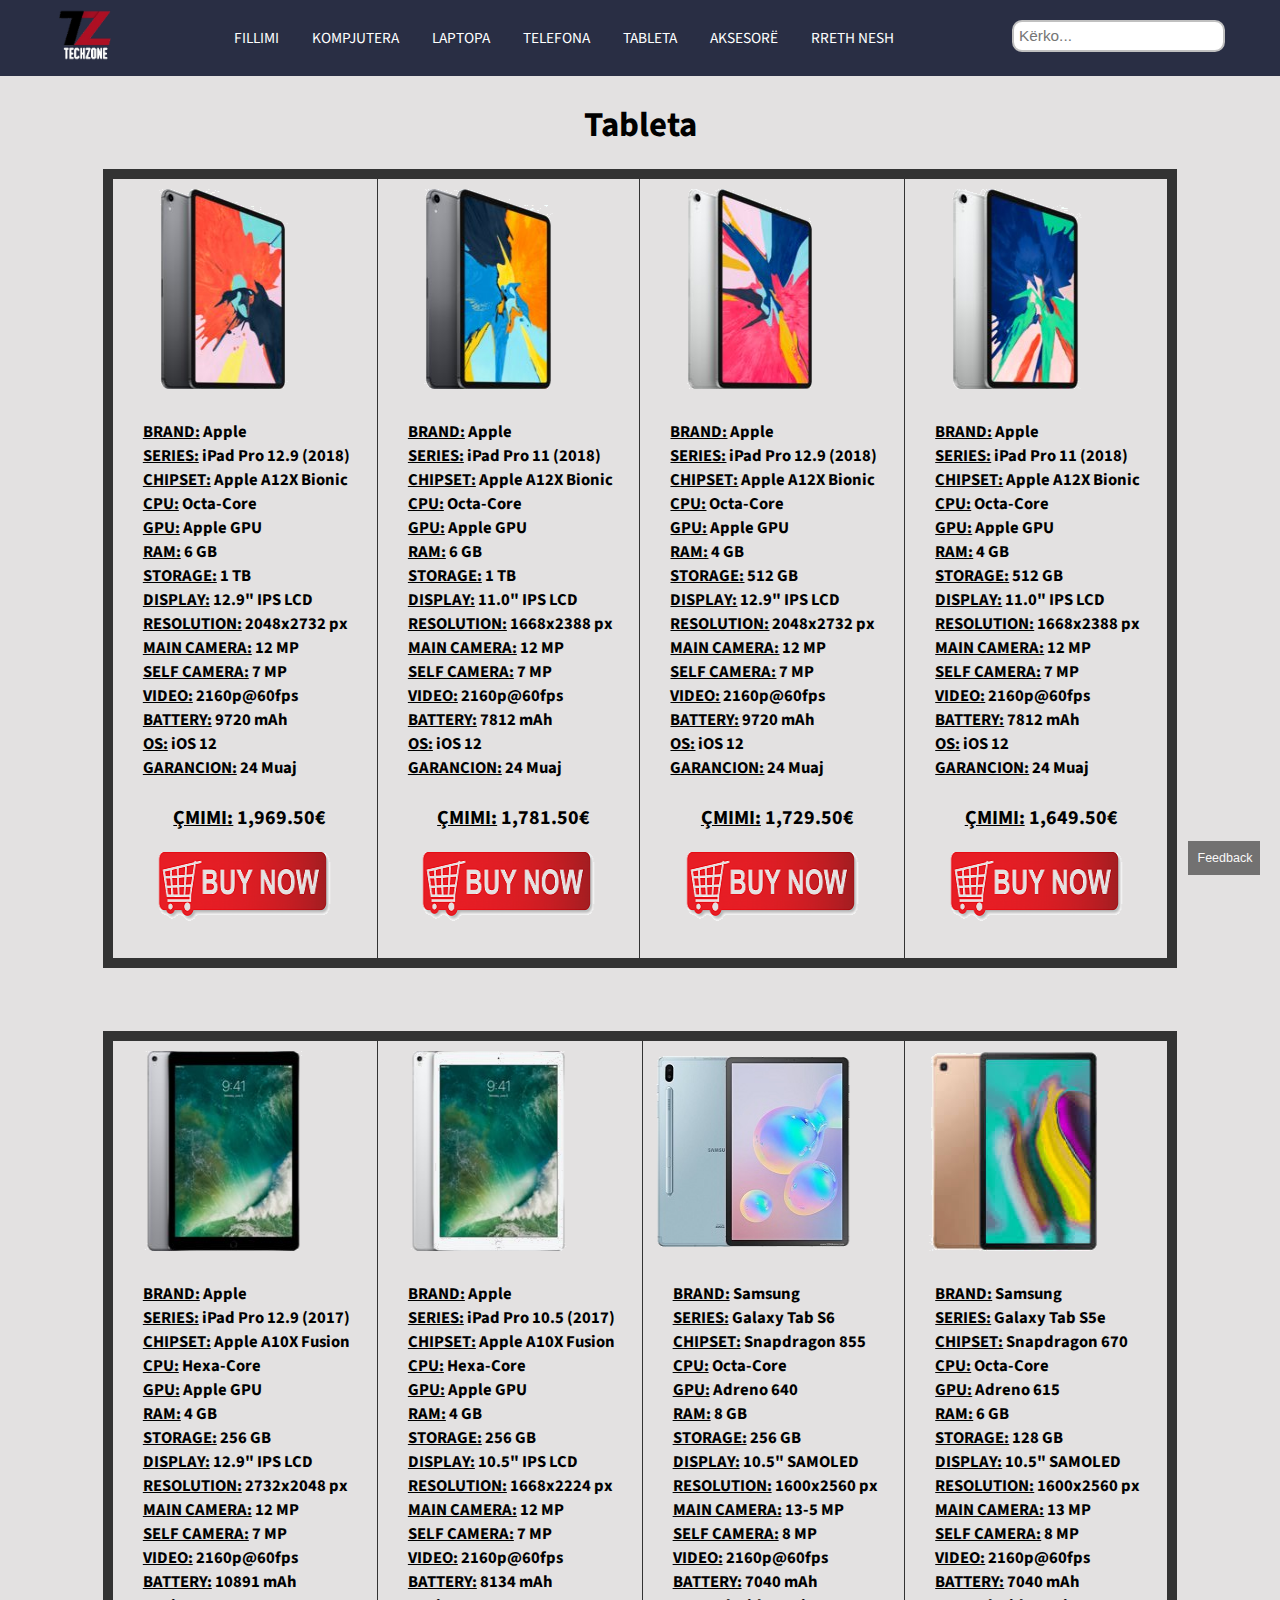
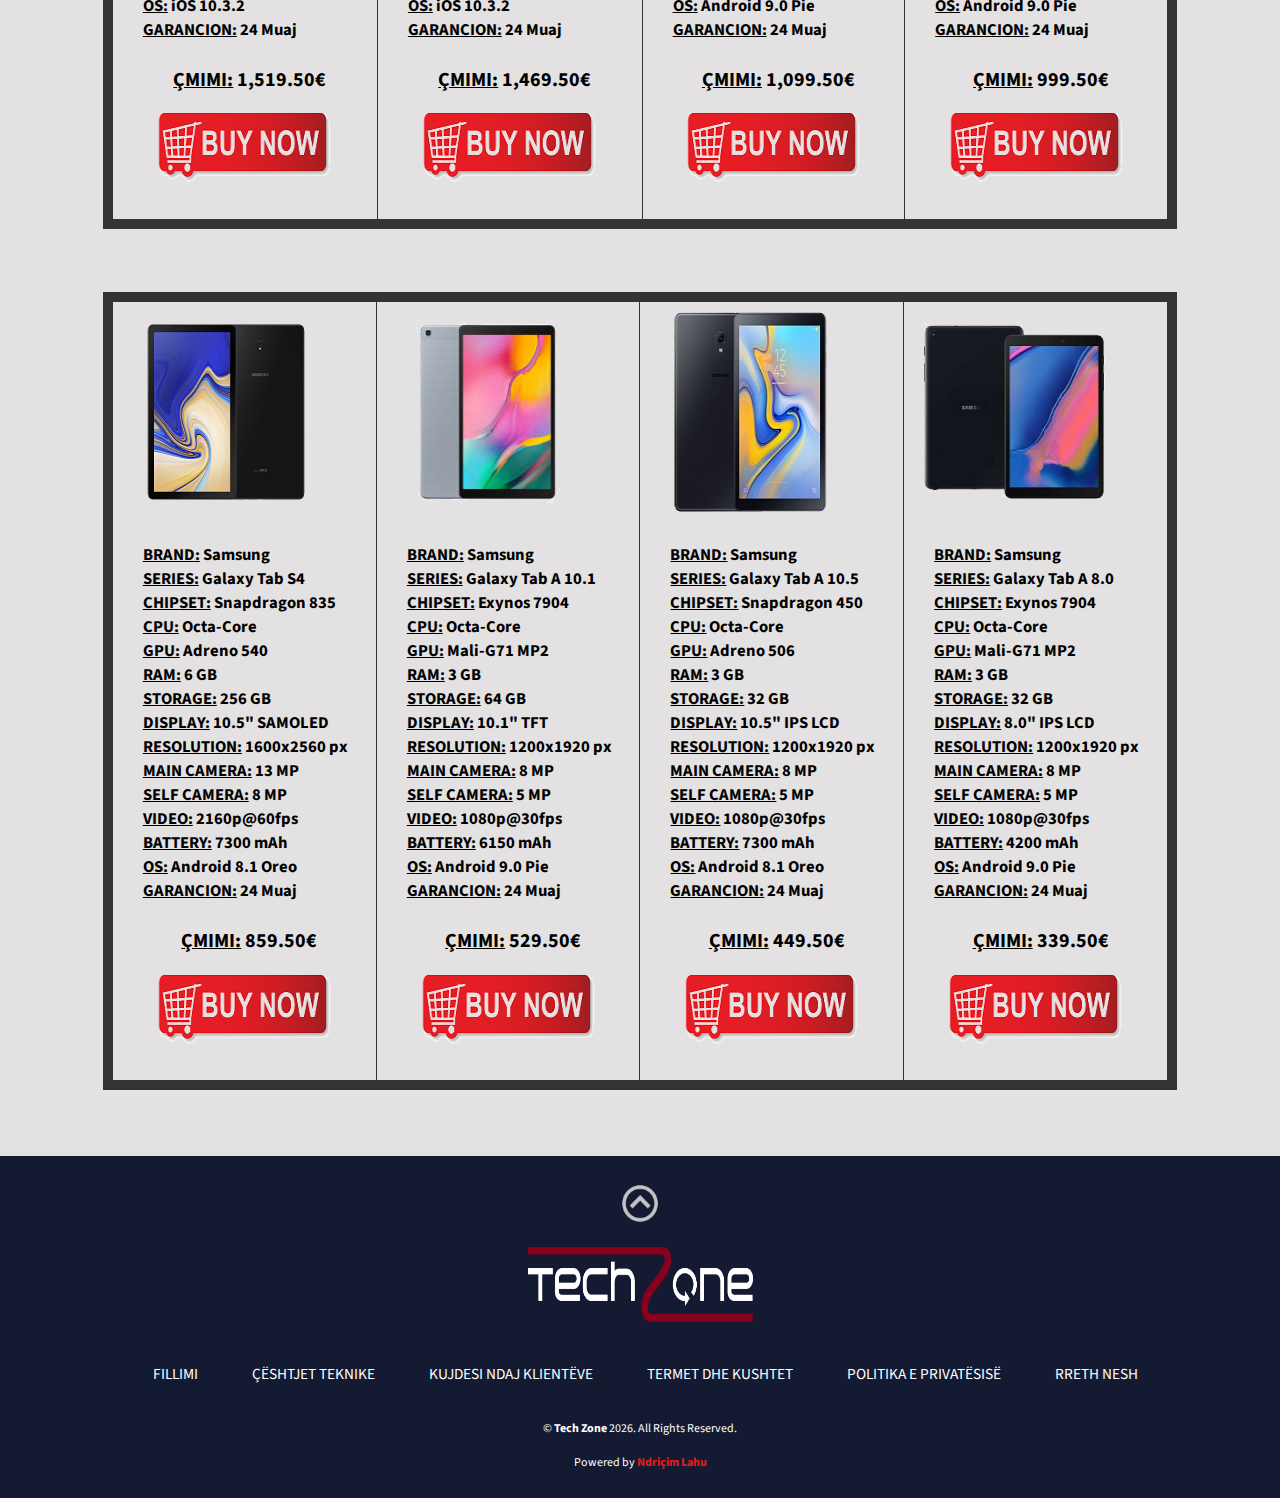
<file: tablet.html>
<!DOCTYPE html>
<html lang="sq">
	<head>
		<meta charset="UTF-8">
  	<meta name="viewport" content="width=device-width, initial-scale=1.0">
  	<meta http-equiv="X-UA-Compatible" content="ie=edge">

		<!-- Primary Meta Tags -->
		<title>Tech Zone | Tableta</title>
		<meta name="title" content="Tech Zone - Tableta të ndryshëm">
		<meta name="description" content="Tech Zone është një platform
		ku e cila ofron paisje teknologjike të ndryshme, siç
		janë kompjutera, laptopa, telefona, tableta dhe
		shumë aksesorë për kategori të ndryshme.">

		<!-- Open Graph / Facebook -->
		<meta property="og:type" content="website">
		<meta property="og:url" content="https://ndriqimlahu.github.io/tech-zone/tablet.html">
		<meta property="og:title" content="Tech Zone - Tableta të ndryshëm">
		<meta property="og:description" content="Tech Zone është një platform
		ku e cila ofron paisje teknologjike të ndryshme, siç
		janë kompjutera, laptopa, telefona, tableta dhe
		shumë aksesorë për kategori të ndryshme.">
		<meta property="og:image" content="">

		<!-- Twitter -->
		<meta property="twitter:card" content="summary_large_image">
		<meta property="twitter:url" content="https://ndriqimlahu.github.io/tech-zone/tablet.html">
		<meta property="twitter:title" content="Tech Zone - Tableta të ndryshëm">
		<meta property="twitter:description" content="Tech Zone është një platform
		ku e cila ofron paisje teknologjike të ndryshme, siç
		janë kompjutera, laptopa, telefona, tableta dhe
		shumë aksesorë për kategori të ndryshme.">
		<meta property="twitter:image" content="">

		<!-- Favicons -->
    <link href="./favicon/android-chrome-192x192.png" rel="android-chrome-icon" />
    <link href="./favicon/android-chrome-512x512.png" rel="android-chrome-icon" />
    <link href="./favicon/apple-touch-icon.png" rel="apple-touch-icon" />
    <link href="./favicon/favicon-16x16.png" rel="icon" />
    <link href="./favicon/favicon-32x32.png" rel="icon" />
    <link href="./favicon/favicon.ico" rel="icon" />
		
		<!-- Custom CSS -->
		<link rel="stylesheet" href="./styles/tablet.css">

		<!-- Font Pack -->
		<link href="https://fonts.googleapis.com/css?family=Source+Sans+Pro&display=swap" rel="stylesheet">
	</head>
	<body>
	<header>
			<a name="kreu"></a>
			<a href="#kreu"></a>
			<div class="headeri">
					<img src="./images/tech-zone-logo.png" width="65" height="65" />
					<a href="./index.html">FILLIMI</a>
					<a href="./computer.html">KOMPJUTERA</a>
					<a href="./laptop.html">LAPTOPA</a>
					<a href="./mobile.html">TELEFONA</a>
					<a href="./tablet.html">TABLETA</a>
					<a href="./accessories.html">AKSESORË</a>
					<a href="./index.html#rrethnesh">RRETH NESH</a>
					<input type="text" name="search" placeholder="Kërko...">
			</div>
	</header>
			<div class="permbajtja">
			<h1><big>Tableta</big></h1>
			<table border="10" cellspacing="15" cellpadding="10">
				<tr>
					<td>
						<img src="./images/tablet1.jpg"/>
						<br>
						<br><b><u>BRAND:</u> Apple</b>
						<br><b><u>SERIES:</u> iPad Pro 12.9 (2018)</b>
						<br><b><u>CHIPSET:</u> Apple A12X Bionic</b>
						<br><b><u>CPU:</u> Octa-Core </b>
						<br><b><u>GPU:</u> Apple GPU</b>
						<br><b><u>RAM:</u> 6 GB</b>
						<br><b><u>STORAGE:</u> 1 TB</b>
						<br><b><u>DISPLAY:</u> 12.9" IPS LCD</b>
						<br><b><u>RESOLUTION:</u> 2048x2732 px</b>
						<br><b><u>MAIN CAMERA:</u> 12 MP</b>
						<br><b><u>SELF CAMERA:</u> 7 MP</b>
						<br><b><u>VIDEO:</u> 2160p@60fps</b>
						<br><b><u>BATTERY:</u> 9720 mAh</b>
						<br><b><u>OS:</u> iOS 12</b>
						<br><b><u>GARANCION:</u> 24 Muaj</b>
						<br>
						<br><center><big><strong><u>ÇMIMI:</u> 1,969.50€</strong></big></center>
						<p align="center"><a href="./buynow.html"><img src="./images/buy-now.jpg" /></a></p>
					</td>
					<td>
						<img src="./images/tablet2.jpg"/>
						<br>
						<br><b><u>BRAND:</u> Apple</b>
						<br><b><u>SERIES:</u> iPad Pro 11 (2018)</b>
						<br><b><u>CHIPSET:</u> Apple A12X Bionic</b>
						<br><b><u>CPU:</u> Octa-Core</b>
						<br><b><u>GPU:</u> Apple GPU</b>
						<br><b><u>RAM:</u> 6 GB</b>
						<br><b><u>STORAGE:</u> 1 TB</b>
						<br><b><u>DISPLAY:</u> 11.0" IPS LCD</b>
						<br><b><u>RESOLUTION:</u> 1668x2388 px</b>
						<br><b><u>MAIN CAMERA:</u> 12 MP</b>
						<br><b><u>SELF CAMERA:</u> 7 MP</b>
						<br><b><u>VIDEO:</u> 2160p@60fps</b>
						<br><b><u>BATTERY:</u> 7812 mAh</b>
						<br><b><u>OS:</u> iOS 12</b>
						<br><b><u>GARANCION:</u> 24 Muaj</b>
						<br>
						<br><center><big><strong><u>ÇMIMI:</u> 1,781.50€</strong></big></center>
						<p align="center"><a href="./buynow.html"><img src="./images/buy-now.jpg" /></a></p>
					</td>
					<td>
						<img src="./images/tablet3.jpg"/>
						<br>
						<br><b><u>BRAND:</u> Apple</b>
						<br><b><u>SERIES:</u> iPad Pro 12.9 (2018)</b>
						<br><b><u>CHIPSET:</u> Apple A12X Bionic</b>
						<br><b><u>CPU:</u> Octa-Core </b>
						<br><b><u>GPU:</u> Apple GPU</b>
						<br><b><u>RAM:</u> 4 GB</b>
						<br><b><u>STORAGE:</u> 512 GB</b>
						<br><b><u>DISPLAY:</u> 12.9" IPS LCD</b>
						<br><b><u>RESOLUTION:</u> 2048x2732 px</b>
						<br><b><u>MAIN CAMERA:</u> 12 MP</b>
						<br><b><u>SELF CAMERA:</u> 7 MP</b>
						<br><b><u>VIDEO:</u> 2160p@60fps</b>
						<br><b><u>BATTERY:</u> 9720 mAh</b>
						<br><b><u>OS:</u> iOS 12</b>
						<br><b><u>GARANCION:</u> 24 Muaj</b>
						<br>
						<br><center><big><strong><u>ÇMIMI:</u> 1,729.50€</strong></big></center>
						<p align="center"><a href="./buynow.html"><img src="./images/buy-now.jpg" /></a></p>
					</td>
					<td>
						<img src="./images/tablet4.jpg"/>
						<br>
						<br><b><u>BRAND:</u> Apple</b>
						<br><b><u>SERIES:</u> iPad Pro 11 (2018)</b>
						<br><b><u>CHIPSET:</u> Apple A12X Bionic</b>
						<br><b><u>CPU:</u> Octa-Core</b>
						<br><b><u>GPU:</u> Apple GPU</b>
						<br><b><u>RAM:</u> 4 GB</b>
						<br><b><u>STORAGE:</u> 512 GB</b>
						<br><b><u>DISPLAY:</u> 11.0" IPS LCD</b>
						<br><b><u>RESOLUTION:</u> 1668x2388 px</b>
						<br><b><u>MAIN CAMERA:</u> 12 MP</b>
						<br><b><u>SELF CAMERA:</u> 7 MP</b>
						<br><b><u>VIDEO:</u> 2160p@60fps</b>
						<br><b><u>BATTERY:</u> 7812 mAh</b>
						<br><b><u>OS:</u> iOS 12</b>
						<br><b><u>GARANCION:</u> 24 Muaj</b>
						<br>
						<br><center><big><strong><u>ÇMIMI:</u> 1,649.50€</strong></big></center>
						<p align="center"><a href="./buynow.html"><img src="./images/buy-now.jpg" /></a></p>
					</td>
				</tr>
			</table>
			<br>
			<br>
			<br>
			<table border="10" cellspacing="15" cellpadding="10">
				<tr>
					<td>
						<img src="./images/tablet5.jpg"/>
						<br>
						<br><b><u>BRAND:</u> Apple</b>
						<br><b><u>SERIES:</u> iPad Pro 12.9 (2017)</b>
						<br><b><u>CHIPSET:</u> Apple A10X Fusion</b>
						<br><b><u>CPU:</u> Hexa-Core</b>
						<br><b><u>GPU:</u> Apple GPU</b>
						<br><b><u>RAM:</u> 4 GB</b>
						<br><b><u>STORAGE:</u> 256 GB</b>
						<br><b><u>DISPLAY:</u> 12.9" IPS LCD</b>
						<br><b><u>RESOLUTION:</u> 2732x2048 px</b>
						<br><b><u>MAIN CAMERA:</u> 12 MP</b>
						<br><b><u>SELF CAMERA:</u> 7 MP</b>
						<br><b><u>VIDEO:</u> 2160p@60fps</b>
						<br><b><u>BATTERY:</u> 10891 mAh</b>
						<br><b><u>OS:</u> iOS 10.3.2</b>
						<br><b><u>GARANCION:</u> 24 Muaj</b>
						<br>
						<br><center><big><strong><u>ÇMIMI:</u> 1,519.50€</strong></big></center>
						<p align="center"><a href="./buynow.html"><img src="./images/buy-now.jpg" /></a></p>
					</td>
					<td>
						<img src="./images/tablet6.jpg"/>
						<br>
						<br><b><u>BRAND:</u> Apple</b>
						<br><b><u>SERIES:</u> iPad Pro 10.5 (2017)</b>
						<br><b><u>CHIPSET:</u> Apple A10X Fusion</b>
						<br><b><u>CPU:</u> Hexa-Core</b>
						<br><b><u>GPU:</u> Apple GPU</b>
						<br><b><u>RAM:</u> 4 GB</b>
						<br><b><u>STORAGE:</u> 256 GB</b>
						<br><b><u>DISPLAY:</u> 10.5" IPS LCD</b>
						<br><b><u>RESOLUTION:</u> 1668x2224 px</b>
						<br><b><u>MAIN CAMERA:</u> 12 MP</b>
						<br><b><u>SELF CAMERA:</u> 7 MP</b>
						<br><b><u>VIDEO:</u> 2160p@60fps</b>
						<br><b><u>BATTERY:</u> 8134 mAh</b>
						<br><b><u>OS:</u> iOS 10.3.2</b>
						<br><b><u>GARANCION:</u> 24 Muaj</b>
						<br>
						<br><center><big><strong><u>ÇMIMI:</u> 1,469.50€</strong></big></center>
						<p align="center"><a href="./buynow.html"><img src="./images/buy-now.jpg" /></a></p>
					</td>
					<td>
						<img src="./images/tablet7.jpg"/>
						<br>
						<br><b><u>BRAND:</u> Samsung</b>
						<br><b><u>SERIES:</u> Galaxy Tab S6</b>
						<br><b><u>CHIPSET:</u> Snapdragon 855</b>
						<br><b><u>CPU:</u> Octa-Core</b>
						<br><b><u>GPU:</u> Adreno 640</b>
						<br><b><u>RAM:</u> 8 GB</b>
						<br><b><u>STORAGE:</u> 256 GB</b>
						<br><b><u>DISPLAY:</u> 10.5" SAMOLED</b>
						<br><b><u>RESOLUTION:</u> 1600x2560 px</b>
						<br><b><u>MAIN CAMERA:</u> 13-5 MP</b>
						<br><b><u>SELF CAMERA:</u> 8 MP</b>
						<br><b><u>VIDEO:</u> 2160p@60fps</b>
						<br><b><u>BATTERY:</u> 7040 mAh</b>
						<br><b><u>OS:</u> Android 9.0 Pie</b>
						<br><b><u>GARANCION:</u> 24 Muaj</b>
						<br>
						<br><center><big><strong><u>ÇMIMI:</u> 1,099.50€</strong></big></center>
						<p align="center"><a href="./buynow.html"><img src="./images/buy-now.jpg" /></a></p>
					</td>
					<td>
						<img src="./images/tablet8.jpg"/>
						<br>
						<br><b><u>BRAND:</u> Samsung</b>
						<br><b><u>SERIES:</u> Galaxy Tab S5e</b>
						<br><b><u>CHIPSET:</u> Snapdragon 670</b>
						<br><b><u>CPU:</u> Octa-Core</b>
						<br><b><u>GPU:</u> Adreno 615</b>
						<br><b><u>RAM:</u> 6 GB</b>
						<br><b><u>STORAGE:</u> 128 GB</b>
						<br><b><u>DISPLAY:</u> 10.5" SAMOLED</b>
						<br><b><u>RESOLUTION:</u> 1600x2560 px</b>
						<br><b><u>MAIN CAMERA:</u> 13 MP</b>
						<br><b><u>SELF CAMERA:</u> 8 MP</b>
						<br><b><u>VIDEO:</u> 2160p@60fps</b>
						<br><b><u>BATTERY:</u> 7040 mAh</b>
						<br><b><u>OS:</u> Android 9.0 Pie</b>
						<br><b><u>GARANCION:</u> 24 Muaj</b>
						<br>
						<br><center><big><strong><u>ÇMIMI:</u> 999.50€</strong></big></center>
						<p align="center"><a href="./buynow.html"><img src="./images/buy-now.jpg" /></a></p>
					</td>
				</tr>
			</table>
			<br>
			<br>
			<br>
			<table border="10" cellspacing="15" cellpadding="10">
				<tr>
					<td>
						<img src="./images/tablet9.jpg"/>
						<br>
						<br><b><u>BRAND:</u> Samsung</b>
						<br><b><u>SERIES:</u> Galaxy Tab S4</b>
						<br><b><u>CHIPSET:</u> Snapdragon 835</b>
						<br><b><u>CPU:</u> Octa-Core</b>
						<br><b><u>GPU:</u> Adreno 540</b>
						<br><b><u>RAM:</u> 6 GB</b>
						<br><b><u>STORAGE:</u> 256 GB</b>
						<br><b><u>DISPLAY:</u> 10.5" SAMOLED</b>
						<br><b><u>RESOLUTION:</u> 1600x2560 px</b>
						<br><b><u>MAIN CAMERA:</u> 13 MP</b>
						<br><b><u>SELF CAMERA:</u> 8 MP</b>
						<br><b><u>VIDEO:</u> 2160p@60fps</b>
						<br><b><u>BATTERY:</u> 7300 mAh</b>
						<br><b><u>OS:</u> Android 8.1 Oreo</b>
						<br><b><u>GARANCION:</u> 24 Muaj</b>
						<br>
						<br><center><big><strong><u>ÇMIMI:</u> 859.50€</strong></big></center>
						<p align="center"><a href="./buynow.html"><img src="./images/buy-now.jpg" /></a></p>
					</td>
					<td>
						<img src="./images/tablet10.jpg"/>
						<br>
						<br><b><u>BRAND:</u> Samsung</b>
						<br><b><u>SERIES:</u> Galaxy Tab A 10.1</b>
						<br><b><u>CHIPSET:</u> Exynos 7904</b>
						<br><b><u>CPU:</u> Octa-Core</b>
						<br><b><u>GPU:</u> Mali-G71 MP2</b>
						<br><b><u>RAM:</u> 3 GB</b>
						<br><b><u>STORAGE:</u> 64 GB</b>
						<br><b><u>DISPLAY:</u> 10.1" TFT</b>
						<br><b><u>RESOLUTION:</u> 1200x1920 px</b>
						<br><b><u>MAIN CAMERA:</u> 8 MP</b>
						<br><b><u>SELF CAMERA:</u> 5 MP</b>
						<br><b><u>VIDEO:</u> 1080p@30fps</b>
						<br><b><u>BATTERY:</u> 6150 mAh</b>
						<br><b><u>OS:</u> Android 9.0 Pie</b>
						<br><b><u>GARANCION:</u> 24 Muaj</b>
						<br>
						<br><center><big><strong><u>ÇMIMI:</u> 529.50€</strong></big></center>
						<p align="center"><a href="./buynow.html"><img src="./images/buy-now.jpg" /></a></p>
					</td>
					<td>
						<img src="./images/tablet11.jpg"/>
						<br>
						<br><b><u>BRAND:</u> Samsung</b>
						<br><b><u>SERIES:</u> Galaxy Tab A 10.5</b>
						<br><b><u>CHIPSET:</u> Snapdragon 450</b>
						<br><b><u>CPU:</u> Octa-Core</b>
						<br><b><u>GPU:</u> Adreno 506</b>
						<br><b><u>RAM:</u> 3 GB</b>
						<br><b><u>STORAGE:</u> 32 GB</b>
						<br><b><u>DISPLAY:</u> 10.5" IPS LCD</b>
						<br><b><u>RESOLUTION:</u> 1200x1920 px</b>
						<br><b><u>MAIN CAMERA:</u> 8 MP</b>
						<br><b><u>SELF CAMERA:</u> 5 MP</b>
						<br><b><u>VIDEO:</u> 1080p@30fps</b>
						<br><b><u>BATTERY:</u> 7300 mAh</b>
						<br><b><u>OS:</u> Android 8.1 Oreo</b>
						<br><b><u>GARANCION:</u> 24 Muaj</b>
						<br>
						<br><center><big><strong><u>ÇMIMI:</u> 449.50€</strong></big></center>
						<p align="center"><a href="./buynow.html"><img src="./images/buy-now.jpg" /></a></p>
					</td>
					<td>
						<img src="./images/tablet12.jpg"/>
						<br>
						<br><b><u>BRAND:</u> Samsung</b>
						<br><b><u>SERIES:</u> Galaxy Tab A 8.0</b>
						<br><b><u>CHIPSET:</u> Exynos 7904</b>
						<br><b><u>CPU:</u> Octa-Core</b>
						<br><b><u>GPU:</u> Mali-G71 MP2</b>
						<br><b><u>RAM:</u> 3 GB</b>
						<br><b><u>STORAGE:</u> 32 GB</b>
						<br><b><u>DISPLAY:</u> 8.0" IPS LCD</b>
						<br><b><u>RESOLUTION:</u> 1200x1920 px</b>
						<br><b><u>MAIN CAMERA:</u> 8 MP</b>
						<br><b><u>SELF CAMERA:</u> 5 MP</b>
						<br><b><u>VIDEO:</u> 1080p@30fps</b>
						<br><b><u>BATTERY:</u> 4200 mAh</b>
						<br><b><u>OS:</u> Android 9.0 Pie</b>
						<br><b><u>GARANCION:</u> 24 Muaj</b>
						<br>
						<br><center><big><strong><u>ÇMIMI:</u> 339.50€</strong></big></center>
						<p align="center"><a href="./buynow.html"><img src="./images/buy-now.jpg" /></a></p>
					</td>
				</tr>
			</table>
			</div>
			<br>
			<br>
			<br>
			<button class="hape-button" onclick="hapeMesazhin()">Feedback</button>
			<div class="popupmesazh" id="myMesazh">
  				<form method="post" action="" class="mesazh-permbajtja">
					<h1>Feedback:</h1>
    				<h4>Faleminderit që na keni vizituar, nëse keni kohë ju lutem na jepni një koment rreth paisjeve tona teknologjike.</h4>
    				<textarea placeholder="Shtypni mesazhin..." name="msg" required></textarea>
    				<button type="submit" class="btn dergo">Dërgo</button>
    				<button type="button" class="btn anulo" onclick="mbylleMesazhin()">Anulo</button>
  				</form>
			</div>
	<footer>
			<div id="scroll-up">
			<a href="./tablet.html#kreu"><img src="./images/scroll-up.png" alt="scroll" title="Lëvizë lartë" height="50" width="50" /></a>
			</div>
			<div id="logo2">
			<img src="./images/tech-zone-cover.png" width="250" height="100" />
			</div>
			<ul id="teksti">
				<li><a href="./index.html">FILLIMI</a></li>
				<li><a href="#ÇështjetTeknike">ÇËSHTJET TEKNIKE</a></li>
				<li><a href="#KujdesiNdajKlientëve">KUJDESI NDAJ KLIENTËVE</a></li>
				<li><a href="#TermetdheKushtet">TERMET DHE KUSHTET</a></li>
				<li><a href="#PolitikaePrivatësisë">POLITIKA E PRIVATËSISË</a></li>
				<li><a href="index.html#rrethnesh">RRETH NESH</a></li>
			</ul>
			<p>&copy; <strong>Tech Zone</strong>
				<span id="copyright-year" onload="copyrightYear()"></span>. All Rights Reserved.<br>
				<br>Powered by <a href="https://ndriqimlahu.github.io" style="color:#e41c1c;text-decoration:none;"><strong>Ndriçim Lahu</strong></a>
			</p>
	</footer>
	
	<!-- Custom JS -->
	<script type="text/javascript" src="./scripts/tablet.js"></script>

	</body>
</html>
</file>
<file: styles/index.css>
html {
	scroll-behavior: smooth;
}

/* ==================== DESKTOP ==================== */
/* ____________________ HEADER ___________________ */
.headeri {
	background-color: #292e44;
	position: absolute;
	top: 0;
	left: 0;
	right: 0;
	width: 100%;
	text-align: center;
}

.headeri a {
	color: white;
	display: inline-block;
	margin-top: 2px;
	margin-bottom: 2px;
	padding: 25px 20px;
	font-size: 16px;
	text-decoration: none;
}

.headeri a:hover {
	color: black;
	background-color: #d1d1d1;
}

.headeri img {
	float: left;
	margin-top: 2px;
	margin-left: 75px;
    margin-right: auto;
}

.headeri input[type=text] {
	float: right;
	padding: 5px;
	border: 2.5px solid silver;
	border-radius: 10px;
	margin-top: 20px;
	margin-bottom: 15px;
	margin-left: auto;
	margin-right: 75px;
	font-size: 15px;
	outline: none;
}

.headeri input[type=text]:focus {
	background-color: #efefef;
}

/* ____________________ BODY ___________________ */
body {
	background-color: #e3e1e1;
    text-align: center;
	font-family: 'Source Sans Pro', sans-serif;
}

.permbajtja {
	margin-top: 100px;
	font-size: 15px;
}

.slideshow-permbajtja {
	max-width: 800px;
	position: relative;
	margin: auto;
}
  
.fade {
	animation-name: fade;
	animation-duration: 1.5s;
}
  
@keyframes fade {
	from {opacity: .4} 
	to {opacity: 1}
}

.info {
	border: 3px #0ba4e0;
	border-style: ridge;
	margin-top: auto;
	margin-bottom: 25px;
	margin-left: 350px;
	margin-right: 350px;
	padding-top: 10px;
	padding-bottom: 50px;
	padding-left: 30px;
	padding-right: 30px;
	font-size: 20.5px;
	text-align: center;
}

.produktet {
	border: 3px #de72f5;
	border-style: ridge;
	margin-top: auto;
	margin-bottom: 25px;
	margin-left: 350px;
	margin-right: 350px;
	padding-top: 10px;
	padding-bottom: 50px;
	padding-left: 30px;
	padding-right: 30px;
	font-size: 20.5px;
	text-align: center;
}

.çmimet {
	border: 3px #efc84a;
	border-style: ridge;
	margin-top: auto;
	margin-bottom: 25px;
	margin-left: 350px;
	margin-right: 350px;
	padding-top: 10px;
	padding-bottom: 50px;
	padding-left: 30px;
	padding-right: 30px;
	font-size: 20.5px;
	text-align: center;
}

.blerja {
	border: 3px #36505f;
	border-style: ridge;
	margin-top: auto;
	margin-bottom: 25px;
	margin-left: 350px;
	margin-right: 350px;
	padding-top: 10px;
	padding-bottom: 50px;
	padding-left: 30px;
	padding-right: 30px;
	font-size: 20.5px;
	text-align: center;
}

.pagesa {
	border: 3px #db2b42;
	border-style: ridge;
	margin-top: auto;
	margin-bottom: 25px;
	margin-left: 350px;
	margin-right: 350px;
	padding-top: 10px;
	padding-bottom: 50px;
	padding-left: 30px;
	padding-right: 30px;
	font-size: 20.5px;
	text-align: center;
}

.garancioni {
	border: 3px #89c0c7;
	border-style: ridge;
	margin-top: auto;
	margin-bottom: 25px;
	margin-left: 350px;
	margin-right: 350px;
	padding-top: 10px;
	padding-bottom: 50px;
	padding-left: 30px;
	padding-right: 30px;
	font-size: 20.5px;
	text-align: center;
}

.transporti {
	border: 3px #c1dae3;
	border-style: ridge;
	margin-top: auto;
	margin-bottom: 25px;
	margin-left: 350px;
	margin-right: 350px;
	padding-top: 10px;
	padding-bottom: 50px;
	padding-left: 30px;
	padding-right: 30px;
	font-size: 20.5px;
	text-align: center;
}

.kontakti {
	border: 3px #58caef;
	border-style: ridge;
	margin-top: auto;
	margin-bottom: 25px;
	margin-left: 350px;
	margin-right: 350px;
	padding-top: 10px;
	padding-bottom: 50px;
	padding-left: 30px;
	padding-right: 30px;
	font-size: 20.5px;
	text-align: center;
}

/* ____________________ FOOTER ___________________ */
footer {
	background-color: #141a32;
	padding-top: 15px;
	position: absolute;
	bottom: 100;
	left: 0;
	right: 0;
	width: 100%;
}

footer p {
	color: white;
	padding-bottom: 15px;
	font-size: 12.5px;
	text-align: center;
}

#logo2 {
	margin-top: 15px;
	margin-bottom: 15px;
	text-align: center;
}

#teksti {
	color: white;
	margin-top: 50px;
	margin-bottom: 50px;
	text-align: center;
	list-style-type: none;
}

#teksti li {
	display: inline;
	padding: 7.5px;
	font-size: 15px;
}

#teksti a {
	color: white;
	padding: 5px 25px;
	text-decoration: none;
}

#teksti a:hover {
	color: black;
	background-color: #d1d1d1;
}

#scroll-up {
	margin-top: 15px;
	margin-bottom: 15px;
	text-align: center;
}


/* -------------------------------------------------------------------------------------------------------------------------------------------------------- */


/* ==================== LAPTOP+ ==================== */
@media screen and (min-width: 1217px) and (max-width: 1425px) {
/* _______________ HEADER-RESPONSIVE _______________ */
	.headeri a {
		padding: 25px 15px;
		font-size: 1.2vw;
	}

	.headeri img {
		float: left;
		margin-top: 5px;
		margin-left: 55px;
		width: 60px;
		height: 60px;
	}

	.headeri input[type=text] {
		float: right;
		margin-top: 20px;
		margin-bottom: 15px;
		margin-right: 55px;
		font-size: 1.2vw;
	}
/* _______________ BODY-RESPONSIVE _______________ */
	.permbajtja {
		margin-top: 100px;
		font-size: 14px;
	}

	.slideshow-permbajtja {
		max-width: 750px;
	}

	.paisjet img {
		width: 160px;
		height: 160px;
	}

	.info {
		margin-top: auto;
		margin-bottom: 25px;
		margin-left: 275px;
		margin-right: 275px;
		padding-top: 10px;
		padding-bottom: 72px;
		padding-left: 30px;
		padding-right: 30px;
		font-size: 16.5px;
	}

	.info img {
		width: 235px;
		height: 235px;
	}

	.produktet {
		margin-top: auto;
		margin-bottom: 25px;
		margin-left: 275px;
		margin-right: 275px;
		padding-top: 10px;
		padding-bottom: 87px;
		padding-left: 30px;
		padding-right: 30px;
		font-size: 16.5px;
	}
	
	.produktet img {
		width: 235px;
		height: 235px;
	}

	.çmimet {
		margin-top: auto;
		margin-bottom: 25px;
		margin-left: 275px;
		margin-right: 275px;
		padding-top: 10px;
		padding-bottom: 115px;
		padding-left: 30px;
		padding-right: 30px;
		font-size: 16.5px;
	}
	
	.çmimet img {
		width: 235px;
		height: 235px;
	}
	
	.blerja {
		margin-top: auto;
		margin-bottom: 25px;
		margin-left: 275px;
		margin-right: 275px;
		padding-top: 10px;
		padding-bottom: 87px;
		padding-left: 30px;
		padding-right: 30px;
		font-size: 15.5px;
	}
	
	.blerja img {
		width: 235px;
		height: 235px;
	}
	
	.pagesa {
		margin-top: auto;
		margin-bottom: 25px;
		margin-left: 275px;
		margin-right: 275px;
		padding-top: 10px;
		padding-bottom: 110px;
		padding-left: 30px;
		padding-right: 30px;
		font-size: 16.5px;
	}
	
	.pagesa img {
		width: 235px;
		height: 235px;
	}
	
	.garancioni {
		margin-top: auto;
		margin-bottom: 25px;
		margin-left: 275px;
		margin-right: 275px;
		padding-top: 10px;
		padding-bottom: 135px;
		padding-left: 30px;
		padding-right: 30px;
		font-size: 16.5px;
	}
	
	.garancioni img {
		width: 235px;
		height: 235px;
	}
	
	.transporti {
		margin-top: auto;
		margin-bottom: 25px;
		margin-left: 275px;
		margin-right: 275px;
		padding-top: 10px;
		padding-bottom: 90px;
		padding-left: 30px;
		padding-right: 30px;
		font-size: 15.5px;
	}
	
	.transporti img {
		width: 235px;
		height: 235px;
	}
	
	.kontakti {
		margin-top: auto;
		margin-bottom: 25px;
		margin-left: 275px;
		margin-right: 275px;
		padding-top: 10px;
		padding-bottom: 92px;
		padding-left: 30px;
		padding-right: 30px;
		font-size: 16.5px;
	}
	
	.kontakti img {
		width: 235px;
		height: 235px;
	}
/* _______________ FOOTER-RESPONSIVE _______________ */
	footer p {
		font-size: 12px;
	}

	#logo2 {
		margin-top: 15px;
		margin-bottom: 15px;
	}

	#logo2 img {
		width: 225px;
		height: 75px;
	}

	#teksti {
		margin-top: 35px;
		margin-bottom: 35px;
		margin-right: 30px;
	}

	#teksti li {
		padding: 5.5px;
		font-size: 1.2vw;
	}

	#teksti a {
		padding: 5px 20px;
	}

	#scroll-up {
		margin-top: 10px;
		margin-bottom: 10px;
	}

	#scroll-up img {
		width: 3.5vw;
		height: 3.5vw;
	}
}


/* ==================== LAPTOP ==================== */
@media screen and (min-width: 1024px) and (max-width: 1216px) {
/* _______________ HEADER-RESPONSIVE _______________ */
	.headeri a {
		padding: 25px 15px;
		font-size: 1.2vw;
	}
	
	.headeri img {
		float: left;
		margin-top: 10px;
		margin-left: 65px;
		width: 50px;
		height: 50px;
	}
	
	.headeri input[type=text] {
		float: right;
		margin-top: 20px;
		margin-bottom: 15px;
		margin-right: 65px;
		font-size: 1.2vw;
	}
/* _______________ BODY-RESPONSIVE _______________ */
	.permbajtja {
		margin-top: 90px;
		font-size: 13px;
	}

	.slideshow-permbajtja {
		max-width: 700px;
	}

	.paisjet img {
		width: 145px;
		height: 145px;
	}

	.info {
		margin-top: auto;
		margin-bottom: 25px;
		margin-left: 200px;
		margin-right: 200px;
		padding-top: 10px;
		padding-bottom: 65px;
		padding-left: 30px;
		padding-right: 30px;
		font-size: 15.5px;
	}
	
	.info img {
		width: 215px;
		height: 215px;
	}

	.produktet {
		margin-top: auto;
		margin-bottom: 25px;
		margin-left: 200px;
		margin-right: 200px;
		padding-top: 10px;
		padding-bottom: 80px;
		padding-left: 30px;
		padding-right: 30px;
		font-size: 15.5px;
	}
	
	.produktet img {
		width: 215px;
		height: 215px;
	}

	.çmimet {
		margin-top: auto;
		margin-bottom: 25px;
		margin-left: 200px;
		margin-right: 200px;
		padding-top: 10px;
		padding-bottom: 105px;
		padding-left: 30px;
		padding-right: 30px;
		font-size: 15.5px;
	}
	
	.çmimet img {
		width: 215px;
		height: 215px;
	}
	
	.blerja {
		margin-top: auto;
		margin-bottom: 25px;
		margin-left: 200px;
		margin-right: 200px;
		padding-top: 10px;
		padding-bottom: 75px;
		padding-left: 30px;
		padding-right: 30px;
		font-size: 14.5px;
	}
	
	.blerja img {
		width: 215px;
		height: 215px;
	}
	
	.pagesa {
		margin-top: auto;
		margin-bottom: 25px;
		margin-left: 200px;
		margin-right: 200px;
		padding-top: 10px;
		padding-bottom: 105px;
		padding-left: 30px;
		padding-right: 30px;
		font-size: 15.5px;
	}
	
	.pagesa img {
		width: 215px;
		height: 215px;
	}
	
	.garancioni {
		margin-top: auto;
		margin-bottom: 25px;
		margin-left: 200px;
		margin-right: 200px;
		padding-top: 10px;
		padding-bottom: 125px;
		padding-left: 30px;
		padding-right: 30px;
		font-size: 15.5px;
	}
	
	.garancioni img {
		width: 215px;
		height: 215px;
	}
	
	.transporti {
		margin-top: auto;
		margin-bottom: 25px;
		margin-left: 200px;
		margin-right: 200px;
		padding-top: 10px;
		padding-bottom: 75px;
		padding-left: 30px;
		padding-right: 30px;
		font-size: 14.5px;
	}
	
	.transporti img {
		width: 215px;
		height: 215px;
	}
	
	.kontakti {
		margin-top: auto;
		margin-bottom: 25px;
		margin-left: 200px;
		margin-right: 200px;
		padding-top: 10px;
		padding-bottom: 85px;
		padding-left: 30px;
		padding-right: 30px;
		font-size: 15.5px;
	}
	
	.kontakti img {
		width: 215px;
		height: 215px;
	}
/* _______________ FOOTER-RESPONSIVE _______________ */
	footer p {
		font-size: 11.5px;
	}

	#logo2 {
		margin-top: 15px;
		margin-bottom: 15px;
	}

	#logo2 img {
		width: 195px;
		height: 95px;
	}

	#teksti {
		margin-top: 25px;
		margin-bottom: 25px;
		margin-right: 30px;
	}

	#teksti li {
		font-size: 1.5vw;
	}

	#teksti a {
		padding: 4.5px 8.5px;
	}

	#scroll-up {
		margin-top: 10px;
		margin-bottom: 10px;
	}

	#scroll-up img {
		width: 4.5vw;
		height: 4.5vw;
	}
}


/* ==================== TABLET+ ==================== */
@media screen and (min-width: 815px) and (max-width: 1023px) {
/* _______________ HEADER-RESPONSIVE _______________ */
	.headeri {
		padding-left: 15px;
		padding-right: 35px;
	}

	.headeri a {
		padding: 20px 10px;
		font-size: 1.2vw;
	}
	
	.headeri img {
		float: left;
		margin-top: 7.5px;
		margin-left: 55px;
		width: 40px;
		height: 40px;
	}
	
	.headeri input[type=text] {
		float: right;
		margin-top: 15px;
		margin-bottom: 10px;
		margin-right: 55px;
		font-size: 1.2vw;
	}
/* _______________ BODY-RESPONSIVE _______________ */
	.permbajtja {
		margin-top: 75px;
		font-size: 12px;
	}

	.slideshow-permbajtja {
		max-width: 600px;
	}

	.paisjet img {
		width: 130px;
		height: 130px;
	}

	.info {
		margin-top: auto;
		margin-bottom: 25px;
		margin-left: 150px;
		margin-right: 150px;
		padding-top: 10px;
		padding-bottom: 10px;
		padding-left: 15px;
		padding-right: 15px;
		font-size: 14.5px;
	}
	
	.info img {
		width: 195px;
		height: 195px;
	}
	
	.produktet {
		margin-top: auto;
		margin-bottom: 25px;
		margin-left: 150px;
		margin-right: 150px;
		padding-top: 10px;
		padding-bottom: 10px;
		padding-left: 15px;
		padding-right: 15px;
		font-size: 14.5px;
	}
	
	.produktet img {
		width: 195px;
		height: 195px;
	}

	.çmimet {
		margin-top: auto;
		margin-bottom: 25px;
		margin-left: 150px;
		margin-right: 150px;
		padding-top: 10px;
		padding-bottom: 10px;
		padding-left: 15px;
		padding-right: 15px;
		font-size: 14.5px;
	}
	
	.çmimet img {
		width: 195px;
		height: 195px;
	}
	
	.blerja {
		margin-top: auto;
		margin-bottom: 25px;
		margin-left: 150px;
		margin-right: 150px;
		padding-top: 10px;
		padding-bottom: 10px;
		padding-left: 15px;
		padding-right: 15px;
		font-size: 14px;
	}
	
	.blerja img {
		width: 195px;
		height: 195px;
	}
	
	.pagesa {
		margin-top: auto;
		margin-bottom: 25px;
		margin-left: 150px;
		margin-right: 150px;
		padding-top: 10px;
		padding-bottom: 20px;
		padding-left: 15px;
		padding-right: 15px;
		font-size: 14.5px;
	}
	
	.pagesa img {
		width: 195px;
		height: 195px;
	}
	
	.garancioni {
		margin-top: auto;
		margin-bottom: 25px;
		margin-left: 150px;
		margin-right: 150px;
		padding-top: 10px;
		padding-bottom: 10px;
		padding-left: 15px;
		padding-right: 15px;
		font-size: 14.5px;
	}
	
	.garancioni img {
		width: 195px;
		height: 195px;
	}
	
	.transporti {
		margin-top: auto;
		margin-bottom: 25px;
		margin-left: 150px;
		margin-right: 150px;
		padding-top: 10px;
		padding-bottom: 10px;
		padding-left: 15px;
		padding-right: 15px;
		font-size: 14.5px;
	}
	
	.transporti img {
		width: 195px;
		height: 195px;
	}
	
	.kontakti {
		margin-top: auto;
		margin-bottom: 25px;
		margin-left: 150px;
		margin-right: 150px;
		padding-top: 10px;
		padding-bottom: 10px;
		padding-left: 15px;
		padding-right: 15px;
		font-size: 14.5px;
	}
	
	.kontakti img {
		width: 195px;
		height: 195px;
	}
/* _______________ FOOTER-RESPONSIVE _______________ */
	footer {
		padding-left: 15px;
		padding-right: 35px;
	}

	footer p {
		font-size: 11px;
	}

	#logo2 {
		margin-top: 15px;
		margin-bottom: 15px;
	}

	#logo2 img {
		width: 170px;
		height: 75px;
	}

	#teksti {
		margin-top: 25px;
		margin-bottom: 25px;
		margin-right: 30px;
	}

	#teksti li {
		font-size: 1.4vw;
	}

	#teksti a {
		padding: 2.5px 4.5px;
	}

	#scroll-up {
		margin-top: 10px;
		margin-bottom: 10px;
	}

	#scroll-up img {
		width: 5.5vw;
		height: 5.5vw;
	}
}


/* ==================== TABLET ==================== */
@media screen and (min-width: 626px) and (max-width: 814px) {
/* _______________ HEADER-RESPONSIVE _______________ */
	.headeri a {
		padding: 15px 10px;
		margin-top: 12.5px;
		font-size: 2vw;
	}

	.headeri img {
		float: none;
		display: block;
		margin-left: 44vw;
		width: 65px;
		height: 65px;
	}

	.headeri input[type=text] {
		float: none;
		margin-bottom: 10px;
		margin-left: 75px;
		font-size: 2.5vw;
	}
/* _______________ BODY-RESPONSIVE _______________ */
	.permbajtja {
		margin-top: 220px;
		font-size: 11px;
	}

	.slideshow-permbajtja {
		max-width: 550px;
	}

	.paisjet img {
		width: 115px;
		height: 115px;
	}

	.info {
		margin-top: auto;
		margin-bottom: 25px;
		margin-left: 75px;
		margin-right: 75px;
		padding-top: 10px;
		padding-bottom: 10px;
		padding-left: 15px;
		padding-right: 15px;
		font-size: 13.5px;
	}
	
	.info img {
		width: 185px;
		height: 185px;
	}
	
	.produktet {
		margin-top: auto;
		margin-bottom: 25px;
		margin-left: 75px;
		margin-right: 75px;
		padding-top: 10px;
		padding-bottom: 10px;
		padding-left: 15px;
		padding-right: 15px;
		font-size: 13.5px;
	}
	
	.produktet img {
		width: 185px;
		height: 185px;
	}

	.çmimet {
		margin-top: auto;
		margin-bottom: 25px;
		margin-left: 75px;
		margin-right: 75px;
		padding-top: 10px;
		padding-bottom: 10px;
		padding-left: 15px;
		padding-right: 15px;
		font-size: 13.5px;
	}
	
	.çmimet img {
		width: 185px;
		height: 185px;
	}
	
	.blerja {
		margin-top: auto;
		margin-bottom: 25px;
		margin-left: 75px;
		margin-right: 75px;
		padding-top: 10px;
		padding-bottom: 10px;
		padding-left: 15px;
		padding-right: 15px;
		font-size: 13px;
	}
	
	.blerja img {
		width: 185px;
		height: 185px;
	}
	
	.pagesa {
		margin-top: auto;
		margin-bottom: 25px;
		margin-left: 75px;
		margin-right: 75px;
		padding-top: 10px;
		padding-bottom: 20px;
		padding-left: 15px;
		padding-right: 15px;
		font-size: 13.5px;
	}
	
	.pagesa img {
		width: 185px;
		height: 185px;
	}
	
	.garancioni {
		margin-top: auto;
		margin-bottom: 25px;
		margin-left: 75px;
		margin-right: 75px;
		padding-top: 10px;
		padding-bottom: 10px;
		padding-left: 15px;
		padding-right: 15px;
		font-size: 13.5px;
	}
	
	.garancioni img {
		width: 185px;
		height: 185px;
	}
	
	.transporti {
		margin-top: auto;
		margin-bottom: 25px;
		margin-left: 75px;
		margin-right: 75px;
		padding-top: 10px;
		padding-bottom: 10px;
		padding-left: 15px;
		padding-right: 15px;
		font-size: 13.5px;
	}
	
	.transporti img {
		width: 185px;
		height: 185px;
	}
	
	.kontakti {
		margin-top: auto;
		margin-bottom: 25px;
		margin-left: 75px;
		margin-right: 75px;
		padding-top: 10px;
		padding-bottom: 10px;
		padding-left: 15px;
		padding-right: 15px;
		font-size: 13.5px;
	}
	
	.kontakti img {
		width: 185px;
		height: 185px;
	}
/* _______________ FOOTER-RESPONSIVE _______________ */
	footer p {
		font-size: 10.5px;
	}

	#logo2 {
		margin-top: 15px;
		margin-bottom: 15px;
	}

	#logo2 img {
		width: 185px;
		height: 75px;
	}

	#teksti {
		margin-top: 25px;
		margin-bottom: 25px;
		margin-right: 25px;
	}

	#teksti li {
		font-size: 2vw;
	}

	#teksti a {
		padding: 1.5px 8.5px;
	}

	#scroll-up {
		margin-top: 10px;
		margin-bottom: 10px;
	}

	#scroll-up img {
		width: 6.5vw;
		height: 6.5vw;
	}
}


/* ==================== MOBILE ==================== */
@media screen and (min-device-width: 414px) and (max-width: 625px) {
/* _______________ HEADER-RESPONSIVE _______________ */
	.headeri a {
		padding: 15px 10px;
		margin-top: 12.5px;
		font-size: 1.9vw;
	}
	
	.headeri img {
		float: none;
		display: block;
		margin-left: 42vw;
		width: 60px;
		height: 60px;
	}
	
	.headeri input[type=text] {
		float: none;
		margin-bottom: 10px;
		margin-left: 75px;
		font-size: 2.5vw;
	}
/* _______________ BODY-RESPONSIVE _______________ */
	.permbajtja {
		margin-top: 195px;
		font-size: 10px;
	}

	.slideshow-permbajtja {
		max-width: 500px;
	}

	.paisjet img {
		width: 100px;
		height: 100px;
	}
	
	.info {
		margin-top: auto;
		margin-bottom: 25px;
		margin-left: 50px;
		margin-right: 50px;
		padding-top: 10px;
		padding-bottom: 10px;
		padding-left: 15px;
		padding-right: 15px;
		font-size: 12.5px;
	}
	
	.info img {
		width: 175px;
		height: 175px;
	}

	.produktet {
		margin-top: auto;
		margin-bottom: 25px;
		margin-left: 50px;
		margin-right: 50px;
		padding-top: 10px;
		padding-bottom: 10px;
		padding-left: 15px;
		padding-right: 15px;
		font-size: 12.5px;
	}
	
	.produktet img {
		width: 175px;
		height: 175px;
	}

	.çmimet {
		margin-top: auto;
		margin-bottom: 25px;
		margin-left: 50px;
		margin-right: 50px;
		padding-top: 10px;
		padding-bottom: 10px;
		padding-left: 15px;
		padding-right: 15px;
		font-size: 12.5px;
	}
	
	.çmimet img {
		width: 175px;
		height: 175px;
	}
	
	.blerja {
		margin-top: auto;
		margin-bottom: 25px;
		margin-left: 50px;
		margin-right: 50px;
		padding-top: 10px;
		padding-bottom: 10px;
		padding-left: 15px;
		padding-right: 15px;
		font-size: 12px;
	}
	
	.blerja img {
		width: 175px;
		height: 175px;
	}
	
	.pagesa {
		margin-top: auto;
		margin-bottom: 25px;
		margin-left: 50px;
		margin-right: 50px;
		padding-top: 10px;
		padding-bottom: 20px;
		padding-left: 15px;
		padding-right: 15px;
		font-size: 12.5px;
	}
	
	.pagesa img {
		width: 175px;
		height: 175px;
	}
	
	.garancioni {
		margin-top: auto;
		margin-bottom: 25px;
		margin-left: 50px;
		margin-right: 50px;
		padding-top: 10px;
		padding-bottom: 10px;
		padding-left: 15px;
		padding-right: 15px;
		font-size: 12.5px;
	}
	
	.garancioni img {
		width: 175px;
		height: 175px;
	}
	
	.transporti {
		margin-top: auto;
		margin-bottom: 25px;
		margin-left: 50px;
		margin-right: 50px;
		padding-top: 10px;
		padding-bottom: 10px;
		padding-left: 15px;
		padding-right: 15px;
		font-size: 12.5px;
	}
	
	.transporti img {
		width: 175px;
		height: 175px;
	}
	
	.kontakti {
		margin-top: auto;
		margin-bottom: 25px;
		margin-left: 50px;
		margin-right: 50px;
		padding-top: 10px;
		padding-bottom: 10px;
		padding-left: 15px;
		padding-right: 15px;
		font-size: 12.5px;
	}
	
	.kontakti img {
		width: 175px;
		height: 175px;
	}
	
	#rrjetetsociale {
		float: none;
		margin-left: 120px;
	}

	#rrjetetsociale img {
		width: 6vw;
		height: 6vw;
	}
/* _______________ FOOTER-RESPONSIVE _______________ */
	footer p {
		font-size: 10px;
	}

	#logo2 {
		margin-top: 15px;
		margin-bottom: 15px;
	}

	#logo2 img {
		width: 200px;
		height: 75px;
	}

	#teksti {
		margin-top: 25px;
		margin-bottom: 25px;
		margin-right: 25px;
	}

	#teksti li {
		font-size: 2.1vw;
	}

	#teksti a {
		padding: 2.5px 12.5px;
	}

	#scroll-up {
		margin-top: 10px;
		margin-bottom: 10px;
	}

	#scroll-up img {
		width: 7.5vw;
		height: 7.5vw;
	}
}
</file>
<file: styles/accessories.css>
html {
	scroll-behavior: smooth;
}

/* ==================== DESKTOP ==================== */
/* ____________________ HEADER ___________________ */
.headeri {
	background-color: #292e44;
	position: absolute;
	top: 0;
	left: 0;
	right: 0;
	width: 100%;
	text-align: center;
}

.headeri a {
	color: white;
	display: inline-block;
	margin-top: 2px;
	margin-bottom: 2px;
	padding: 25px 20px;
	font-size: 16px;
	text-decoration: none;
}

.headeri a:hover {
	color: black;
	background-color: #d1d1d1;
}

.headeri img {
	float: left;
	margin-top: 2px;
	margin-left: 75px;
    margin-right: auto;
}

.headeri input[type=text] {
	float: right;
	padding: 5px;
	border: 2.5px solid silver;
	border-radius: 10px;
	margin-top: 20px;
	margin-bottom: 15px;
	margin-left: auto;
	margin-right: 75px;
	font-size: 15px;
	outline: none;
}

.headeri input[type=text]:focus {
	background-color: #efefef;
}

/* ____________________ BODY ___________________ */
body {
	background-color: #e3e1e1;
	font-family: 'Source Sans Pro', sans-serif;
}

.permbajtja {
	margin-top: 100px;
	font-size: 15px;
	text-align: center;
}

.permbajtja table {
	border: 10px solid #333333;
	border-collapse: collapse;
	width: 85%;
	padding: 15px;
	margin-left: auto; 
	margin-right: auto;
	text-align: justify;
	font-size: 1.3vw;
}

.permbajtja b, u {
	padding-left: 12.5px;
}

.hape-button {
	background-color: #555;
	color: white;
	padding: 10px;
	border: none;
	cursor: pointer;
	opacity: 0.8;
  	position: fixed;
  	bottom: 25px;
  	right: 20px;
  	width: 75px;
}

.hape-button:focus {
	outline: none;
}

.popupmesazh {
	border: 3px solid #f1f1f1;
	display: none;
	position: fixed;
  	bottom: 0;
	right: 15px;
}

.mesazh-permbajtja {
	background-color: #e8e8e8;
	max-width: 275px;
	padding: 10px;
}

.mesazh-permbajtja textarea {
	background: #ffffff;
	width: 92.5%;
	padding: 10px;
	margin-top: 0;
	margin-bottom: 20px;
	border: none;
	resize: none;
	min-height: 100px;
}

.mesazh-permbajtja textarea:focus {
	outline: none;
}

.mesazh-permbajtja .btn {
	color: white;
	padding: 15px 20px;
	border: none;
	cursor: pointer;
	opacity: 0.8;
	width: 100%;
	margin-bottom: 20px;
}

.mesazh-permbajtja .dergo {
	background-color: green;
}

.mesazh-permbajtja .anulo {
	background-color: red;
}

.form-container .btn:hover, .open-button:hover {
	opacity: 1;
}

/* ____________________ FOOTER ___________________ */
footer {
	background-color: #141a32;
	padding-top: 15px;
	position: absolute;
	bottom: 100;
	left: 0;
	right: 0;
	width: 100%;
}

footer p {
	color: white;
	padding-bottom: 15px;
	font-size: 12.5px;
	text-align: center;
}

#logo2 {
	margin-top: 25px;
	margin-bottom: 25px;
	text-align: center;
}

#teksti {
	color: white;
	margin-top: 50px;
	margin-bottom: 50px;
	text-align: center;
	list-style-type: none;
}

#teksti li {
	display: inline;
	padding: 7.5px;
	font-size: 15px;
}

#teksti a {
	color: white;
	padding: 5px 25px;
	text-decoration: none;
}

#teksti a:hover {
	color: black;
	background-color: #d1d1d1;
}

#scroll-up {
	margin-top: 15px;
	margin-bottom: 15px;
	text-align: center;
}


/* -------------------------------------------------------------------------------------------------------------------------------------------------------- */


/* ==================== LAPTOP+ ==================== */
@media screen and (min-width: 1217px) and (max-width: 1425px) {
/* _______________ HEADER-RESPONSIVE _______________ */
	.headeri a {
		padding: 25px 15px;
		font-size: 1.2vw;
	}

	.headeri img {
		float: left;
		margin-top: 5px;
		margin-left: 55px;
		width: 60px;
		height: 60px;
	}

	.headeri input[type=text] {
		float: right;
		margin-top: 20px;
		margin-bottom: 15px;
		margin-right: 55px;
		font-size: 1.2vw;
	}	
/* _______________ BODY-RESPONSIVE _______________ */
	.permbajtja {
		margin-top: 100px;
		font-size: 14.5px;
	}

	.permbajtja img {
		width: 200px;
		height: 200px;
	}
		
	.permbajtja table {
		border-collapse: collapse;
		width: 85%;
		padding: 12.5px;
		font-size: 1.3vw;
	}
	
	.permbajtja b, u {
		padding-left: 10px;
	}

	.permbajtja a img {
		width: 175px;
		height: 75px;
	}

	.hape-button {
		right: 20px;
		width: 72.5px;
		font-size: 12.5px;
	}
	
	.popupmesazh {
		right: 15px;
	}
	
	.mesazh-permbajtja {
		max-width: 275px;
		font-size: 15.5px;
	}
	
	.mesazh-permbajtja textarea {
		width: 92.5%;
		margin-bottom: 20px;
		font-size: 15.5px;
	}
	
	.mesazh-permbajtja .btn {
		padding: 15px 15px;
		font-size: 15.5px;
	}
/* _______________ FOOTER-RESPONSIVE _______________ */
	footer p {
		font-size: 12px;
	}

	#logo2 {
		margin-top: 15px;
		margin-bottom: 15px;
	}

	#logo2 img {
		width: 225px;
		height: 75px;
	}

	#teksti {
		margin-top: 35px;
		margin-bottom: 35px;
		margin-right: 30px;
	}

	#teksti li {
		padding: 5.5px;
		font-size: 1.2vw;
	}

	#teksti a {
		padding: 5px 20px;
	}

	#scroll-up {
		margin-top: 10px;
		margin-bottom: 10px;
	}

	#scroll-up img {
		width: 3.5vw;
		height: 3.5vw;
	}
}


/* ==================== LAPTOP ==================== */
@media screen and (min-width: 1024px) and (max-width: 1216px) {
/* _______________ HEADER-RESPONSIVE _______________ */
	.headeri a {
		padding: 25px 15px;
		font-size: 1.2vw;
	}
		
	.headeri img {
		float: left;
		margin-top: 10px;
		margin-left: 65px;
		width: 50px;
		height: 50px;
	}
		
	.headeri input[type=text] {
		float: right;
		margin-top: 20px;
		margin-bottom: 15px;
		margin-right: 65px;
		font-size: 1.2vw;
	}
/* _______________ BODY-RESPONSIVE _______________ */
	.permbajtja {
		margin-top: 85px;
		font-size: 12.5px;
	}

	.permbajtja img {
		width: 150px;
		height: 150px;
	}
		
	.permbajtja table {
		border-collapse: collapse;
		width: 85%;
		padding: 10.5px;
		font-size: 1.3vw;
	}

	.permbajtja b, u {
		padding-left: 7px;
	}
		
	.permbajtja a img {
		width: 150px;
		height: 75px;
	}

	.hape-button {
		right: 15px;
		width: 70px;
		font-size: 11.5px;
	}
	
	.popupmesazh {
		right: 12.5px;
	}
	
	.mesazh-permbajtja {
		max-width: 275px;
		font-size: 13.5px;
	}
	
	.mesazh-permbajtja textarea {
		width: 92%;
		font-size: 13.5px;
	}
	
	.mesazh-permbajtja .btn {
		padding: 12.5px 12.5px;
		font-size: 13.5px;
	}
/* _______________ FOOTER-RESPONSIVE _______________ */
	footer p {
		font-size: 11.5px;
	}

	#logo2 {
		margin-top: 15px;
		margin-bottom: 15px;
	}

	#logo2 img {
		width: 195px;
		height: 95px;
	}

	#teksti {
		margin-top: 25px;
		margin-bottom: 25px;
		margin-right: 30px;
	}

	#teksti li {
		font-size: 1.5vw;
	}

	#teksti a {
		padding: 4.5px 8.5px;
	}

	#scroll-up {
		margin-top: 10px;
		margin-bottom: 10px;
	}

	#scroll-up img {
		width: 4.5vw;
		height: 4.5vw;
	}
}


/* ==================== TABLET+ ==================== */
@media screen and (min-width: 815px) and (max-width: 1023px) {
/* _______________ HEADER-RESPONSIVE _______________ */
	.headeri {
		padding-left: 15px;
		padding-right: 35px;
	}
	
	.headeri a {
		padding: 20px 10px;
		font-size: 1.2vw;
	}
		
	.headeri img {
		float: left;
		margin-top: 7.5px;
		margin-left: 55px;
		width: 40px;
		height: 40px;
	}
		
	.headeri input[type=text] {
		float: right;
		margin-top: 15px;
		margin-bottom: 10px;
		margin-right: 55px;
		font-size: 1.2vw;
	}
/* _______________ BODY-RESPONSIVE _______________ */
	.permbajtja {
		margin-top: 75px;
		font-size: 12.5px;
	}

	.permbajtja img {
		width: 125px;
		height: 125px;
	}
		
	.permbajtja table {
		border-collapse: collapse;
		width: 85%;
		padding: 10.5px;
		font-size: 1.2vw;
	}

	.permbajtja b, u {
		padding-left: 6px;
	}
		
	.permbajtja a img {
		width: 115px;
		height: 65px;
	}

	.hape-button {
		padding: 7.5px;
		right: 7.5px;
		width: 60px;
		font-size: 10px;
	}
	
	.popupmesazh {
		right: 10.5px;
	}
	
	.mesazh-permbajtja {
		max-width: 250px;
		font-size: 11.5px;
	}
	
	.mesazh-permbajtja textarea {
		width: 91.7%;
		margin-bottom: 10px;
		font-size: 11.5px;
	}
	
	.mesazh-permbajtja .btn {
		padding: 12px 12px;
		margin-bottom: 10px;
		font-size: 11.5px;
	}
/* _______________ FOOTER-RESPONSIVE _______________ */
	footer {
		padding-left: 15px;
		padding-right: 35px;
	}

	footer p {
		font-size: 11px;
	}

	#logo2 {
		margin-top: 15px;
		margin-bottom: 15px;
	}

	#logo2 img {
		width: 170px;
		height: 75px;
	}

	#teksti {
		margin-top: 25px;
		margin-bottom: 25px;
		margin-right: 30px;
	}

	#teksti li {
		font-size: 1.4vw;
	}

	#teksti a {
		padding: 2.5px 4.5px;
	}

	#scroll-up {
		margin-top: 10px;
		margin-bottom: 10px;
	}

	#scroll-up img {
		width: 5.5vw;
		height: 5.5vw;
	}
}


/* ==================== TABLET ==================== */
@media screen and (min-width: 626px) and (max-width: 814px) {
/* _______________ HEADER-RESPONSIVE _______________ */
	.headeri a {
		padding: 15px 10px;
		margin-top: 12.5px;
		font-size: 2vw;
	}
	
	.headeri img {
		float: none;
		display: block;
		margin-left: 44vw;
		width: 65px;
		height: 65px;
	}
	
	.headeri input[type=text] {
		float: none;
		margin-bottom: 10px;
		margin-left: 75px;
		font-size: 2.5vw;
	}
/* _______________ BODY-RESPONSIVE _______________ */
	.permbajtja {
		margin-top: 210px;
		font-size: 10.5px;
	}

	.permbajtja img {
		width: 75px;
		height: 75px;
	}
		
	.permbajtja table {
		border-collapse: collapse;
		width: 85%;
		padding: 5.5px;
		font-size: 1.1vw;
	}

	.permbajtja b, u {
		padding-left: 6px;
	}
		
	.permbajtja a img {
		width: 75px;
		height: 50px;
	}

	.hape-button {
		padding: 5.5px;
		right: 5.5px;
		width: 45px;
		font-size: 7.5px;
	}
	
	.popupmesazh {
		right: 7.5px;
	}
	
	.mesazh-permbajtja {
		max-width: 225px;
		font-size: 7.5px;
	}
	
	.mesazh-permbajtja textarea {
		width: 90%;
		margin-bottom: 10px;
		font-size: 7.5px;
	}
	
	.mesazh-permbajtja .btn {
		padding: 10px 10px;
		margin-bottom: 10px;
		font-size: 7.5px;
	}
/* _______________ FOOTER-RESPONSIVE _______________ */
	footer p {
		font-size: 10.5px;
	}

	#logo2 {
		margin-top: 15px;
		margin-bottom: 15px;
	}

	#logo2 img {
		width: 185px;
		height: 75px;
	}

	#teksti {
		margin-top: 25px;
		margin-bottom: 25px;
		margin-right: 25px;
	}

	#teksti li {
		font-size: 2vw;
	}

	#teksti a {
		padding: 1.5px 8.5px;
	}

	#scroll-up {
		margin-top: 10px;
		margin-bottom: 10px;
	}

	#scroll-up img {
		width: 6.5vw;
		height: 6.5vw;
	}
}


/* ==================== MOBILE ==================== */
@media screen and (min-device-width: 414px) and (max-width: 625px) {
/* _______________ HEADER-RESPONSIVE _______________ */
	.headeri a {
		padding: 15px 10px;
		margin-top: 12.5px;
		font-size: 1.9vw;
	}
		
	.headeri img {
		float: none;
		display: block;
		margin-left: 42vw;
		width: 60px;
		height: 60px;
	}
		
	.headeri input[type=text] {
		float: none;
		margin-bottom: 10px;
		margin-left: 75px;
		font-size: 2.5vw;
	}
/* _______________ BODY-RESPONSIVE _______________ */
	.permbajtja {
		margin-top: 190px;
		font-size: 7.5px;
	}

	.permbajtja img {
		width: 50px;
		height: 50px;
	}
		
	.permbajtja table {
		border-collapse: collapse;
		width: 85%;
		padding: 2.5px;
		font-size: 0.9vw;
	}
	
	.permbajtja b, u {
		padding-left: 5px;
	}
		
	.permbajtja a img {
		width: 50px;
		height: 25px;
	}

	.hape-button {
		padding: 5.5px;
		right: 3.5px;
		width: 40px;
		font-size: 6px;
	}
	
	.popupmesazh {
		right: 3.5px;
	}
	
	.mesazh-permbajtja {
		max-width: 200px;
		font-size: 6.5px;
	}
	
	.mesazh-permbajtja textarea {
		width: 89%;
		margin-bottom: 10px;
		font-size: 6.5px;
	}
	
	.mesazh-permbajtja .btn {
		padding: 10px 10px;
		margin-bottom: 10px;
		font-size: 6.5px;
	}
/* _______________ FOOTER-RESPONSIVE _______________ */
	footer p {
		font-size: 10px;
	}

	#logo2 {
		margin-top: 15px;
		margin-bottom: 15px;
	}

	#logo2 img {
		width: 200px;
		height: 75px;
	}

	#teksti {
		margin-top: 25px;
		margin-bottom: 25px;
		margin-right: 25px;
	}

	#teksti li {
		font-size: 2.1vw;
	}

	#teksti a {
		padding: 2.5px 12.5px;
	}

	#scroll-up {
		margin-top: 10px;
		margin-bottom: 10px;
	}

	#scroll-up img {
		width: 7.5vw;
		height: 7.5vw;
	}
}
</file>
<file: styles/buynow.css>
/* ==================== DESKTOP ==================== */
/* ____________________ HEADER ___________________ */
.headeri {
	background-color: #292e44;
	position: absolute;
	top: 0;
	left: 0;
	right: 0;
	width: 100%;
	text-align: center;
}

.headeri img {
	margin-top: 2px;
	margin-left: auto;
    margin-right: auto;
	text-align: center;
}

/* ____________________ BODY ___________________ */
body {
	background-color: #e3e1e1;
	font-family: 'Source Sans Pro', sans-serif;
}

#checkout {
	margin-top: 100px;
	text-align: center;
}

#termetKushtet {
	color: white;
	background-color: #ff3d3d;
	cursor: pointer;
	padding: 13px;
	border-radius: 10px;
	font-size: 15px;
	outline: none;
}
  
#termetKushtet:hover {
	background-color: #ff0000;
}

.alert {
    display: none;
    position: absolute;
	padding-top: 415px;
	padding-bottom: 100px;
    left: 0;
    top: 0;
    width: 100%;
    height: 100%;
    overflow: auto;
    background-color: rgb(0,0,0);
	background-color: rgba(0,0,0,0.4);
}

.alert-permbajtja {
    background-color: #fefefe;
    margin: auto;
    padding-top: 25px;
	padding-bottom: 35px;
	padding-left: 100px;
	padding-right: 100px;
    border: 2.5px solid #f5f5f5;
    border-radius: 10px;
    width: 30%;
	text-align: center;
	animation-name: zoom;
	animation-duration: 0.5s;
}

@keyframes zoom {
	from {transform:scale(0)} 
	to {transform:scale(1)}
}

.okay {
    color: #ffffff;
    background-color: #292e44;
    border: 10px solid #292e44;
	border-radius: 10px;
	padding-left: 20px;
	padding-right: 20px;
    font-size: 30px;
	font-weight: bold;
}

.okay:hover {
    color: #e8e8e8;
	cursor: pointer;
}

.klienti {
	background-color: #d6d6d6;
	border: 7.5px solid #666666;
	border-radius: 10px;
    margin-top: 35px;
	margin-bottom: 50px;
	text-align: center;
}

.klienti input[type=text] {
	padding: 13px;
	border: 2.5px solid silver;
	border-radius: 10px;
	font-size: 15px;
	outline: none;
}

.klienti input[type=text]:focus {
	background-color: #efefef;
}

.pagesa {
	margin-top: 50px;
	margin-bottom: 35px;
	text-align: center;
}

#kartelat img {
	padding-left: 25px;
	padding-right: 25px;
}

#kartelat input[type=radio] {
	margin-left: 75px;
	margin-right: 75px;
}

#myButton {
	color: white;
	background-color: #4CAF50;
	cursor: pointer;
	padding: 13px;
	border-radius: 10px;
	font-size: 15px;
	outline: none;
}
  
#myButton:hover {
	background-color: #45a049;
}

/* ____________________ FOOTER ___________________ */
footer {
	background-color: #141a32;
	padding-top: 15px;
	position: absolute;
	bottom: 100;
	left: 0;
	right: 0;
	width: 100%;
}

footer p {
	color: white;
	padding-bottom: 25px;
	font-size: 12.5px;
	text-align: center;
}

#logo2 {
	margin-top: 25px;
	margin-bottom: 25px;
	text-align: center;
}


/* -------------------------------------------------------------------------------------------------------------------------------------------------------- */


/* ==================== LAPTOP+ ==================== */
@media screen and (min-width: 1217px) and (max-width: 1425px) {
/* _______________ HEADER-RESPONSIVE _______________ */
	.headeri img {
		width: 60px;
		height: 60px;
	}
/* _______________ BODY-RESPONSIVE _______________ */
	#checkout {
		margin-top: 85px;
	}
	
	.klienti input[type=text] {
		padding: 12.5px;
		font-size: 14.5px;
	}

	#termetKushtet {
		padding: 12.5px;
		font-size: 14.5px;
	}

	.alert {
		padding-top: 400px;
		padding-bottom: 100px;
	}
	
	.alert-permbajtja {
		padding-left: 90px;
		padding-right: 90px;
		font-size: 15px;
	}

	.alert-permbajtja img {
		width: 70px;
		height: 70px;
	}
	
	.okay {
		padding-left: 18.5px;
		padding-right: 18.5px;
		font-size: 28.5px;
	}

	.pagesa img {
		width: 110px;
		height: 70px;
	}

	#kartelat img {
		padding-left: 20px;
		padding-right: 20px;
	}
	
	#kartelat input[type=radio] {
		margin-left: 67px;
		margin-right: 67px;
	}

	#myButton {
		padding: 12.5px;
		font-size: 14.5px;
	}
/* _______________ FOOTER-RESPONSIVE _______________ */
	footer p {
		font-size: 12px;
	}
				
	#logo2 {
		margin-top: 15px;
		margin-bottom: 15px;
	}
				
	#logo2 img {
		width: 225px;
		height: 75px;
	}
}


/* ==================== LAPTOP ==================== */
@media screen and (min-width: 1024px) and (max-width: 1216px) {
/* _______________ HEADER-RESPONSIVE _______________ */
	.headeri img {
		width: 50px;
		height: 50px;
	}
/* _______________ BODY-RESPONSIVE _______________ */
	#checkout {
		margin-top: 75px;
	}

	.klienti input[type=text] {
		padding: 12px;
		font-size: 14px;
	}

	#termetKushtet {
		padding: 12px;
		font-size: 14px;
	}

	.alert {
		padding-top: 390px;
		padding-bottom: 100px;
	}
	
	.alert-permbajtja {
		padding-top: 25px;
		padding-bottom: 35px;
		padding-left: 80px;
		padding-right: 80px;
		font-size: 14px;
	}

	.alert-permbajtja img {
		width: 65px;
		height: 65px;
	}
	
	.okay {
		padding-left: 16.5px;
		padding-right: 16.5px;
		font-size: 26.5px;
	}

	.pagesa img {
		width: 105px;
		height: 65px;
	}

	#kartelat img {
		padding-left: 15px;
		padding-right: 15px;
	}

	#kartelat input[type=radio] {
		margin-left: 57px;
		margin-right: 57px;
	}

	#myButton {
		padding: 12px;
		font-size: 14px;
	}
/* _______________ FOOTER-RESPONSIVE _______________ */
	footer p {
		font-size: 11.5px;
	}
				
	#logo2 {
		margin-top: 15px;
		margin-bottom: 15px;
	}
				
	#logo2 img {
		width: 195px;
		height: 95px;
	}
}


/* ==================== TABLET+ ==================== */
@media screen and (min-width: 815px) and (max-width: 1023px) {
/* _______________ HEADER-RESPONSIVE _______________ */
	.headeri img {
		width: 40px;
		height: 40px;
	}
/* _______________ BODY-RESPONSIVE _______________ */
	#checkout {
		margin-top: 65px;
	}

	.klienti input[type=text] {
		padding: 13px;
		font-size: 15px;
	}

	#termetKushtet {
		padding: 13px;
		font-size: 15px;
	}

	.alert {
		padding-top: 380px;
		padding-bottom: 100px;
	}
	
	.alert-permbajtja {
		padding-top: 25px;
		padding-bottom: 35px;
		padding-left: 70px;
		padding-right: 70px;
		font-size: 12px;
	}

	.alert-permbajtja img {
		width: 60px;
		height: 60px;
	}
	
	.okay {
		padding-left: 14.5px;
		padding-right: 14.5px;
		font-size: 24.5px;
	}

	.pagesa img {
		width: 100px;
		height: 60px;
	}

	#kartelat img {
		padding-left: 15px;
		padding-right: 15px;
	}

	#kartelat input[type=radio] {
		margin-left: 57px;
		margin-right: 57px;
	}

	#myButton {
		padding: 13px;
		font-size: 15px;
	}
/* _______________ FOOTER-RESPONSIVE _______________ */				
	footer p {
		font-size: 11px;
	}
					
	#logo2 {
		margin-top: 15px;
		margin-bottom: 15px;
	}
					
	#logo2 img {
		width: 170px;
		height: 75px;
	}
}


/* ==================== TABLET ==================== */
@media screen and (min-width: 626px) and (max-width: 814px) {
/* _______________ HEADER-RESPONSIVE _______________ */					
	.headeri img {
		width: 65px;
		height: 65px;
	}
/* _______________ BODY-RESPONSIVE _______________ */
	#checkout {
		margin-top: 85px;
	}

	.klienti input[type=text] {
		padding: 12.5px;
		font-size: 14.5px;
	}

	#termetKushtet {
		padding: 12.5px;
		font-size: 14.5px;
	}

	.alert {
		padding-top: 395px;
		padding-bottom: 200px;
	}
	
	.alert-permbajtja {
		padding-top: 25px;
		padding-bottom: 35px;
		padding-left: 80px;
		padding-right: 80px;
		font-size: 12px;
	}

	.alert-permbajtja img {
		width: 55px;
		height: 55px;
	}
	
	.okay {
		padding-left: 12.5px;
		padding-right: 12.5px;
		font-size: 22.5px;
	}

	.pagesa img {
		width: 90px;
		height: 50px;
	}

	#kartelat img {
		padding-left: 15px;
		padding-right: 15px;
	}

	#kartelat input[type=radio] {
		margin-left: 50px;
		margin-right: 50px;
	}

	#myButton {
		padding: 12.5px;
		font-size: 14.5px;
	}
/* _______________ FOOTER-RESPONSIVE _______________ */
	footer p {
		font-size: 10.5px;
	}
				
	#logo2 {
		margin-top: 15px;
		margin-bottom: 15px;
	}
				
	#logo2 img {
		width: 185px;
		height: 75px;
	}
}


/* ==================== MOBILE ==================== */
@media screen and (min-device-width: 414px) and (max-width: 625px) {
/* _______________ HEADER-RESPONSIVE _______________ */						
	.headeri img {
		width: 60px;
		height: 60px;
	}
/* _______________ BODY-RESPONSIVE _______________ */
	#checkout {
		margin-top: 85px;
	}

	.klienti input[type=text] {
		padding: 12px;
		font-size: 14px;
	}

	#termetKushtet {
		padding: 12px;
		font-size: 14px;
	}

	.alert {
		padding-top: 395px;
		padding-bottom: 260px;
	}
	
	.alert-permbajtja {
		padding-top: 25px;
		padding-bottom: 35px;
		padding-left: 80px;
		padding-right: 80px;
		font-size: 12px;
	}

	.alert-permbajtja img {
		width: 50px;
		height: 50px;
	}
	
	.okay {
		padding-left: 10.5px;
		padding-right: 10.5px;
		font-size: 20.5px;
	}

	.pagesa img {
		width: 85px;
		height: 50px;
	}

	#kartelat img {
		padding-left: 15px;
		padding-right: 15px;
	}

	#kartelat input[type=radio] {
		margin-left: 47px;
		margin-right: 47px;
	}

	#myButton {
		padding: 12px;
		font-size: 14px;
	}
/* _______________ FOOTER-RESPONSIVE _______________ */
	footer p {
		font-size: 10px;
	}
				
	#logo2 {
		margin-top: 15px;
		margin-bottom: 15px;
	}
				
	#logo2 img {
		width: 200px;
		height: 75px;
	}
}
</file>
<file: styles/computer.css>
html {
	scroll-behavior: smooth;
}

/* ==================== DESKTOP ==================== */
/* ____________________ HEADER ___________________ */
.headeri {
	background-color: #292e44;
	position: absolute;
	top: 0;
	left: 0;
	right: 0;
	width: 100%;
	text-align: center;
}

.headeri a {
	color: white;
	display: inline-block;
	margin-top: 2px;
	margin-bottom: 2px;
	padding: 25px 20px;
	font-size: 16px;
	text-decoration: none;
}

.headeri a:hover {
	color: black;
	background-color: #d1d1d1;
}

.headeri img {
	float: left;
	margin-top: 2px;
	margin-left: 75px;
    margin-right: auto;
}

.headeri input[type=text] {
	float: right;
	padding: 5px;
	border: 2.5px solid silver;
	border-radius: 10px;
	margin-top: 20px;
	margin-bottom: 15px;
	margin-left: auto;
	margin-right: 75px;
	font-size: 15px;
	outline: none;
}

.headeri input[type=text]:focus {
	background-color: #efefef;
}

/* ____________________ BODY ___________________ */
body {
	background-color: #e3e1e1;
	font-family: 'Source Sans Pro', sans-serif;
}

.permbajtja {
	margin-top: 100px;
	font-size: 15px;
	text-align: center;
}

.permbajtja table {
	border: 10px solid #333333;
	border-collapse: collapse;
	width: 85%;
	padding: 15px;
	margin-left: auto; 
	margin-right: auto;
	text-align: justify;
	font-size: 1.3vw;
}

.permbajtja b, u {
	padding-left: 12.5px;
}

.hape-button {
	background-color: #555;
	color: white;
	padding: 10px;
	border: none;
	cursor: pointer;
	opacity: 0.8;
  	position: fixed;
  	bottom: 25px;
  	right: 20px;
  	width: 75px;
}

.hape-button:focus {
	outline: none;
}

.popupmesazh {
	border: 3px solid #f1f1f1;
	display: none;
	position: fixed;
  	bottom: 0;
	right: 15px;
}

.mesazh-permbajtja {
	background-color: #e8e8e8;
	max-width: 275px;
	padding: 10px;
}

.mesazh-permbajtja textarea {
	background: #ffffff;
	width: 92.5%;
	padding: 10px;
	margin-top: 0;
	margin-bottom: 20px;
	border: none;
	resize: none;
	min-height: 100px;
}

.mesazh-permbajtja textarea:focus {
	outline: none;
}

.mesazh-permbajtja .btn {
	color: white;
	padding: 15px 20px;
	border: none;
	cursor: pointer;
	opacity: 0.8;
	width: 100%;
	margin-bottom: 20px;
}

.mesazh-permbajtja .dergo {
	background-color: green;
}

.mesazh-permbajtja .anulo {
	background-color: red;
}

.form-container .btn:hover, .open-button:hover {
	opacity: 1;
}

/* ____________________ FOOTER ___________________ */
footer {
	background-color: #141a32;
	padding-top: 15px;
	position: absolute;
	bottom: 100;
	left: 0;
	right: 0;
	width: 100%;
}

footer p {
	color: white;
	padding-bottom: 15px;
	font-size: 12.5px;
	text-align: center;
}

#logo2 {
	margin-top: 25px;
	margin-bottom: 25px;
	text-align: center;
}

#teksti {
	color: white;
	margin-top: 50px;
	margin-bottom: 50px;
	text-align: center;
	list-style-type: none;
}

#teksti li {
	display: inline;
	padding: 7.5px;
	font-size: 15px;
}

#teksti a {
	color: white;
	padding: 5px 25px;
	text-decoration: none;
}

#teksti a:hover {
	color: black;
	background-color: #d1d1d1;
}

#scroll-up {
	margin-top: 15px;
	margin-bottom: 15px;
	text-align: center;
}


/* -------------------------------------------------------------------------------------------------------------------------------------------------------- */


/* ==================== LAPTOP+ ==================== */
@media screen and (min-width: 1217px) and (max-width: 1425px) {
/* _______________ HEADER-RESPONSIVE _______________ */
	.headeri a {
		padding: 25px 15px;
		font-size: 1.2vw;
	}
	
	.headeri img {
		float: left;
		margin-top: 5px;
		margin-left: 55px;
		width: 60px;
		height: 60px;
	}
	
	.headeri input[type=text] {
		float: right;
		margin-top: 20px;
		margin-bottom: 15px;
		margin-right: 55px;
		font-size: 1.2vw;
	}	
/* _______________ BODY-RESPONSIVE _______________ */
	.permbajtja {
		margin-top: 100px;
		font-size: 14.5px;
	}
	
	.permbajtja img {
		width: 200px;
		height: 200px;
	}
		
	.permbajtja table {
		border-collapse: collapse;
		width: 85%;
		padding: 12.5px;
		font-size: 1.3vw;
	}
	
	.permbajtja b, u {
		padding-left: 10px;
	}
	
	.permbajtja a img {
		width: 175px;
		height: 75px;
	}

	.hape-button {
		right: 20px;
		width: 72.5px;
		font-size: 12.5px;
	}
	
	.popupmesazh {
		right: 15px;
	}
	
	.mesazh-permbajtja {
		max-width: 275px;
		font-size: 15.5px;
	}
	
	.mesazh-permbajtja textarea {
		width: 92.5%;
		margin-bottom: 20px;
		font-size: 15.5px;
	}
	
	.mesazh-permbajtja .btn {
		padding: 15px 15px;
		font-size: 15.5px;
	}
/* _______________ FOOTER-RESPONSIVE _______________ */
	footer p {
		font-size: 12px;
	}
	
	#logo2 {
		margin-top: 15px;
		margin-bottom: 15px;
	}
	
	#logo2 img {
		width: 225px;
		height: 75px;
	}
	
	#teksti {
		margin-top: 35px;
		margin-bottom: 35px;
		margin-right: 30px;
	}
	
	#teksti li {
		padding: 5.5px;
		font-size: 1.2vw;
	}
	
	#teksti a {
		padding: 5px 20px;
	}
	
	#scroll-up {
		margin-top: 10px;
		margin-bottom: 10px;
	}
	
	#scroll-up img {
		width: 3.5vw;
		height: 3.5vw;
	}
}
	
	
/* ==================== LAPTOP ==================== */
@media screen and (min-width: 1024px) and (max-width: 1216px) {
/* _______________ HEADER-RESPONSIVE _______________ */
	.headeri a {
		padding: 25px 15px;
		font-size: 1.2vw;
	}
			
	.headeri img {
		float: left;
		margin-top: 10px;
		margin-left: 65px;
		width: 50px;
		height: 50px;
	}
			
	.headeri input[type=text] {
		float: right;
		margin-top: 20px;
		margin-bottom: 15px;
		margin-right: 65px;
		font-size: 1.2vw;
	}
/* _______________ BODY-RESPONSIVE _______________ */
	.permbajtja {
		margin-top: 85px;
		font-size: 12.5px;
	}

	.permbajtja img {
		width: 150px;
		height: 150px;
	}
		
	.permbajtja table {
		border-collapse: collapse;
		width: 85%;
		padding: 10.5px;
		font-size: 1.3vw;
	}

	.permbajtja b, u {
		padding-left: 7px;
	}
		
	.permbajtja a img {
		width: 150px;
		height: 75px;
	}

	.hape-button {
		right: 15px;
		width: 70px;
		font-size: 11.5px;
	}
	
	.popupmesazh {
		right: 12.5px;
	}
	
	.mesazh-permbajtja {
		max-width: 275px;
		font-size: 13.5px;
	}
	
	.mesazh-permbajtja textarea {
		width: 92%;
		font-size: 13.5px;
	}
	
	.mesazh-permbajtja .btn {
		padding: 12.5px 12.5px;
		font-size: 13.5px;
	}
/* _______________ FOOTER-RESPONSIVE _______________ */
	footer p {
		font-size: 11.5px;
	}
	
	#logo2 {
		margin-top: 15px;
		margin-bottom: 15px;
	}
	
	#logo2 img {
		width: 195px;
		height: 95px;
	}
	
	#teksti {
		margin-top: 25px;
		margin-bottom: 25px;
		margin-right: 30px;
	}
	
	#teksti li {
		font-size: 1.5vw;
	}
	
	#teksti a {
		padding: 4.5px 8.5px;
	}
	
	#scroll-up {
		margin-top: 10px;
		margin-bottom: 10px;
	}
	
	#scroll-up img {
		width: 4.5vw;
		height: 4.5vw;
	}
}
	
	
/* ==================== TABLET+ ==================== */
@media screen and (min-width: 815px) and (max-width: 1023px) {
/* _______________ HEADER-RESPONSIVE _______________ */
	.headeri {
		padding-left: 15px;
		padding-right: 35px;
	}
		
	.headeri a {
		padding: 20px 10px;
		font-size: 1.2vw;
	}
			
	.headeri img {
		float: left;
		margin-top: 7.5px;
		margin-left: 55px;
		width: 40px;
		height: 40px;
	}
			
	.headeri input[type=text] {
		float: right;
		margin-top: 15px;
		margin-bottom: 10px;
		margin-right: 55px;
		font-size: 1.2vw;
	}
/* _______________ BODY-RESPONSIVE _______________ */
	.permbajtja {
		margin-top: 75px;
		font-size: 12.5px;
	}

	.permbajtja img {
		width: 125px;
		height: 125px;
	}
		
	.permbajtja table {
		border-collapse: collapse;
		width: 85%;
		padding: 10.5px;
		font-size: 1.2vw;
	}

	.permbajtja b, u {
		padding-left: 6px;
	}
		
	.permbajtja a img {
		width: 115px;
		height: 65px;
	}

	.hape-button {
		padding: 7.5px;
		right: 7.5px;
		width: 60px;
		font-size: 10px;
	}
	
	.popupmesazh {
		right: 10.5px;
	}
	
	.mesazh-permbajtja {
		max-width: 250px;
		font-size: 11.5px;
	}
	
	.mesazh-permbajtja textarea {
		width: 91.7%;
		margin-bottom: 10px;
		font-size: 11.5px;
	}
	
	.mesazh-permbajtja .btn {
		padding: 12px 12px;
		margin-bottom: 10px;
		font-size: 11.5px;
	}
/* _______________ FOOTER-RESPONSIVE _______________ */
	footer {
		padding-left: 15px;
		padding-right: 35px;
	}
	
	footer p {
		font-size: 11px;
	}
	
	#logo2 {
		margin-top: 15px;
		margin-bottom: 15px;
	}
	
	#logo2 img {
		width: 170px;
		height: 75px;
	}
	
	#teksti {
		margin-top: 25px;
		margin-bottom: 25px;
		margin-right: 30px;
	}
	
	#teksti li {
		font-size: 1.4vw;
	}
	
	#teksti a {
		padding: 2.5px 4.5px;
	}
	
	#scroll-up {
		margin-top: 10px;
		margin-bottom: 10px;
	}
	
	#scroll-up img {
		width: 5.5vw;
		height: 5.5vw;
	}
}
	
	
/* ==================== TABLET ==================== */
@media screen and (min-width: 626px) and (max-width: 814px) {
/* _______________ HEADER-RESPONSIVE _______________ */
	.headeri a {
		padding: 15px 10px;
		margin-top: 12.5px;
		font-size: 2vw;
	}
		
	.headeri img {
		float: none;
		display: block;
		margin-left: 44vw;
		width: 65px;
		height: 65px;
	}
		
	.headeri input[type=text] {
		float: none;
		margin-bottom: 10px;
		margin-left: 75px;
		font-size: 2.5vw;
	}
/* _______________ BODY-RESPONSIVE _______________ */
	.permbajtja {
		margin-top: 210px;
		font-size: 10.5px;
	}

	.permbajtja img {
		width: 75px;
		height: 75px;
	}
		
	.permbajtja table {
		border-collapse: collapse;
		width: 85%;
		padding: 5.5px;
		font-size: 1.1vw;
	}

	.permbajtja b, u {
		padding-left: 6px;
	}
		
	.permbajtja a img {
		width: 75px;
		height: 50px;
	}

	.hape-button {
		padding: 5.5px;
		right: 5.5px;
		width: 45px;
		font-size: 7.5px;
	}
	
	.popupmesazh {
		right: 7.5px;
	}
	
	.mesazh-permbajtja {
		max-width: 225px;
		font-size: 7.5px;
	}
	
	.mesazh-permbajtja textarea {
		width: 90%;
		margin-bottom: 10px;
		font-size: 7.5px;
	}
	
	.mesazh-permbajtja .btn {
		padding: 10px 10px;
		margin-bottom: 10px;
		font-size: 7.5px;
	}
/* _______________ FOOTER-RESPONSIVE _______________ */
	footer p {
		font-size: 10.5px;
	}
	
	#logo2 {
		margin-top: 15px;
		margin-bottom: 15px;
	}
	
	#logo2 img {
		width: 185px;
		height: 75px;
	}
	
	#teksti {
		margin-top: 25px;
		margin-bottom: 25px;
		margin-right: 25px;
	}
	
	#teksti li {
		font-size: 2vw;
	}
	
	#teksti a {
		padding: 1.5px 8.5px;
	}
	
	#scroll-up {
		margin-top: 10px;
		margin-bottom: 10px;
	}
	
	#scroll-up img {
		width: 6.5vw;
		height: 6.5vw;
	}
}
	
	
/* ==================== MOBILE ==================== */
@media screen and (min-device-width: 414px) and (max-width: 625px) {
/* _______________ HEADER-RESPONSIVE _______________ */
	.headeri a {
		padding: 15px 10px;
		margin-top: 12.5px;
		font-size: 1.9vw;
	}
			
	.headeri img {
		float: none;
		display: block;
		margin-left: 42vw;
		width: 60px;
		height: 60px;
	}
			
	.headeri input[type=text] {
		float: none;
		margin-bottom: 10px;
		margin-left: 75px;
		font-size: 2.5vw;
	}
/* _______________ BODY-RESPONSIVE _______________ */
	.permbajtja {
		margin-top: 190px;
		font-size: 7.5px;
	}
	
	.permbajtja img {
		width: 50px;
		height: 50px;
	}
		
	.permbajtja table {
		border-collapse: collapse;
		width: 85%;
		padding: 2.5px;
		font-size: 0.9vw;
	}
	
	.permbajtja b, u {
		padding-left: 5px;
	}
		
	.permbajtja a img {
		width: 50px;
		height: 25px;
	}

	.hape-button {
		padding: 5.5px;
		right: 3.5px;
		width: 40px;
		font-size: 6px;
	}
	
	.popupmesazh {
		right: 3.5px;
	}
	
	.mesazh-permbajtja {
		max-width: 200px;
		font-size: 6.5px;
	}
	
	.mesazh-permbajtja textarea {
		width: 89%;
		margin-bottom: 10px;
		font-size: 6.5px;
	}
	
	.mesazh-permbajtja .btn {
		padding: 10px 10px;
		margin-bottom: 10px;
		font-size: 6.5px;
	}
/* _______________ FOOTER-RESPONSIVE _______________ */
	footer p {
		font-size: 10px;
	}
	
	#logo2 {
		margin-top: 15px;
		margin-bottom: 15px;
	}
	
	#logo2 img {
		width: 200px;
		height: 75px;
	}
	
	#teksti {
		margin-top: 25px;
		margin-bottom: 25px;
		margin-right: 25px;
	}
	
	#teksti li {
		font-size: 2.1vw;
	}
	
	#teksti a {
		padding: 2.5px 12.5px;
	}
	
	#scroll-up {
		margin-top: 10px;
		margin-bottom: 10px;
	}
	
	#scroll-up img {
		width: 7.5vw;
		height: 7.5vw;
	}
}
</file>
<file: styles/home.css>
html {
	scroll-behavior: smooth;
}

/* ==================== DESKTOP ==================== */
/* ____________________ HEADER ___________________ */
.headeri {
	background-color: #292e44;
	position: absolute;
	top: 0;
	left: 0;
	right: 0;
	width: 100%;
	text-align: center;
}

.headeri a {
	color: white;
	display: inline-block;
	margin-top: 2px;
	margin-bottom: 2px;
	padding: 25px 20px;
	font-size: 16px;
	text-decoration: none;
}

.headeri a:hover {
	color: black;
	background-color: #d1d1d1;
}

.headeri img {
	float: left;
	margin-top: 2px;
	margin-left: 75px;
    margin-right: auto;
}

.headeri input[type=text] {
	float: right;
	padding: 5px;
	border: 2.5px solid silver;
	border-radius: 10px;
	margin-top: 20px;
	margin-bottom: 15px;
	margin-left: auto;
	margin-right: 75px;
	font-size: 15px;
	outline: none;
}

.headeri input[type=text]:focus {
	background-color: #efefef;
}

/* ____________________ BODY ___________________ */
body {
	background-color: #e3e1e1;
    text-align: center;
	font-family: 'Source Sans Pro', sans-serif;
}

.permbajtja {
	margin-top: 100px;
	font-size: 15px;
}

.slideshow-permbajtja {
	max-width: 800px;
	position: relative;
	margin: auto;
}
  
.fade {
	animation-name: fade;
	animation-duration: 1.5s;
}
  
@keyframes fade {
	from {opacity: .4} 
	to {opacity: 1}
}

.info {
	border: 3px #0ba4e0;
	border-style: ridge;
	margin-top: auto;
	margin-bottom: 25px;
	margin-left: 350px;
	margin-right: 350px;
	padding-top: 10px;
	padding-bottom: 50px;
	padding-left: 30px;
	padding-right: 30px;
	font-size: 20.5px;
	text-align: center;
}

.produktet {
	border: 3px #de72f5;
	border-style: ridge;
	margin-top: auto;
	margin-bottom: 25px;
	margin-left: 350px;
	margin-right: 350px;
	padding-top: 10px;
	padding-bottom: 50px;
	padding-left: 30px;
	padding-right: 30px;
	font-size: 20.5px;
	text-align: center;
}

.çmimet {
	border: 3px #efc84a;
	border-style: ridge;
	margin-top: auto;
	margin-bottom: 25px;
	margin-left: 350px;
	margin-right: 350px;
	padding-top: 10px;
	padding-bottom: 50px;
	padding-left: 30px;
	padding-right: 30px;
	font-size: 20.5px;
	text-align: center;
}

.blerja {
	border: 3px #36505f;
	border-style: ridge;
	margin-top: auto;
	margin-bottom: 25px;
	margin-left: 350px;
	margin-right: 350px;
	padding-top: 10px;
	padding-bottom: 50px;
	padding-left: 30px;
	padding-right: 30px;
	font-size: 20.5px;
	text-align: center;
}

.pagesa {
	border: 3px #db2b42;
	border-style: ridge;
	margin-top: auto;
	margin-bottom: 25px;
	margin-left: 350px;
	margin-right: 350px;
	padding-top: 10px;
	padding-bottom: 50px;
	padding-left: 30px;
	padding-right: 30px;
	font-size: 20.5px;
	text-align: center;
}

.garancioni {
	border: 3px #89c0c7;
	border-style: ridge;
	margin-top: auto;
	margin-bottom: 25px;
	margin-left: 350px;
	margin-right: 350px;
	padding-top: 10px;
	padding-bottom: 50px;
	padding-left: 30px;
	padding-right: 30px;
	font-size: 20.5px;
	text-align: center;
}

.transporti {
	border: 3px #c1dae3;
	border-style: ridge;
	margin-top: auto;
	margin-bottom: 25px;
	margin-left: 350px;
	margin-right: 350px;
	padding-top: 10px;
	padding-bottom: 50px;
	padding-left: 30px;
	padding-right: 30px;
	font-size: 20.5px;
	text-align: center;
}

.kontakti {
	border: 3px #58caef;
	border-style: ridge;
	margin-top: auto;
	margin-bottom: 25px;
	margin-left: 350px;
	margin-right: 350px;
	padding-top: 10px;
	padding-bottom: 50px;
	padding-left: 30px;
	padding-right: 30px;
	font-size: 20.5px;
	text-align: center;
}

/* ____________________ FOOTER ___________________ */
footer {
	background-color: #141a32;
	padding-top: 15px;
	position: absolute;
	bottom: 100;
	left: 0;
	right: 0;
	width: 100%;
}

footer p {
	color: white;
	padding-bottom: 15px;
	font-size: 12.5px;
	text-align: center;
}

#logo2 {
	margin-top: 15px;
	margin-bottom: 15px;
	text-align: center;
}

#teksti {
	color: white;
	margin-top: 50px;
	margin-bottom: 50px;
	text-align: center;
	list-style-type: none;
}

#teksti li {
	display: inline;
	padding: 7.5px;
	font-size: 15px;
}

#teksti a {
	color: white;
	padding: 5px 25px;
	text-decoration: none;
}

#teksti a:hover {
	color: black;
	background-color: #d1d1d1;
}

#scroll-up {
	margin-top: 15px;
	margin-bottom: 15px;
	text-align: center;
}


/* -------------------------------------------------------------------------------------------------------------------------------------------------------- */


/* ==================== LAPTOP+ ==================== */
@media screen and (min-width: 1217px) and (max-width: 1425px) {
/* _______________ HEADER-RESPONSIVE _______________ */
	.headeri a {
		padding: 25px 15px;
		font-size: 1.2vw;
	}

	.headeri img {
		float: left;
		margin-top: 5px;
		margin-left: 55px;
		width: 60px;
		height: 60px;
	}

	.headeri input[type=text] {
		float: right;
		margin-top: 20px;
		margin-bottom: 15px;
		margin-right: 55px;
		font-size: 1.2vw;
	}
/* _______________ BODY-RESPONSIVE _______________ */
	.permbajtja {
		margin-top: 100px;
		font-size: 14px;
	}

	.slideshow-permbajtja {
		max-width: 750px;
	}

	.paisjet img {
		width: 160px;
		height: 160px;
	}

	.info {
		margin-top: auto;
		margin-bottom: 25px;
		margin-left: 275px;
		margin-right: 275px;
		padding-top: 10px;
		padding-bottom: 72px;
		padding-left: 30px;
		padding-right: 30px;
		font-size: 16.5px;
	}

	.info img {
		width: 235px;
		height: 235px;
	}

	.produktet {
		margin-top: auto;
		margin-bottom: 25px;
		margin-left: 275px;
		margin-right: 275px;
		padding-top: 10px;
		padding-bottom: 87px;
		padding-left: 30px;
		padding-right: 30px;
		font-size: 16.5px;
	}
	
	.produktet img {
		width: 235px;
		height: 235px;
	}

	.çmimet {
		margin-top: auto;
		margin-bottom: 25px;
		margin-left: 275px;
		margin-right: 275px;
		padding-top: 10px;
		padding-bottom: 115px;
		padding-left: 30px;
		padding-right: 30px;
		font-size: 16.5px;
	}
	
	.çmimet img {
		width: 235px;
		height: 235px;
	}
	
	.blerja {
		margin-top: auto;
		margin-bottom: 25px;
		margin-left: 275px;
		margin-right: 275px;
		padding-top: 10px;
		padding-bottom: 87px;
		padding-left: 30px;
		padding-right: 30px;
		font-size: 15.5px;
	}
	
	.blerja img {
		width: 235px;
		height: 235px;
	}
	
	.pagesa {
		margin-top: auto;
		margin-bottom: 25px;
		margin-left: 275px;
		margin-right: 275px;
		padding-top: 10px;
		padding-bottom: 110px;
		padding-left: 30px;
		padding-right: 30px;
		font-size: 16.5px;
	}
	
	.pagesa img {
		width: 235px;
		height: 235px;
	}
	
	.garancioni {
		margin-top: auto;
		margin-bottom: 25px;
		margin-left: 275px;
		margin-right: 275px;
		padding-top: 10px;
		padding-bottom: 135px;
		padding-left: 30px;
		padding-right: 30px;
		font-size: 16.5px;
	}
	
	.garancioni img {
		width: 235px;
		height: 235px;
	}
	
	.transporti {
		margin-top: auto;
		margin-bottom: 25px;
		margin-left: 275px;
		margin-right: 275px;
		padding-top: 10px;
		padding-bottom: 90px;
		padding-left: 30px;
		padding-right: 30px;
		font-size: 15.5px;
	}
	
	.transporti img {
		width: 235px;
		height: 235px;
	}
	
	.kontakti {
		margin-top: auto;
		margin-bottom: 25px;
		margin-left: 275px;
		margin-right: 275px;
		padding-top: 10px;
		padding-bottom: 92px;
		padding-left: 30px;
		padding-right: 30px;
		font-size: 16.5px;
	}
	
	.kontakti img {
		width: 235px;
		height: 235px;
	}
/* _______________ FOOTER-RESPONSIVE _______________ */
	footer p {
		font-size: 12px;
	}

	#logo2 {
		margin-top: 15px;
		margin-bottom: 15px;
	}

	#logo2 img {
		width: 225px;
		height: 75px;
	}

	#teksti {
		margin-top: 35px;
		margin-bottom: 35px;
		margin-right: 30px;
	}

	#teksti li {
		padding: 5.5px;
		font-size: 1.2vw;
	}

	#teksti a {
		padding: 5px 20px;
	}

	#scroll-up {
		margin-top: 10px;
		margin-bottom: 10px;
	}

	#scroll-up img {
		width: 3.5vw;
		height: 3.5vw;
	}
}


/* ==================== LAPTOP ==================== */
@media screen and (min-width: 1024px) and (max-width: 1216px) {
/* _______________ HEADER-RESPONSIVE _______________ */
	.headeri a {
		padding: 25px 15px;
		font-size: 1.2vw;
	}
	
	.headeri img {
		float: left;
		margin-top: 10px;
		margin-left: 65px;
		width: 50px;
		height: 50px;
	}
	
	.headeri input[type=text] {
		float: right;
		margin-top: 20px;
		margin-bottom: 15px;
		margin-right: 65px;
		font-size: 1.2vw;
	}
/* _______________ BODY-RESPONSIVE _______________ */
	.permbajtja {
		margin-top: 90px;
		font-size: 13px;
	}

	.slideshow-permbajtja {
		max-width: 700px;
	}

	.paisjet img {
		width: 145px;
		height: 145px;
	}

	.info {
		margin-top: auto;
		margin-bottom: 25px;
		margin-left: 200px;
		margin-right: 200px;
		padding-top: 10px;
		padding-bottom: 65px;
		padding-left: 30px;
		padding-right: 30px;
		font-size: 15.5px;
	}
	
	.info img {
		width: 215px;
		height: 215px;
	}

	.produktet {
		margin-top: auto;
		margin-bottom: 25px;
		margin-left: 200px;
		margin-right: 200px;
		padding-top: 10px;
		padding-bottom: 80px;
		padding-left: 30px;
		padding-right: 30px;
		font-size: 15.5px;
	}
	
	.produktet img {
		width: 215px;
		height: 215px;
	}

	.çmimet {
		margin-top: auto;
		margin-bottom: 25px;
		margin-left: 200px;
		margin-right: 200px;
		padding-top: 10px;
		padding-bottom: 105px;
		padding-left: 30px;
		padding-right: 30px;
		font-size: 15.5px;
	}
	
	.çmimet img {
		width: 215px;
		height: 215px;
	}
	
	.blerja {
		margin-top: auto;
		margin-bottom: 25px;
		margin-left: 200px;
		margin-right: 200px;
		padding-top: 10px;
		padding-bottom: 75px;
		padding-left: 30px;
		padding-right: 30px;
		font-size: 14.5px;
	}
	
	.blerja img {
		width: 215px;
		height: 215px;
	}
	
	.pagesa {
		margin-top: auto;
		margin-bottom: 25px;
		margin-left: 200px;
		margin-right: 200px;
		padding-top: 10px;
		padding-bottom: 105px;
		padding-left: 30px;
		padding-right: 30px;
		font-size: 15.5px;
	}
	
	.pagesa img {
		width: 215px;
		height: 215px;
	}
	
	.garancioni {
		margin-top: auto;
		margin-bottom: 25px;
		margin-left: 200px;
		margin-right: 200px;
		padding-top: 10px;
		padding-bottom: 125px;
		padding-left: 30px;
		padding-right: 30px;
		font-size: 15.5px;
	}
	
	.garancioni img {
		width: 215px;
		height: 215px;
	}
	
	.transporti {
		margin-top: auto;
		margin-bottom: 25px;
		margin-left: 200px;
		margin-right: 200px;
		padding-top: 10px;
		padding-bottom: 75px;
		padding-left: 30px;
		padding-right: 30px;
		font-size: 14.5px;
	}
	
	.transporti img {
		width: 215px;
		height: 215px;
	}
	
	.kontakti {
		margin-top: auto;
		margin-bottom: 25px;
		margin-left: 200px;
		margin-right: 200px;
		padding-top: 10px;
		padding-bottom: 85px;
		padding-left: 30px;
		padding-right: 30px;
		font-size: 15.5px;
	}
	
	.kontakti img {
		width: 215px;
		height: 215px;
	}
/* _______________ FOOTER-RESPONSIVE _______________ */
	footer p {
		font-size: 11.5px;
	}

	#logo2 {
		margin-top: 15px;
		margin-bottom: 15px;
	}

	#logo2 img {
		width: 195px;
		height: 95px;
	}

	#teksti {
		margin-top: 25px;
		margin-bottom: 25px;
		margin-right: 30px;
	}

	#teksti li {
		font-size: 1.5vw;
	}

	#teksti a {
		padding: 4.5px 8.5px;
	}

	#scroll-up {
		margin-top: 10px;
		margin-bottom: 10px;
	}

	#scroll-up img {
		width: 4.5vw;
		height: 4.5vw;
	}
}


/* ==================== TABLET+ ==================== */
@media screen and (min-width: 815px) and (max-width: 1023px) {
/* _______________ HEADER-RESPONSIVE _______________ */
	.headeri {
		padding-left: 15px;
		padding-right: 35px;
	}

	.headeri a {
		padding: 20px 10px;
		font-size: 1.2vw;
	}
	
	.headeri img {
		float: left;
		margin-top: 7.5px;
		margin-left: 55px;
		width: 40px;
		height: 40px;
	}
	
	.headeri input[type=text] {
		float: right;
		margin-top: 15px;
		margin-bottom: 10px;
		margin-right: 55px;
		font-size: 1.2vw;
	}
/* _______________ BODY-RESPONSIVE _______________ */
	.permbajtja {
		margin-top: 75px;
		font-size: 12px;
	}

	.slideshow-permbajtja {
		max-width: 600px;
	}

	.paisjet img {
		width: 130px;
		height: 130px;
	}

	.info {
		margin-top: auto;
		margin-bottom: 25px;
		margin-left: 150px;
		margin-right: 150px;
		padding-top: 10px;
		padding-bottom: 10px;
		padding-left: 15px;
		padding-right: 15px;
		font-size: 14.5px;
	}
	
	.info img {
		width: 195px;
		height: 195px;
	}
	
	.produktet {
		margin-top: auto;
		margin-bottom: 25px;
		margin-left: 150px;
		margin-right: 150px;
		padding-top: 10px;
		padding-bottom: 10px;
		padding-left: 15px;
		padding-right: 15px;
		font-size: 14.5px;
	}
	
	.produktet img {
		width: 195px;
		height: 195px;
	}

	.çmimet {
		margin-top: auto;
		margin-bottom: 25px;
		margin-left: 150px;
		margin-right: 150px;
		padding-top: 10px;
		padding-bottom: 10px;
		padding-left: 15px;
		padding-right: 15px;
		font-size: 14.5px;
	}
	
	.çmimet img {
		width: 195px;
		height: 195px;
	}
	
	.blerja {
		margin-top: auto;
		margin-bottom: 25px;
		margin-left: 150px;
		margin-right: 150px;
		padding-top: 10px;
		padding-bottom: 10px;
		padding-left: 15px;
		padding-right: 15px;
		font-size: 14px;
	}
	
	.blerja img {
		width: 195px;
		height: 195px;
	}
	
	.pagesa {
		margin-top: auto;
		margin-bottom: 25px;
		margin-left: 150px;
		margin-right: 150px;
		padding-top: 10px;
		padding-bottom: 20px;
		padding-left: 15px;
		padding-right: 15px;
		font-size: 14.5px;
	}
	
	.pagesa img {
		width: 195px;
		height: 195px;
	}
	
	.garancioni {
		margin-top: auto;
		margin-bottom: 25px;
		margin-left: 150px;
		margin-right: 150px;
		padding-top: 10px;
		padding-bottom: 10px;
		padding-left: 15px;
		padding-right: 15px;
		font-size: 14.5px;
	}
	
	.garancioni img {
		width: 195px;
		height: 195px;
	}
	
	.transporti {
		margin-top: auto;
		margin-bottom: 25px;
		margin-left: 150px;
		margin-right: 150px;
		padding-top: 10px;
		padding-bottom: 10px;
		padding-left: 15px;
		padding-right: 15px;
		font-size: 14.5px;
	}
	
	.transporti img {
		width: 195px;
		height: 195px;
	}
	
	.kontakti {
		margin-top: auto;
		margin-bottom: 25px;
		margin-left: 150px;
		margin-right: 150px;
		padding-top: 10px;
		padding-bottom: 10px;
		padding-left: 15px;
		padding-right: 15px;
		font-size: 14.5px;
	}
	
	.kontakti img {
		width: 195px;
		height: 195px;
	}
/* _______________ FOOTER-RESPONSIVE _______________ */
	footer {
		padding-left: 15px;
		padding-right: 35px;
	}

	footer p {
		font-size: 11px;
	}

	#logo2 {
		margin-top: 15px;
		margin-bottom: 15px;
	}

	#logo2 img {
		width: 170px;
		height: 75px;
	}

	#teksti {
		margin-top: 25px;
		margin-bottom: 25px;
		margin-right: 30px;
	}

	#teksti li {
		font-size: 1.4vw;
	}

	#teksti a {
		padding: 2.5px 4.5px;
	}

	#scroll-up {
		margin-top: 10px;
		margin-bottom: 10px;
	}

	#scroll-up img {
		width: 5.5vw;
		height: 5.5vw;
	}
}


/* ==================== TABLET ==================== */
@media screen and (min-width: 626px) and (max-width: 814px) {
/* _______________ HEADER-RESPONSIVE _______________ */
	.headeri a {
		padding: 15px 10px;
		margin-top: 12.5px;
		font-size: 2vw;
	}

	.headeri img {
		float: none;
		display: block;
		margin-left: 44vw;
		width: 65px;
		height: 65px;
	}

	.headeri input[type=text] {
		float: none;
		margin-bottom: 10px;
		margin-left: 75px;
		font-size: 2.5vw;
	}
/* _______________ BODY-RESPONSIVE _______________ */
	.permbajtja {
		margin-top: 220px;
		font-size: 11px;
	}

	.slideshow-permbajtja {
		max-width: 550px;
	}

	.paisjet img {
		width: 115px;
		height: 115px;
	}

	.info {
		margin-top: auto;
		margin-bottom: 25px;
		margin-left: 75px;
		margin-right: 75px;
		padding-top: 10px;
		padding-bottom: 10px;
		padding-left: 15px;
		padding-right: 15px;
		font-size: 13.5px;
	}
	
	.info img {
		width: 185px;
		height: 185px;
	}
	
	.produktet {
		margin-top: auto;
		margin-bottom: 25px;
		margin-left: 75px;
		margin-right: 75px;
		padding-top: 10px;
		padding-bottom: 10px;
		padding-left: 15px;
		padding-right: 15px;
		font-size: 13.5px;
	}
	
	.produktet img {
		width: 185px;
		height: 185px;
	}

	.çmimet {
		margin-top: auto;
		margin-bottom: 25px;
		margin-left: 75px;
		margin-right: 75px;
		padding-top: 10px;
		padding-bottom: 10px;
		padding-left: 15px;
		padding-right: 15px;
		font-size: 13.5px;
	}
	
	.çmimet img {
		width: 185px;
		height: 185px;
	}
	
	.blerja {
		margin-top: auto;
		margin-bottom: 25px;
		margin-left: 75px;
		margin-right: 75px;
		padding-top: 10px;
		padding-bottom: 10px;
		padding-left: 15px;
		padding-right: 15px;
		font-size: 13px;
	}
	
	.blerja img {
		width: 185px;
		height: 185px;
	}
	
	.pagesa {
		margin-top: auto;
		margin-bottom: 25px;
		margin-left: 75px;
		margin-right: 75px;
		padding-top: 10px;
		padding-bottom: 20px;
		padding-left: 15px;
		padding-right: 15px;
		font-size: 13.5px;
	}
	
	.pagesa img {
		width: 185px;
		height: 185px;
	}
	
	.garancioni {
		margin-top: auto;
		margin-bottom: 25px;
		margin-left: 75px;
		margin-right: 75px;
		padding-top: 10px;
		padding-bottom: 10px;
		padding-left: 15px;
		padding-right: 15px;
		font-size: 13.5px;
	}
	
	.garancioni img {
		width: 185px;
		height: 185px;
	}
	
	.transporti {
		margin-top: auto;
		margin-bottom: 25px;
		margin-left: 75px;
		margin-right: 75px;
		padding-top: 10px;
		padding-bottom: 10px;
		padding-left: 15px;
		padding-right: 15px;
		font-size: 13.5px;
	}
	
	.transporti img {
		width: 185px;
		height: 185px;
	}
	
	.kontakti {
		margin-top: auto;
		margin-bottom: 25px;
		margin-left: 75px;
		margin-right: 75px;
		padding-top: 10px;
		padding-bottom: 10px;
		padding-left: 15px;
		padding-right: 15px;
		font-size: 13.5px;
	}
	
	.kontakti img {
		width: 185px;
		height: 185px;
	}
/* _______________ FOOTER-RESPONSIVE _______________ */
	footer p {
		font-size: 10.5px;
	}

	#logo2 {
		margin-top: 15px;
		margin-bottom: 15px;
	}

	#logo2 img {
		width: 185px;
		height: 75px;
	}

	#teksti {
		margin-top: 25px;
		margin-bottom: 25px;
		margin-right: 25px;
	}

	#teksti li {
		font-size: 2vw;
	}

	#teksti a {
		padding: 1.5px 8.5px;
	}

	#scroll-up {
		margin-top: 10px;
		margin-bottom: 10px;
	}

	#scroll-up img {
		width: 6.5vw;
		height: 6.5vw;
	}
}


/* ==================== MOBILE ==================== */
@media screen and (min-device-width: 414px) and (max-width: 625px) {
/* _______________ HEADER-RESPONSIVE _______________ */
	.headeri a {
		padding: 15px 10px;
		margin-top: 12.5px;
		font-size: 1.9vw;
	}
	
	.headeri img {
		float: none;
		display: block;
		margin-left: 42vw;
		width: 60px;
		height: 60px;
	}
	
	.headeri input[type=text] {
		float: none;
		margin-bottom: 10px;
		margin-left: 75px;
		font-size: 2.5vw;
	}
/* _______________ BODY-RESPONSIVE _______________ */
	.permbajtja {
		margin-top: 195px;
		font-size: 10px;
	}

	.slideshow-permbajtja {
		max-width: 500px;
	}

	.paisjet img {
		width: 100px;
		height: 100px;
	}
	
	.info {
		margin-top: auto;
		margin-bottom: 25px;
		margin-left: 50px;
		margin-right: 50px;
		padding-top: 10px;
		padding-bottom: 10px;
		padding-left: 15px;
		padding-right: 15px;
		font-size: 12.5px;
	}
	
	.info img {
		width: 175px;
		height: 175px;
	}

	.produktet {
		margin-top: auto;
		margin-bottom: 25px;
		margin-left: 50px;
		margin-right: 50px;
		padding-top: 10px;
		padding-bottom: 10px;
		padding-left: 15px;
		padding-right: 15px;
		font-size: 12.5px;
	}
	
	.produktet img {
		width: 175px;
		height: 175px;
	}

	.çmimet {
		margin-top: auto;
		margin-bottom: 25px;
		margin-left: 50px;
		margin-right: 50px;
		padding-top: 10px;
		padding-bottom: 10px;
		padding-left: 15px;
		padding-right: 15px;
		font-size: 12.5px;
	}
	
	.çmimet img {
		width: 175px;
		height: 175px;
	}
	
	.blerja {
		margin-top: auto;
		margin-bottom: 25px;
		margin-left: 50px;
		margin-right: 50px;
		padding-top: 10px;
		padding-bottom: 10px;
		padding-left: 15px;
		padding-right: 15px;
		font-size: 12px;
	}
	
	.blerja img {
		width: 175px;
		height: 175px;
	}
	
	.pagesa {
		margin-top: auto;
		margin-bottom: 25px;
		margin-left: 50px;
		margin-right: 50px;
		padding-top: 10px;
		padding-bottom: 20px;
		padding-left: 15px;
		padding-right: 15px;
		font-size: 12.5px;
	}
	
	.pagesa img {
		width: 175px;
		height: 175px;
	}
	
	.garancioni {
		margin-top: auto;
		margin-bottom: 25px;
		margin-left: 50px;
		margin-right: 50px;
		padding-top: 10px;
		padding-bottom: 10px;
		padding-left: 15px;
		padding-right: 15px;
		font-size: 12.5px;
	}
	
	.garancioni img {
		width: 175px;
		height: 175px;
	}
	
	.transporti {
		margin-top: auto;
		margin-bottom: 25px;
		margin-left: 50px;
		margin-right: 50px;
		padding-top: 10px;
		padding-bottom: 10px;
		padding-left: 15px;
		padding-right: 15px;
		font-size: 12.5px;
	}
	
	.transporti img {
		width: 175px;
		height: 175px;
	}
	
	.kontakti {
		margin-top: auto;
		margin-bottom: 25px;
		margin-left: 50px;
		margin-right: 50px;
		padding-top: 10px;
		padding-bottom: 10px;
		padding-left: 15px;
		padding-right: 15px;
		font-size: 12.5px;
	}
	
	.kontakti img {
		width: 175px;
		height: 175px;
	}
	
	#rrjetetsociale {
		float: none;
		margin-left: 120px;
	}

	#rrjetetsociale img {
		width: 6vw;
		height: 6vw;
	}
/* _______________ FOOTER-RESPONSIVE _______________ */
	footer p {
		font-size: 10px;
	}

	#logo2 {
		margin-top: 15px;
		margin-bottom: 15px;
	}

	#logo2 img {
		width: 200px;
		height: 75px;
	}

	#teksti {
		margin-top: 25px;
		margin-bottom: 25px;
		margin-right: 25px;
	}

	#teksti li {
		font-size: 2.1vw;
	}

	#teksti a {
		padding: 2.5px 12.5px;
	}

	#scroll-up {
		margin-top: 10px;
		margin-bottom: 10px;
	}

	#scroll-up img {
		width: 7.5vw;
		height: 7.5vw;
	}
}
</file>
<file: styles/laptop.css>
html {
	scroll-behavior: smooth;
}

/* ==================== DESKTOP ==================== */
/* ____________________ HEADER ___________________ */
.headeri {
	background-color: #292e44;
	position: absolute;
	top: 0;
	left: 0;
	right: 0;
	width: 100%;
	text-align: center;
}

.headeri a {
	color: white;
	display: inline-block;
	margin-top: 2px;
	margin-bottom: 2px;
	padding: 25px 20px;
	font-size: 16px;
	text-decoration: none;
}

.headeri a:hover {
	color: black;
	background-color: #d1d1d1;
}

.headeri img {
	float: left;
	margin-top: 2px;
	margin-left: 75px;
    margin-right: auto;
}

.headeri input[type=text] {
	float: right;
	padding: 5px;
	border: 2.5px solid silver;
	border-radius: 10px;
	margin-top: 20px;
	margin-bottom: 15px;
	margin-left: auto;
	margin-right: 75px;
	font-size: 15px;
	outline: none;
}

.headeri input[type=text]:focus {
	background-color: #efefef;
}

/* ____________________ BODY ___________________ */
body {
	background-color: #e3e1e1;
	font-family: 'Source Sans Pro', sans-serif;
}

.permbajtja {
	margin-top: 100px;
	font-size: 15px;
	text-align: center;
}

.permbajtja table {
	border: 10px solid #333333;
	border-collapse: collapse;
	width: 85%;
	padding: 15px;
	margin-left: auto; 
	margin-right: auto;
	text-align: justify;
	font-size: 1.3vw;
}

.permbajtja b, u {
	padding-left: 12.5px;
}

.hape-button {
	background-color: #555;
	color: white;
	padding: 10px;
	border: none;
	cursor: pointer;
	opacity: 0.8;
  	position: fixed;
  	bottom: 25px;
  	right: 20px;
  	width: 75px;
}

.hape-button:focus {
	outline: none;
}

.popupmesazh {
	border: 3px solid #f1f1f1;
	display: none;
	position: fixed;
  	bottom: 0;
	right: 15px;
}

.mesazh-permbajtja {
	background-color: #e8e8e8;
	max-width: 275px;
	padding: 10px;
}

.mesazh-permbajtja textarea {
	background: #ffffff;
	width: 92.5%;
	padding: 10px;
	margin-top: 0;
	margin-bottom: 20px;
	border: none;
	resize: none;
	min-height: 100px;
}

.mesazh-permbajtja textarea:focus {
	outline: none;
}

.mesazh-permbajtja .btn {
	color: white;
	padding: 15px 20px;
	border: none;
	cursor: pointer;
	opacity: 0.8;
	width: 100%;
	margin-bottom: 20px;
}

.mesazh-permbajtja .dergo {
	background-color: green;
}

.mesazh-permbajtja .anulo {
	background-color: red;
}

.form-container .btn:hover, .open-button:hover {
	opacity: 1;
}

/* ____________________ FOOTER ___________________ */
footer {
	background-color: #141a32;
	padding-top: 15px;
	position: absolute;
	bottom: 100;
	left: 0;
	right: 0;
	width: 100%;
}

footer p {
	color: white;
	padding-bottom: 15px;
	font-size: 12.5px;
	text-align: center;
}

#logo2 {
	margin-top: 25px;
	margin-bottom: 25px;
	text-align: center;
}

#teksti {
	color: white;
	margin-top: 50px;
	margin-bottom: 50px;
	text-align: center;
	list-style-type: none;
}

#teksti li {
	display: inline;
	padding: 7.5px;
	font-size: 15px;
}

#teksti a {
	color: white;
	padding: 5px 25px;
	text-decoration: none;
}

#teksti a:hover {
	color: black;
	background-color: #d1d1d1;
}

#scroll-up {
	margin-top: 15px;
	margin-bottom: 15px;
	text-align: center;
}


/* -------------------------------------------------------------------------------------------------------------------------------------------------------- */


/* ==================== LAPTOP+ ==================== */
@media screen and (min-width: 1217px) and (max-width: 1425px) {
/* _______________ HEADER-RESPONSIVE _______________ */
	.headeri a {
		padding: 25px 15px;
		font-size: 1.2vw;
	}
		
	.headeri img {
		float: left;
		margin-top: 5px;
		margin-left: 55px;
		width: 60px;
		height: 60px;
	}
		
	.headeri input[type=text] {
		float: right;
		margin-top: 20px;
		margin-bottom: 15px;
		margin-right: 55px;
		font-size: 1.2vw;
	}	
/* _______________ BODY-RESPONSIVE _______________ */
	.permbajtja {
		margin-top: 100px;
		font-size: 14.5px;
	}

	.permbajtja img {
		width: 200px;
		height: 200px;
	}
		
	.permbajtja table {
		border-collapse: collapse;
		width: 85%;
		padding: 12.5px;
		font-size: 1.3vw;
	}
	
	.permbajtja b, u {
		padding-left: 10px;
	}

	.permbajtja a img {
		width: 175px;
		height: 75px;
	}

	.hape-button {
		right: 20px;
		width: 72.5px;
		font-size: 12.5px;
	}
	
	.popupmesazh {
		right: 15px;
	}
	
	.mesazh-permbajtja {
		max-width: 275px;
		font-size: 15.5px;
	}
	
	.mesazh-permbajtja textarea {
		width: 92.5%;
		margin-bottom: 20px;
		font-size: 15.5px;
	}
	
	.mesazh-permbajtja .btn {
		padding: 15px 15px;
		font-size: 15.5px;
	}
/* _______________ FOOTER-RESPONSIVE _______________ */
	footer p {
		font-size: 12px;
	}
		
	#logo2 {
		margin-top: 15px;
		margin-bottom: 15px;
	}
		
	#logo2 img {
		width: 225px;
		height: 75px;
	}
		
	#teksti {
		margin-top: 35px;
		margin-bottom: 35px;
		margin-right: 30px;
	}
		
	#teksti li {
		padding: 5.5px;
		font-size: 1.2vw;
	}
		
	#teksti a {
		padding: 5px 20px;
	}
		
	#scroll-up {
		margin-top: 10px;
		margin-bottom: 10px;
	}
		
	#scroll-up img {
		width: 3.5vw;
		height: 3.5vw;
	}
}
		
		
/* ==================== LAPTOP ==================== */
@media screen and (min-width: 1024px) and (max-width: 1216px) {
/* _______________ HEADER-RESPONSIVE _______________ */
	.headeri a {
		padding: 25px 15px;
		font-size: 1.2vw;
	}
				
	.headeri img {
		float: left;
		margin-top: 10px;
		margin-left: 65px;
		width: 50px;
		height: 50px;
	}
				
	.headeri input[type=text] {
		float: right;
		margin-top: 20px;
		margin-bottom: 15px;
		margin-right: 65px;
		font-size: 1.2vw;
	}
/* _______________ BODY-RESPONSIVE _______________ */
	.permbajtja {
		margin-top: 85px;
		font-size: 12.5px;
	}

	.permbajtja img {
		width: 150px;
		height: 150px;
	}
		
	.permbajtja table {
		border-collapse: collapse;
		width: 85%;
		padding: 10.5px;
		font-size: 1.3vw;
	}

	.permbajtja b, u {
		padding-left: 7px;
	}
		
	.permbajtja a img {
		width: 150px;
		height: 75px;
	}

	.hape-button {
		right: 15px;
		width: 70px;
		font-size: 11.5px;
	}
	
	.popupmesazh {
		right: 12.5px;
	}
	
	.mesazh-permbajtja {
		max-width: 275px;
		font-size: 13.5px;
	}
	
	.mesazh-permbajtja textarea {
		width: 92%;
		font-size: 13.5px;
	}
	
	.mesazh-permbajtja .btn {
		padding: 12.5px 12.5px;
		font-size: 13.5px;
	}
/* _______________ FOOTER-RESPONSIVE _______________ */
	footer p {
		font-size: 11.5px;
	}
		
	#logo2 {
		margin-top: 15px;
		margin-bottom: 15px;
	}
		
	#logo2 img {
		width: 195px;
		height: 95px;
	}
		
	#teksti {
		margin-top: 25px;
		margin-bottom: 25px;
		margin-right: 30px;
	}
		
	#teksti li {
		font-size: 1.5vw;
	}
		
	#teksti a {
		padding: 4.5px 8.5px;
	}
		
	#scroll-up {
		margin-top: 10px;
		margin-bottom: 10px;
	}
		
	#scroll-up img {
		width: 4.5vw;
		height: 4.5vw;
	}
}
		
		
/* ==================== TABLET+ ==================== */
@media screen and (min-width: 815px) and (max-width: 1023px) {
/* _______________ HEADER-RESPONSIVE _______________ */
	.headeri {
		padding-left: 15px;
		padding-right: 35px;
	}
			
	.headeri a {
		padding: 20px 10px;
		font-size: 1.2vw;
	}
				
	.headeri img {
		float: left;
		margin-top: 7.5px;
		margin-left: 55px;
		width: 40px;
		height: 40px;
	}
				
	.headeri input[type=text] {
		float: right;
		margin-top: 15px;
		margin-bottom: 10px;
		margin-right: 55px;
		font-size: 1.2vw;
	}
/* _______________ BODY-RESPONSIVE _______________ */
	.permbajtja {
		margin-top: 75px;
		font-size: 12.5px;
	}

	.permbajtja img {
		width: 125px;
		height: 125px;
	}
		
	.permbajtja table {
		border-collapse: collapse;
		width: 85%;
		padding: 10.5px;
		font-size: 1.2vw;
	}

	.permbajtja b, u {
		padding-left: 6px;
	}
		
	.permbajtja a img {
		width: 115px;
		height: 65px;
	}

	.hape-button {
		padding: 7.5px;
		right: 7.5px;
		width: 60px;
		font-size: 10px;
	}
	
	.popupmesazh {
		right: 10.5px;
	}
	
	.mesazh-permbajtja {
		max-width: 250px;
		font-size: 11.5px;
	}
	
	.mesazh-permbajtja textarea {
		width: 91.7%;
		margin-bottom: 10px;
		font-size: 11.5px;
	}
	
	.mesazh-permbajtja .btn {
		padding: 12px 12px;
		margin-bottom: 10px;
		font-size: 11.5px;
	}
/* _______________ FOOTER-RESPONSIVE _______________ */
	footer {
		padding-left: 15px;
		padding-right: 35px;
	}
		
	footer p {
		font-size: 11px;
	}
		
	#logo2 {
		margin-top: 15px;
		margin-bottom: 15px;
	}
		
	#logo2 img {
		width: 170px;
		height: 75px;
	}
		
	#teksti {
		margin-top: 25px;
		margin-bottom: 25px;
		margin-right: 30px;
	}
		
	#teksti li {
		font-size: 1.4vw;
	}
		
	#teksti a {
		padding: 2.5px 4.5px;
	}
		
	#scroll-up {
		margin-top: 10px;
		margin-bottom: 10px;
	}
		
	#scroll-up img {
		width: 5.5vw;
		height: 5.5vw;
	}
}
		
		
/* ==================== TABLET ==================== */
@media screen and (min-width: 626px) and (max-width: 814px) {
/* _______________ HEADER-RESPONSIVE _______________ */
	.headeri a {
		padding: 15px 10px;
		margin-top: 12.5px;
		font-size: 2vw;
	}
			
	.headeri img {
		float: none;
		display: block;
		margin-left: 44vw;
		width: 65px;
		height: 65px;
	}
			
	.headeri input[type=text] {
		float: none;
		margin-bottom: 10px;
		margin-left: 75px;
		font-size: 2.5vw;
	}
/* _______________ BODY-RESPONSIVE _______________ */
	.permbajtja {
		margin-top: 210px;
		font-size: 10.5px;
	}

	.permbajtja img {
		width: 75px;
		height: 75px;
	}
		
	.permbajtja table {
		border-collapse: collapse;
		width: 85%;
		padding: 5.5px;
		font-size: 1.1vw;
	}

	.permbajtja b, u {
		padding-left: 6px;
	}
		
	.permbajtja a img {
		width: 75px;
		height: 50px;
	}

	.hape-button {
		padding: 5.5px;
		right: 5.5px;
		width: 45px;
		font-size: 7.5px;
	}
	
	.popupmesazh {
		right: 7.5px;
	}
	
	.mesazh-permbajtja {
		max-width: 225px;
		font-size: 7.5px;
	}
	
	.mesazh-permbajtja textarea {
		width: 90%;
		margin-bottom: 10px;
		font-size: 7.5px;
	}
	
	.mesazh-permbajtja .btn {
		padding: 10px 10px;
		margin-bottom: 10px;
		font-size: 7.5px;
	}
/* _______________ FOOTER-RESPONSIVE _______________ */
	footer p {
		font-size: 10.5px;
	}
		
	#logo2 {
		margin-top: 15px;
		margin-bottom: 15px;
	}
		
	#logo2 img {
		width: 185px;
		height: 75px;
	}
		
	#teksti {
		margin-top: 25px;
		margin-bottom: 25px;
		margin-right: 25px;
	}
		
	#teksti li {
		font-size: 2vw;
	}
		
	#teksti a {
		padding: 1.5px 8.5px;
	}
		
	#scroll-up {
		margin-top: 10px;
		margin-bottom: 10px;
	}
		
	#scroll-up img {
		width: 6.5vw;
		height: 6.5vw;
	}
}
		
		
/* ==================== MOBILE ==================== */
@media screen and (min-device-width: 414px) and (max-width: 625px) {
/* _______________ HEADER-RESPONSIVE _______________ */
	.headeri a {
		padding: 15px 10px;
		margin-top: 12.5px;
		font-size: 1.9vw;
	}
				
	.headeri img {
		float: none;
		display: block;
		margin-left: 42vw;
		width: 60px;
		height: 60px;
	}
				
	.headeri input[type=text] {
		float: none;
		margin-bottom: 10px;
		margin-left: 75px;
		font-size: 2.5vw;
	}
/* _______________ BODY-RESPONSIVE _______________ */
	.permbajtja {
		margin-top: 190px;
		font-size: 7.5px;
	}

	.permbajtja img {
		width: 50px;
		height: 50px;
	}
		
	.permbajtja table {
		border-collapse: collapse;
		width: 85%;
		padding: 2.5px;
		font-size: 0.9vw;
	}
	
	.permbajtja b, u {
		padding-left: 5px;
	}
		
	.permbajtja a img {
		width: 50px;
		height: 25px;
	}

	.hape-button {
		padding: 5.5px;
		right: 3.5px;
		width: 40px;
		font-size: 6px;
	}
	
	.popupmesazh {
		right: 3.5px;
	}
	
	.mesazh-permbajtja {
		max-width: 200px;
		font-size: 6.5px;
	}
	
	.mesazh-permbajtja textarea {
		width: 89%;
		margin-bottom: 10px;
		font-size: 6.5px;
	}
	
	.mesazh-permbajtja .btn {
		padding: 10px 10px;
		margin-bottom: 10px;
		font-size: 6.5px;
	}
/* _______________ FOOTER-RESPONSIVE _______________ */
	footer p {
		font-size: 10px;
	}
		
	#logo2 {
		margin-top: 15px;
		margin-bottom: 15px;
	}
		
	#logo2 img {
		width: 200px;
		height: 75px;
	}
		
	#teksti {
		margin-top: 25px;
		margin-bottom: 25px;
		margin-right: 25px;
	}
		
	#teksti li {
		font-size: 2.1vw;
	}
		
	#teksti a {
		padding: 2.5px 12.5px;
	}
		
	#scroll-up {
		margin-top: 10px;
		margin-bottom: 10px;
	}
		
	#scroll-up img {
		width: 7.5vw;
		height: 7.5vw;
	}
}
</file>
<file: styles/mobile.css>
html {
	scroll-behavior: smooth;
}

/* ==================== DESKTOP ==================== */
/* ____________________ HEADER ___________________ */
.headeri {
	background-color: #292e44;
	position: absolute;
	top: 0;
	left: 0;
	right: 0;
	width: 100%;
	text-align: center;
}

.headeri a {
	color: white;
	display: inline-block;
	margin-top: 2px;
	margin-bottom: 2px;
	padding: 25px 20px;
	font-size: 16px;
	text-decoration: none;
}

.headeri a:hover {
	color: black;
	background-color: #d1d1d1;
}

.headeri img {
	float: left;
	margin-top: 2px;
	margin-left: 75px;
    margin-right: auto;
}

.headeri input[type=text] {
	float: right;
	padding: 5px;
	border: 2.5px solid silver;
	border-radius: 10px;
	margin-top: 20px;
	margin-bottom: 15px;
	margin-left: auto;
	margin-right: 75px;
	font-size: 15px;
	outline: none;
}

.headeri input[type=text]:focus {
	background-color: #efefef;
}

/* ____________________ BODY ___________________ */
body {
	background-color: #e3e1e1;
	font-family: 'Source Sans Pro', sans-serif;
}

.permbajtja {
	margin-top: 100px;
	font-size: 15px;
	text-align: center;
}

.permbajtja table {
	border: 10px solid #333333;
	border-collapse: collapse;
	width: 85%;
	padding: 15px;
	margin-left: auto; 
	margin-right: auto;
	text-align: justify;
	font-size: 1.3vw;
}

.permbajtja b, u {
	padding-left: 12.5px;
}

.hape-button {
	background-color: #555;
	color: white;
	padding: 10px;
	border: none;
	cursor: pointer;
	opacity: 0.8;
  	position: fixed;
  	bottom: 25px;
  	right: 20px;
  	width: 75px;
}

.hape-button:focus {
	outline: none;
}

.popupmesazh {
	border: 3px solid #f1f1f1;
	display: none;
	position: fixed;
  	bottom: 0;
	right: 15px;
}

.mesazh-permbajtja {
	background-color: #e8e8e8;
	max-width: 275px;
	padding: 10px;
}

.mesazh-permbajtja textarea {
	background: #ffffff;
	width: 92.5%;
	padding: 10px;
	margin-top: 0;
	margin-bottom: 20px;
	border: none;
	resize: none;
	min-height: 100px;
}

.mesazh-permbajtja textarea:focus {
	outline: none;
}

.mesazh-permbajtja .btn {
	color: white;
	padding: 15px 20px;
	border: none;
	cursor: pointer;
	opacity: 0.8;
	width: 100%;
	margin-bottom: 20px;
}

.mesazh-permbajtja .dergo {
	background-color: green;
}

.mesazh-permbajtja .anulo {
	background-color: red;
}

.form-container .btn:hover, .open-button:hover {
	opacity: 1;
}

/* ____________________ FOOTER ___________________ */
footer {
	background-color: #141a32;
	padding-top: 15px;
	position: absolute;
	bottom: 100;
	left: 0;
	right: 0;
	width: 100%;
}

footer p {
	color: white;
	padding-bottom: 15px;
	font-size: 12.5px;
	text-align: center;
}

#logo2 {
	margin-top: 25px;
	margin-bottom: 25px;
	text-align: center;
}

#teksti {
	color: white;
	margin-top: 50px;
	margin-bottom: 50px;
	text-align: center;
	list-style-type: none;
}

#teksti li {
	display: inline;
	padding: 7.5px;
	font-size: 15px;
}

#teksti a {
	color: white;
	padding: 5px 25px;
	text-decoration: none;
}

#teksti a:hover {
	color: black;
	background-color: #d1d1d1;
}

#scroll-up {
	margin-top: 15px;
	margin-bottom: 15px;
	text-align: center;
}


/* -------------------------------------------------------------------------------------------------------------------------------------------------------- */


/* ==================== LAPTOP+ ==================== */
@media screen and (min-width: 1217px) and (max-width: 1425px) {
/* _______________ HEADER-RESPONSIVE _______________ */
	.headeri a {
		padding: 25px 15px;
		font-size: 1.2vw;
	}
			
	.headeri img {
		float: left;
		margin-top: 5px;
		margin-left: 55px;
		width: 60px;
		height: 60px;
	}
			
	.headeri input[type=text] {
		float: right;
		margin-top: 20px;
		margin-bottom: 15px;
		margin-right: 55px;
		font-size: 1.2vw;
	}	
/* _______________ BODY-RESPONSIVE _______________ */
	.permbajtja {
		margin-top: 100px;
		font-size: 14.5px;
	}

	.permbajtja img {
		width: 200px;
		height: 200px;
	}
		
	.permbajtja table {
		border-collapse: collapse;
		width: 85%;
		padding: 12.5px;
		font-size: 1.3vw;
	}
	
	.permbajtja b, u {
		padding-left: 10px;
	}

	.permbajtja a img {
		width: 175px;
		height: 75px;
	}

	.hape-button {
		right: 20px;
		width: 72.5px;
		font-size: 12.5px;
	}
	
	.popupmesazh {
		right: 15px;
	}
	
	.mesazh-permbajtja {
		max-width: 275px;
		font-size: 15.5px;
	}
	
	.mesazh-permbajtja textarea {
		width: 92.5%;
		margin-bottom: 20px;
		font-size: 15.5px;
	}
	
	.mesazh-permbajtja .btn {
		padding: 15px 15px;
		font-size: 15.5px;
	}
/* _______________ FOOTER-RESPONSIVE _______________ */
	footer p {
		font-size: 12px;
	}
			
	#logo2 {
		margin-top: 15px;
		margin-bottom: 15px;
	}
			
	#logo2 img {
		width: 225px;
		height: 75px;
	}
			
	#teksti {
		margin-top: 35px;
		margin-bottom: 35px;
		margin-right: 30px;
	}
			
	#teksti li {
		padding: 5.5px;
		font-size: 1.2vw;
	}
			
	#teksti a {
		padding: 5px 20px;
	}
			
	#scroll-up {
		margin-top: 10px;
		margin-bottom: 10px;
	}
			
	#scroll-up img {
		width: 3.5vw;
		height: 3.5vw;
	}
}
			
			
/* ==================== LAPTOP ==================== */
@media screen and (min-width: 1024px) and (max-width: 1216px) {
/* _______________ HEADER-RESPONSIVE _______________ */
	.headeri a {
		padding: 25px 15px;
		font-size: 1.2vw;
	}
					
	.headeri img {
		float: left;
		margin-top: 10px;
		margin-left: 65px;
		width: 50px;
		height: 50px;
	}
					
	.headeri input[type=text] {
		float: right;
		margin-top: 20px;
		margin-bottom: 15px;
		margin-right: 65px;
		font-size: 1.2vw;
	}
/* _______________ BODY-RESPONSIVE _______________ */
	.permbajtja {
		margin-top: 85px;
		font-size: 12.5px;
	}

	.permbajtja img {
		width: 150px;
		height: 150px;
	}
		
	.permbajtja table {
		border-collapse: collapse;
		width: 85%;
		padding: 10.5px;
		font-size: 1.3vw;
	}

	.permbajtja b, u {
		padding-left: 7px;
	}
		
	.permbajtja a img {
		width: 150px;
		height: 75px;
	}

	.hape-button {
		right: 15px;
		width: 70px;
		font-size: 11.5px;
	}
	
	.popupmesazh {
		right: 12.5px;
	}
	
	.mesazh-permbajtja {
		max-width: 275px;
		font-size: 13.5px;
	}
	
	.mesazh-permbajtja textarea {
		width: 92%;
		font-size: 13.5px;
	}
	
	.mesazh-permbajtja .btn {
		padding: 12.5px 12.5px;
		font-size: 13.5px;
	}
/* _______________ FOOTER-RESPONSIVE _______________ */
	footer p {
		font-size: 11.5px;
	}
			
	#logo2 {
		margin-top: 15px;
		margin-bottom: 15px;
	}
			
	#logo2 img {
		width: 195px;
		height: 95px;
	}
			
	#teksti {
		margin-top: 25px;
		margin-bottom: 25px;
		margin-right: 30px;
	}
			
	#teksti li {
		font-size: 1.5vw;
	}
			
	#teksti a {
		padding: 4.5px 8.5px;
	}
			
	#scroll-up {
		margin-top: 10px;
		margin-bottom: 10px;
	}
			
	#scroll-up img {
		width: 4.5vw;
		height: 4.5vw;
	}
}
			
			
/* ==================== TABLET+ ==================== */
@media screen and (min-width: 815px) and (max-width: 1023px) {
/* _______________ HEADER-RESPONSIVE _______________ */
	.headeri {
		padding-left: 15px;
		padding-right: 35px;
	}
				
	.headeri a {
		padding: 20px 10px;
		font-size: 1.2vw;
	}
					
	.headeri img {
		float: left;
		margin-top: 7.5px;
		margin-left: 55px;
		width: 40px;
		height: 40px;
	}
					
	.headeri input[type=text] {
		float: right;
		margin-top: 15px;
		margin-bottom: 10px;
		margin-right: 55px;
		font-size: 1.2vw;
	}
/* _______________ BODY-RESPONSIVE _______________ */
	.permbajtja {
		margin-top: 75px;
		font-size: 12.5px;
	}

	.permbajtja img {
		width: 125px;
		height: 125px;
	}
		
	.permbajtja table {
		border-collapse: collapse;
		width: 85%;
		padding: 10.5px;
		font-size: 1.2vw;
	}

	.permbajtja b, u {
		padding-left: 6px;
	}
		
	.permbajtja a img {
		width: 115px;
		height: 65px;
	}

	.hape-button {
		padding: 7.5px;
		right: 7.5px;
		width: 60px;
		font-size: 10px;
	}
	
	.popupmesazh {
		right: 10.5px;
	}
	
	.mesazh-permbajtja {
		max-width: 250px;
		font-size: 11.5px;
	}
	
	.mesazh-permbajtja textarea {
		width: 91.7%;
		margin-bottom: 10px;
		font-size: 11.5px;
	}
	
	.mesazh-permbajtja .btn {
		padding: 12px 12px;
		margin-bottom: 10px;
		font-size: 11.5px;
	}
/* _______________ FOOTER-RESPONSIVE _______________ */
	footer {
		padding-left: 15px;
		padding-right: 35px;
	}
			
	footer p {
		font-size: 11px;
	}
			
	#logo2 {
		margin-top: 15px;
		margin-bottom: 15px;
	}
			
	#logo2 img {
		width: 170px;
		height: 75px;
	}
			
	#teksti {
		margin-top: 25px;
		margin-bottom: 25px;
		margin-right: 30px;
	}
			
	#teksti li {
		font-size: 1.4vw;
	}
			
	#teksti a {
		padding: 2.5px 4.5px;
	}
			
	#scroll-up {
		margin-top: 10px;
		margin-bottom: 10px;
	}
			
	#scroll-up img {
		width: 5.5vw;
		height: 5.5vw;
	}
}
			
			
/* ==================== TABLET ==================== */
@media screen and (min-width: 626px) and (max-width: 814px) {
/* _______________ HEADER-RESPONSIVE _______________ */
	.headeri a {
		padding: 15px 10px;
		margin-top: 12.5px;
		font-size: 2vw;
	}
				
	.headeri img {
		float: none;
		display: block;
		margin-left: 44vw;
		width: 65px;
		height: 65px;
	}
				
	.headeri input[type=text] {
		float: none;
		margin-bottom: 10px;
		margin-left: 75px;
		font-size: 2.5vw;
	}
/* _______________ BODY-RESPONSIVE _______________ */
	.permbajtja {
		margin-top: 210px;
		font-size: 10.5px;
	}

	.permbajtja img {
		width: 75px;
		height: 75px;
	}
		
	.permbajtja table {
		border-collapse: collapse;
		width: 85%;
		padding: 5.5px;
		font-size: 1.1vw;
	}

	.permbajtja b, u {
		padding-left: 6px;
	}
		
	.permbajtja a img {
		width: 75px;
		height: 50px;
	}

	.hape-button {
		padding: 5.5px;
		right: 5.5px;
		width: 45px;
		font-size: 7.5px;
	}
	
	.popupmesazh {
		right: 7.5px;
	}
	
	.mesazh-permbajtja {
		max-width: 225px;
		font-size: 7.5px;
	}
	
	.mesazh-permbajtja textarea {
		width: 90%;
		margin-bottom: 10px;
		font-size: 7.5px;
	}
	
	.mesazh-permbajtja .btn {
		padding: 10px 10px;
		margin-bottom: 10px;
		font-size: 7.5px;
	}
/* _______________ FOOTER-RESPONSIVE _______________ */
	footer p {
		font-size: 10.5px;
	}
			
	#logo2 {
		margin-top: 15px;
		margin-bottom: 15px;
	}
			
	#logo2 img {
		width: 185px;
		height: 75px;
	}
			
	#teksti {
		margin-top: 25px;
		margin-bottom: 25px;
		margin-right: 25px;
	}
			
	#teksti li {
		font-size: 2vw;
	}
			
	#teksti a {
		padding: 1.5px 8.5px;
	}
			
	#scroll-up {
		margin-top: 10px;
		margin-bottom: 10px;
	}
			
	#scroll-up img {
		width: 6.5vw;
		height: 6.5vw;
	}
}
			
			
/* ==================== MOBILE ==================== */
@media screen and (min-device-width: 414px) and (max-width: 625px) {
/* _______________ HEADER-RESPONSIVE _______________ */
	.headeri a {
		padding: 15px 10px;
		margin-top: 12.5px;
		font-size: 1.9vw;
	}
					
	.headeri img {
		float: none;
		display: block;
		margin-left: 42vw;
		width: 60px;
		height: 60px;
	}
					
	.headeri input[type=text] {
		float: none;
		margin-bottom: 10px;
		margin-left: 75px;
		font-size: 2.5vw;
	}
/* _______________ BODY-RESPONSIVE _______________ */
	.permbajtja {
		margin-top: 190px;
		font-size: 7.5px;
	}

	.permbajtja img {
		width: 50px;
		height: 50px;
	}
		
	.permbajtja table {
		border-collapse: collapse;
		width: 85%;
		padding: 2.5px;
		font-size: 0.9vw;
	}
	
	.permbajtja b, u {
		padding-left: 5px;
	}
		
	.permbajtja a img {
		width: 50px;
		height: 25px;
	}

	.hape-button {
		padding: 5.5px;
		right: 3.5px;
		width: 40px;
		font-size: 6px;
	}
	
	.popupmesazh {
		right: 3.5px;
	}
	
	.mesazh-permbajtja {
		max-width: 200px;
		font-size: 6.5px;
	}
	
	.mesazh-permbajtja textarea {
		width: 89%;
		margin-bottom: 10px;
		font-size: 6.5px;
	}
	
	.mesazh-permbajtja .btn {
		padding: 10px 10px;
		margin-bottom: 10px;
		font-size: 6.5px;
	}
/* _______________ FOOTER-RESPONSIVE _______________ */
	footer p {
		font-size: 10px;
	}
			
	#logo2 {
		margin-top: 15px;
		margin-bottom: 15px;
	}
			
	#logo2 img {
		width: 200px;
		height: 75px;
	}
			
	#teksti {
		margin-top: 25px;
		margin-bottom: 25px;
		margin-right: 25px;
	}
			
	#teksti li {
		font-size: 2.1vw;
	}
			
	#teksti a {
		padding: 2.5px 12.5px;
	}
			
	#scroll-up {
		margin-top: 10px;
		margin-bottom: 10px;
	}
			
	#scroll-up img {
		width: 7.5vw;
		height: 7.5vw;
	}
}
</file>
<file: styles/tablet.css>
html {
	scroll-behavior: smooth;
}

/* ==================== DESKTOP ==================== */
/* ____________________ HEADER ___________________ */
.headeri {
	background-color: #292e44;
	position: absolute;
	top: 0;
	left: 0;
	right: 0;
	width: 100%;
	text-align: center;
}

.headeri a {
	color: white;
	display: inline-block;
	margin-top: 2px;
	margin-bottom: 2px;
	padding: 25px 20px;
	font-size: 16px;
	text-decoration: none;
}

.headeri a:hover {
	color: black;
	background-color: #d1d1d1;
}

.headeri img {
	float: left;
	margin-top: 2px;
	margin-left: 75px;
    margin-right: auto;
}

.headeri input[type=text] {
	float: right;
	padding: 5px;
	border: 2.5px solid silver;
	border-radius: 10px;
	margin-top: 20px;
	margin-bottom: 15px;
	margin-left: auto;
	margin-right: 75px;
	font-size: 15px;
	outline: none;
}

.headeri input[type=text]:focus {
	background-color: #efefef;
}

.hape-button {
	background-color: #555;
	color: white;
	padding: 10px;
	border: none;
	cursor: pointer;
	opacity: 0.8;
  	position: fixed;
  	bottom: 25px;
  	right: 20px;
  	width: 75px;
}

.hape-button:focus {
	outline: none;
}

.popupmesazh {
	border: 3px solid #f1f1f1;
	display: none;
	position: fixed;
  	bottom: 0;
	right: 15px;
}

.mesazh-permbajtja {
	background-color: #e8e8e8;
	max-width: 275px;
	padding: 10px;
}

.mesazh-permbajtja textarea {
	background: #ffffff;
	width: 92.5%;
	padding: 10px;
	margin-top: 0;
	margin-bottom: 20px;
	border: none;
	resize: none;
	min-height: 100px;
}

.mesazh-permbajtja textarea:focus {
	outline: none;
}

.mesazh-permbajtja .btn {
	color: white;
	padding: 15px 20px;
	border: none;
	cursor: pointer;
	opacity: 0.8;
	width: 100%;
	margin-bottom: 20px;
}

.mesazh-permbajtja .dergo {
	background-color: green;
}

.mesazh-permbajtja .anulo {
	background-color: red;
}

.form-container .btn:hover, .open-button:hover {
	opacity: 1;
}

/* ____________________ BODY ___________________ */
body {
	background-color: #e3e1e1;
	font-family: 'Source Sans Pro', sans-serif;
}

.permbajtja {
	margin-top: 100px;
	font-size: 15px;
	text-align: center;
}

.permbajtja table {
	border: 10px solid #333333;
	border-collapse: collapse;
	width: 85%;
	padding: 15px;
	margin-left: auto; 
	margin-right: auto;
	text-align: justify;
	font-size: 1.3vw;
}

.permbajtja b, u {
	padding-left: 12.5px;
}

/* ____________________ FOOTER ___________________ */
footer {
	background-color: #141a32;
	padding-top: 15px;
	position: absolute;
	bottom: 100;
	left: 0;
	right: 0;
	width: 100%;
}

footer p {
	color: white;
	padding-bottom: 15px;
	font-size: 12.5px;
	text-align: center;
}

#logo2 {
	margin-top: 25px;
	margin-bottom: 25px;
	text-align: center;
}

#teksti {
	color: white;
	margin-top: 50px;
	margin-bottom: 50px;
	text-align: center;
	list-style-type: none;
}

#teksti li {
	display: inline;
	padding: 7.5px;
	font-size: 15px;
}

#teksti a {
	color: white;
	padding: 5px 25px;
	text-decoration: none;
}

#teksti a:hover {
	color: black;
	background-color: #d1d1d1;
}

#scroll-up {
	margin-top: 15px;
	margin-bottom: 15px;
	text-align: center;
}


/* -------------------------------------------------------------------------------------------------------------------------------------------------------- */


/* ==================== LAPTOP+ ==================== */
@media screen and (min-width: 1217px) and (max-width: 1425px) {
/* _______________ HEADER-RESPONSIVE _______________ */
	.headeri a {
		padding: 25px 15px;
		font-size: 1.2vw;
	}
				
	.headeri img {
		float: left;
		margin-top: 5px;
		margin-left: 55px;
		width: 60px;
		height: 60px;
	}
				
	.headeri input[type=text] {
		float: right;
		margin-top: 20px;
		margin-bottom: 15px;
		margin-right: 55px;
		font-size: 1.2vw;
	}	
/* _______________ BODY-RESPONSIVE _______________ */
	.permbajtja {
		margin-top: 100px;
		font-size: 14.5px;
	}

	.permbajtja img {
		width: 200px;
		height: 200px;
	}
		
	.permbajtja table {
		border-collapse: collapse;
		width: 85%;
		padding: 12.5px;
		font-size: 1.3vw;
	}
	
	.permbajtja b, u {
		padding-left: 10px;
	}

	.permbajtja a img {
		width: 175px;
		height: 75px;
	}

	.hape-button {
		right: 20px;
		width: 72.5px;
		font-size: 12.5px;
	}
	
	.popupmesazh {
		right: 15px;
	}
	
	.mesazh-permbajtja {
		max-width: 275px;
		font-size: 15.5px;
	}
	
	.mesazh-permbajtja textarea {
		width: 92.5%;
		margin-bottom: 20px;
		font-size: 15.5px;
	}
	
	.mesazh-permbajtja .btn {
		padding: 15px 15px;
		font-size: 15.5px;
	}
/* _______________ FOOTER-RESPONSIVE _______________ */
	footer p {
		font-size: 12px;
	}
				
	#logo2 {
		margin-top: 15px;
		margin-bottom: 15px;
	}
				
	#logo2 img {
		width: 225px;
		height: 75px;
	}
				
	#teksti {
		margin-top: 35px;
		margin-bottom: 35px;
		margin-right: 30px;
	}
				
	#teksti li {
		padding: 5.5px;
		font-size: 1.2vw;
	}
				
	#teksti a {
		padding: 5px 20px;
	}
				
	#scroll-up {
		margin-top: 10px;
		margin-bottom: 10px;
	}
				
	#scroll-up img {
		width: 3.5vw;
		height: 3.5vw;
	}
}


/* ==================== LAPTOP ==================== */
@media screen and (min-width: 1024px) and (max-width: 1216px) {
/* _______________ HEADER-RESPONSIVE _______________ */
	.headeri a {
		padding: 25px 15px;
		font-size: 1.2vw;
	}
						
	.headeri img {
		float: left;
		margin-top: 10px;
		margin-left: 65px;
		width: 50px;
		height: 50px;
	}
						
	.headeri input[type=text] {
		float: right;
		margin-top: 20px;
		margin-bottom: 15px;
		margin-right: 65px;
		font-size: 1.2vw;
	}
/* _______________ BODY-RESPONSIVE _______________ */
	.permbajtja {
		margin-top: 85px;
		font-size: 12.5px;
	}

	.permbajtja img {
		width: 150px;
		height: 150px;
	}
		
	.permbajtja table {
		border-collapse: collapse;
		width: 85%;
		padding: 10.5px;
		font-size: 1.3vw;
	}

	.permbajtja b, u {
		padding-left: 7px;
	}
		
	.permbajtja a img {
		width: 150px;
		height: 75px;
	}

	.hape-button {
		right: 15px;
		width: 70px;
		font-size: 11.5px;
	}
	
	.popupmesazh {
		right: 12.5px;
	}
	
	.mesazh-permbajtja {
		max-width: 275px;
		font-size: 13.5px;
	}
	
	.mesazh-permbajtja textarea {
		width: 92%;
		font-size: 13.5px;
	}
	
	.mesazh-permbajtja .btn {
		padding: 12.5px 12.5px;
		font-size: 13.5px;
	}
/* _______________ FOOTER-RESPONSIVE _______________ */
	footer p {
		font-size: 11.5px;
	}
				
	#logo2 {
		margin-top: 15px;
		margin-bottom: 15px;
	}
				
	#logo2 img {
		width: 195px;
		height: 95px;
	}
				
	#teksti {
		margin-top: 25px;
		margin-bottom: 25px;
		margin-right: 30px;
	}
				
	#teksti li {
		font-size: 1.5vw;
	}
				
	#teksti a {
		padding: 4.5px 8.5px;
	}
				
	#scroll-up {
		margin-top: 10px;
		margin-bottom: 10px;
	}
				
	#scroll-up img {
		width: 4.5vw;
		height: 4.5vw;
	}
}
				
				
/* ==================== TABLET+ ==================== */
@media screen and (min-width: 815px) and (max-width: 1023px) {
/* _______________ HEADER-RESPONSIVE _______________ */
	.headeri {
		padding-left: 15px;
		padding-right: 35px;
	}
					
	.headeri a {
		padding: 20px 10px;
		font-size: 1.2vw;
	}
						
	.headeri img {
		float: left;
		margin-top: 7.5px;
		margin-left: 55px;
		width: 40px;
		height: 40px;
	}
						
	.headeri input[type=text] {
		float: right;
		margin-top: 15px;
		margin-bottom: 10px;
		margin-right: 55px;
		font-size: 1.2vw;
	}
/* _______________ BODY-RESPONSIVE _______________ */
	.permbajtja {
		margin-top: 75px;
		font-size: 12.5px;
	}

	.permbajtja img {
		width: 125px;
		height: 125px;
	}
		
	.permbajtja table {
		border-collapse: collapse;
		width: 85%;
		padding: 10.5px;
		font-size: 1.2vw;
	}

	.permbajtja b, u {
		padding-left: 6px;
	}
		
	.permbajtja a img {
		width: 115px;
		height: 65px;
	}

	.hape-button {
		padding: 7.5px;
		right: 7.5px;
		width: 60px;
		font-size: 10px;
	}
	
	.popupmesazh {
		right: 10.5px;
	}
	
	.mesazh-permbajtja {
		max-width: 250px;
		font-size: 11.5px;
	}
	
	.mesazh-permbajtja textarea {
		width: 91.7%;
		margin-bottom: 10px;
		font-size: 11.5px;
	}
	
	.mesazh-permbajtja .btn {
		padding: 12px 12px;
		margin-bottom: 10px;
		font-size: 11.5px;
	}
/* _______________ FOOTER-RESPONSIVE _______________ */
	footer {
		padding-left: 15px;
		padding-right: 35px;
	}
				
	footer p {
		font-size: 11px;
	}
				
	#logo2 {
		margin-top: 15px;
		margin-bottom: 15px;
	}
				
	#logo2 img {
		width: 170px;
		height: 75px;
	}
				
	#teksti {
		margin-top: 25px;
		margin-bottom: 25px;
		margin-right: 30px;
	}
				
	#teksti li {
		font-size: 1.4vw;
	}
				
	#teksti a {
		padding: 2.5px 4.5px;
	}
				
	#scroll-up {
		margin-top: 10px;
		margin-bottom: 10px;
	}
				
	#scroll-up img {
		width: 5.5vw;
		height: 5.5vw;
	}
}
				
				
/* ==================== TABLET ==================== */
@media screen and (min-width: 626px) and (max-width: 814px) {
/* _______________ HEADER-RESPONSIVE _______________ */
	.headeri a {
		padding: 15px 10px;
		margin-top: 12.5px;
		font-size: 2vw;
	}
					
	.headeri img {
		float: none;
		display: block;
		margin-left: 44vw;
		width: 65px;
		height: 65px;
	}
					
	.headeri input[type=text] {
		float: none;
		margin-bottom: 10px;
		margin-left: 75px;
		font-size: 2.5vw;
	}
/* _______________ BODY-RESPONSIVE _______________ */
	.permbajtja {
		margin-top: 210px;
		font-size: 10.5px;
	}

	.permbajtja img {
		width: 75px;
		height: 75px;
	}
		
	.permbajtja table {
		border-collapse: collapse;
		width: 85%;
		padding: 5.5px;
		font-size: 1.1vw;
	}

	.permbajtja b, u {
		padding-left: 6px;
	}
		
	.permbajtja a img {
		width: 75px;
		height: 50px;
	}

	.hape-button {
		padding: 5.5px;
		right: 5.5px;
		width: 45px;
		font-size: 7.5px;
	}
	
	.popupmesazh {
		right: 7.5px;
	}
	
	.mesazh-permbajtja {
		max-width: 225px;
		font-size: 7.5px;
	}
	
	.mesazh-permbajtja textarea {
		width: 90%;
		margin-bottom: 10px;
		font-size: 7.5px;
	}
	
	.mesazh-permbajtja .btn {
		padding: 10px 10px;
		margin-bottom: 10px;
		font-size: 7.5px;
	}
/* _______________ FOOTER-RESPONSIVE _______________ */
	footer p {
		font-size: 10.5px;
	}
				
	#logo2 {
		margin-top: 15px;
		margin-bottom: 15px;
	}
				
	#logo2 img {
		width: 185px;
		height: 75px;
	}
				
	#teksti {
		margin-top: 25px;
		margin-bottom: 25px;
		margin-right: 25px;
	}
				
	#teksti li {
		font-size: 2vw;
	}
				
	#teksti a {
		padding: 1.5px 8.5px;
	}
				
	#scroll-up {
		margin-top: 10px;
		margin-bottom: 10px;
	}
				
	#scroll-up img {
		width: 6.5vw;
		height: 6.5vw;
	}
}
				
				
/* ==================== MOBILE ==================== */
@media screen and (min-device-width: 414px) and (max-width: 625px) {
/* _______________ HEADER-RESPONSIVE _______________ */
	.headeri a {
		padding: 15px 10px;
		margin-top: 12.5px;
		font-size: 1.9vw;
	}
						
	.headeri img {
		float: none;
		display: block;
		margin-left: 42vw;
		width: 60px;
		height: 60px;
	}
						
	.headeri input[type=text] {
		float: none;
		margin-bottom: 10px;
		margin-left: 75px;
		font-size: 2.5vw;
	}
/* _______________ BODY-RESPONSIVE _______________ */
	.permbajtja {
		margin-top: 190px;
		font-size: 7.5px;
	}

	.permbajtja img {
		width: 50px;
		height: 50px;
	}
		
	.permbajtja table {
		border-collapse: collapse;
		width: 85%;
		padding: 2.5px;
		font-size: 0.9vw;
	}
	
	.permbajtja b, u {
		padding-left: 5px;
	}
		
	.permbajtja a img {
		width: 50px;
		height: 25px;
	}

	.hape-button {
		padding: 5.5px;
		right: 3.5px;
		width: 40px;
		font-size: 6px;
	}
	
	.popupmesazh {
		right: 3.5px;
	}
	
	.mesazh-permbajtja {
		max-width: 200px;
		font-size: 6.5px;
	}
	
	.mesazh-permbajtja textarea {
		width: 89%;
		margin-bottom: 10px;
		font-size: 6.5px;
	}
	
	.mesazh-permbajtja .btn {
		padding: 10px 10px;
		margin-bottom: 10px;
		font-size: 6.5px;
	}
/* _______________ FOOTER-RESPONSIVE _______________ */
	footer p {
		font-size: 10px;
	}
				
	#logo2 {
		margin-top: 15px;
		margin-bottom: 15px;
	}
				
	#logo2 img {
		width: 200px;
		height: 75px;
	}
				
	#teksti {
		margin-top: 25px;
		margin-bottom: 25px;
		margin-right: 25px;
	}
				
	#teksti li {
		font-size: 2.1vw;
	}
				
	#teksti a {
		padding: 2.5px 12.5px;
	}
				
	#scroll-up {
		margin-top: 10px;
		margin-bottom: 10px;
	}
				
	#scroll-up img {
		width: 7.5vw;
		height: 7.5vw;
	}
}
</file>
